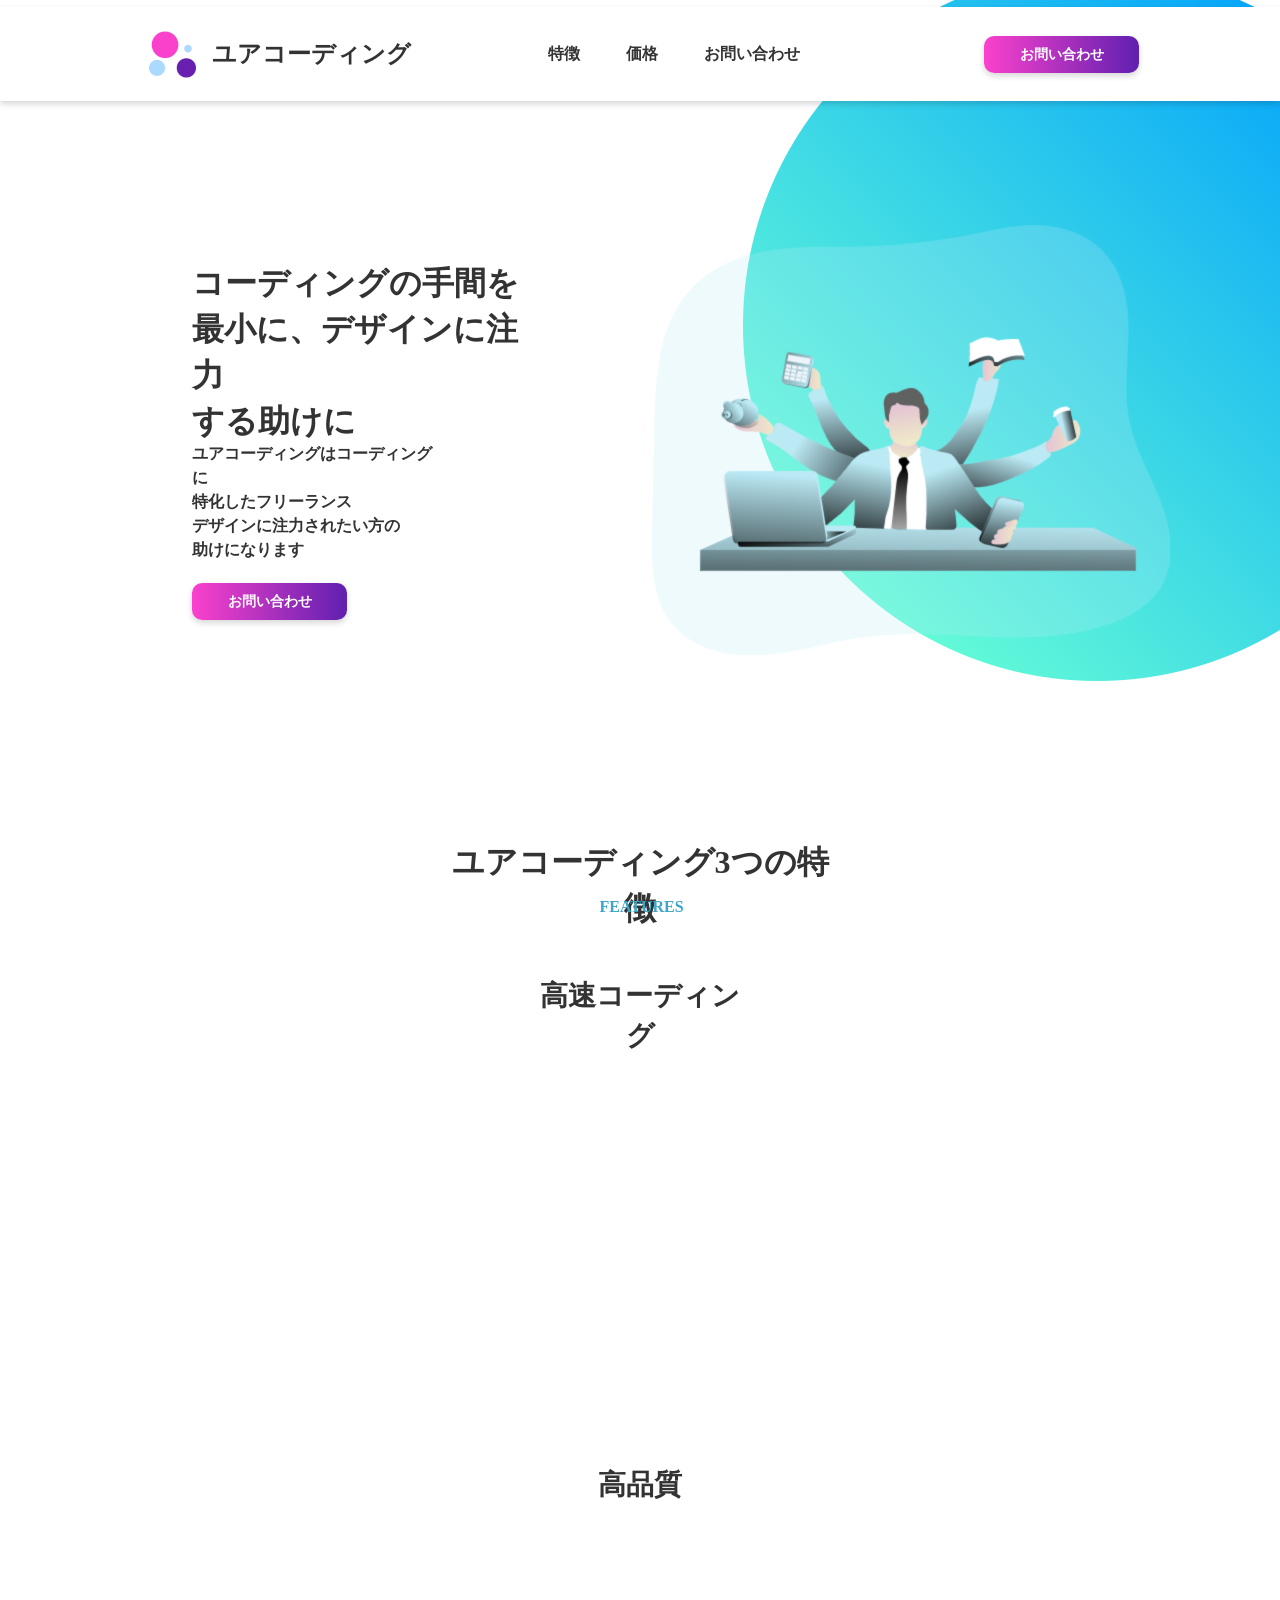
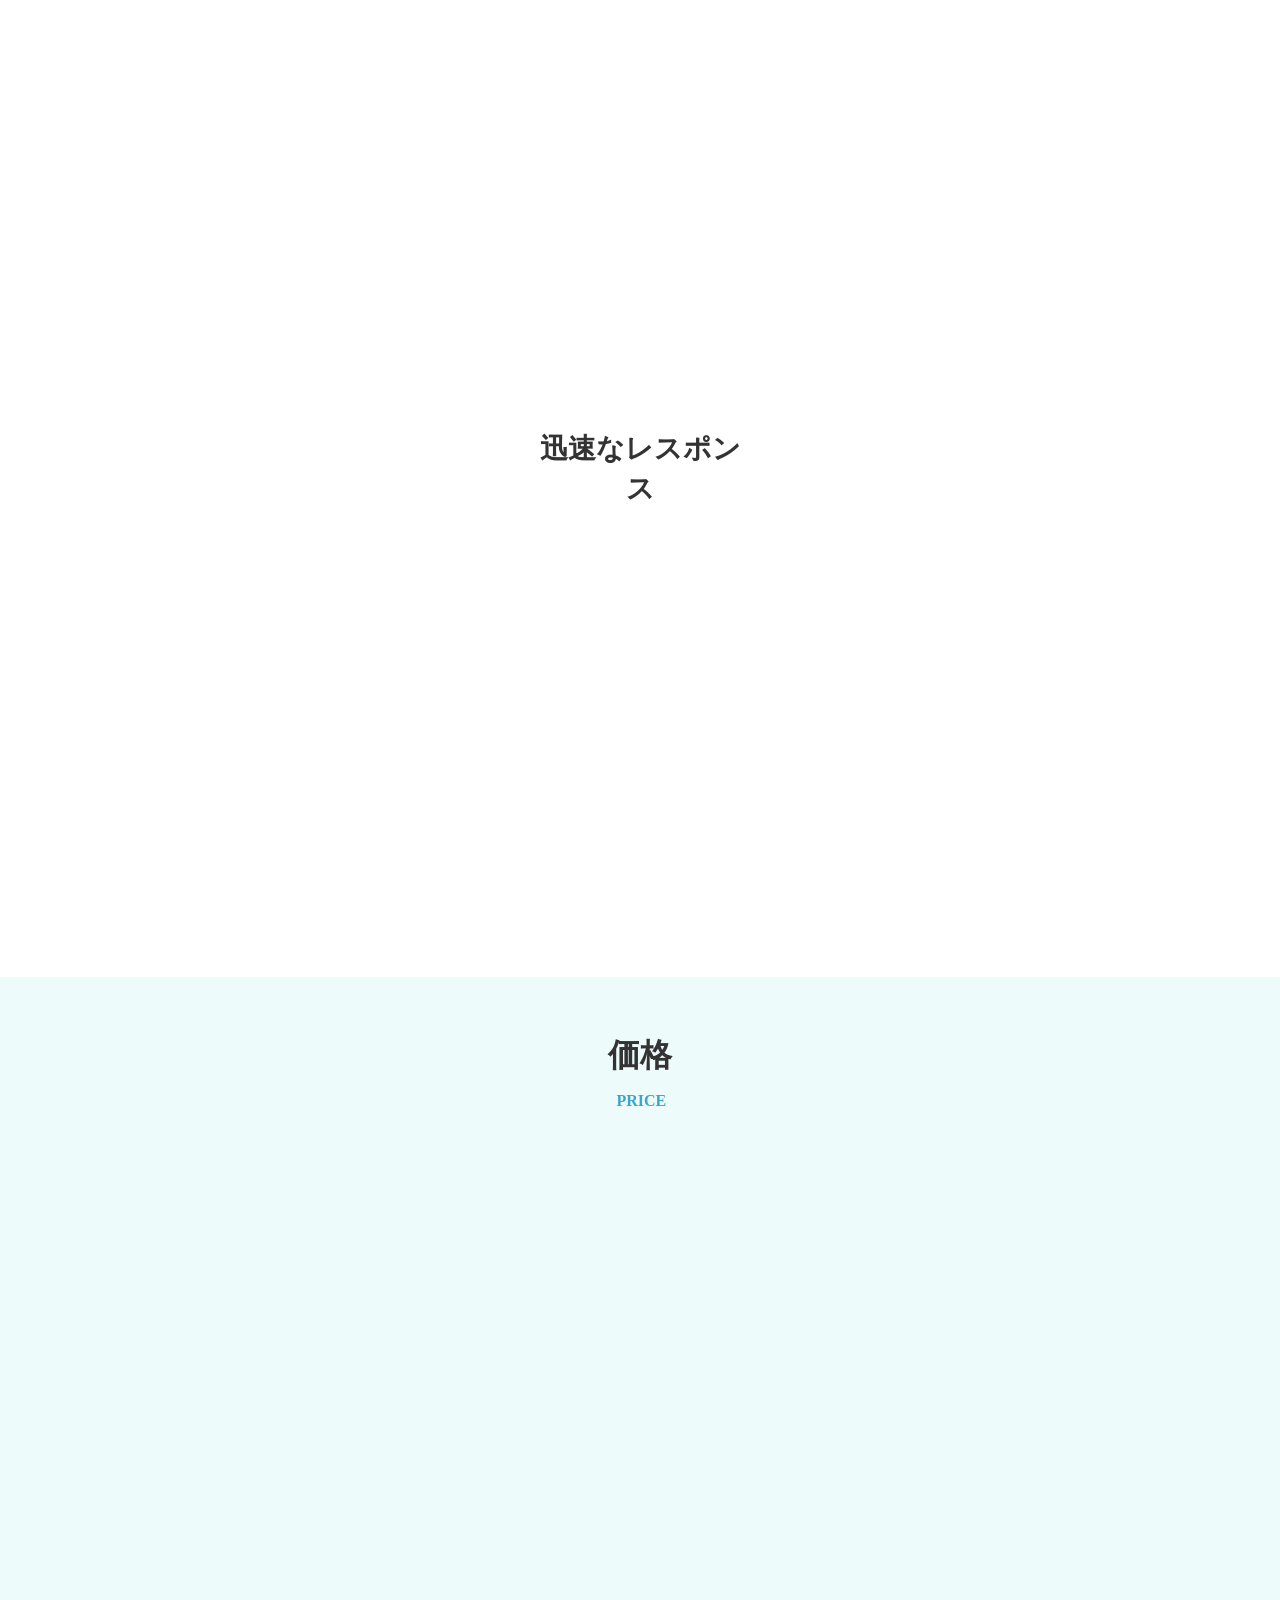
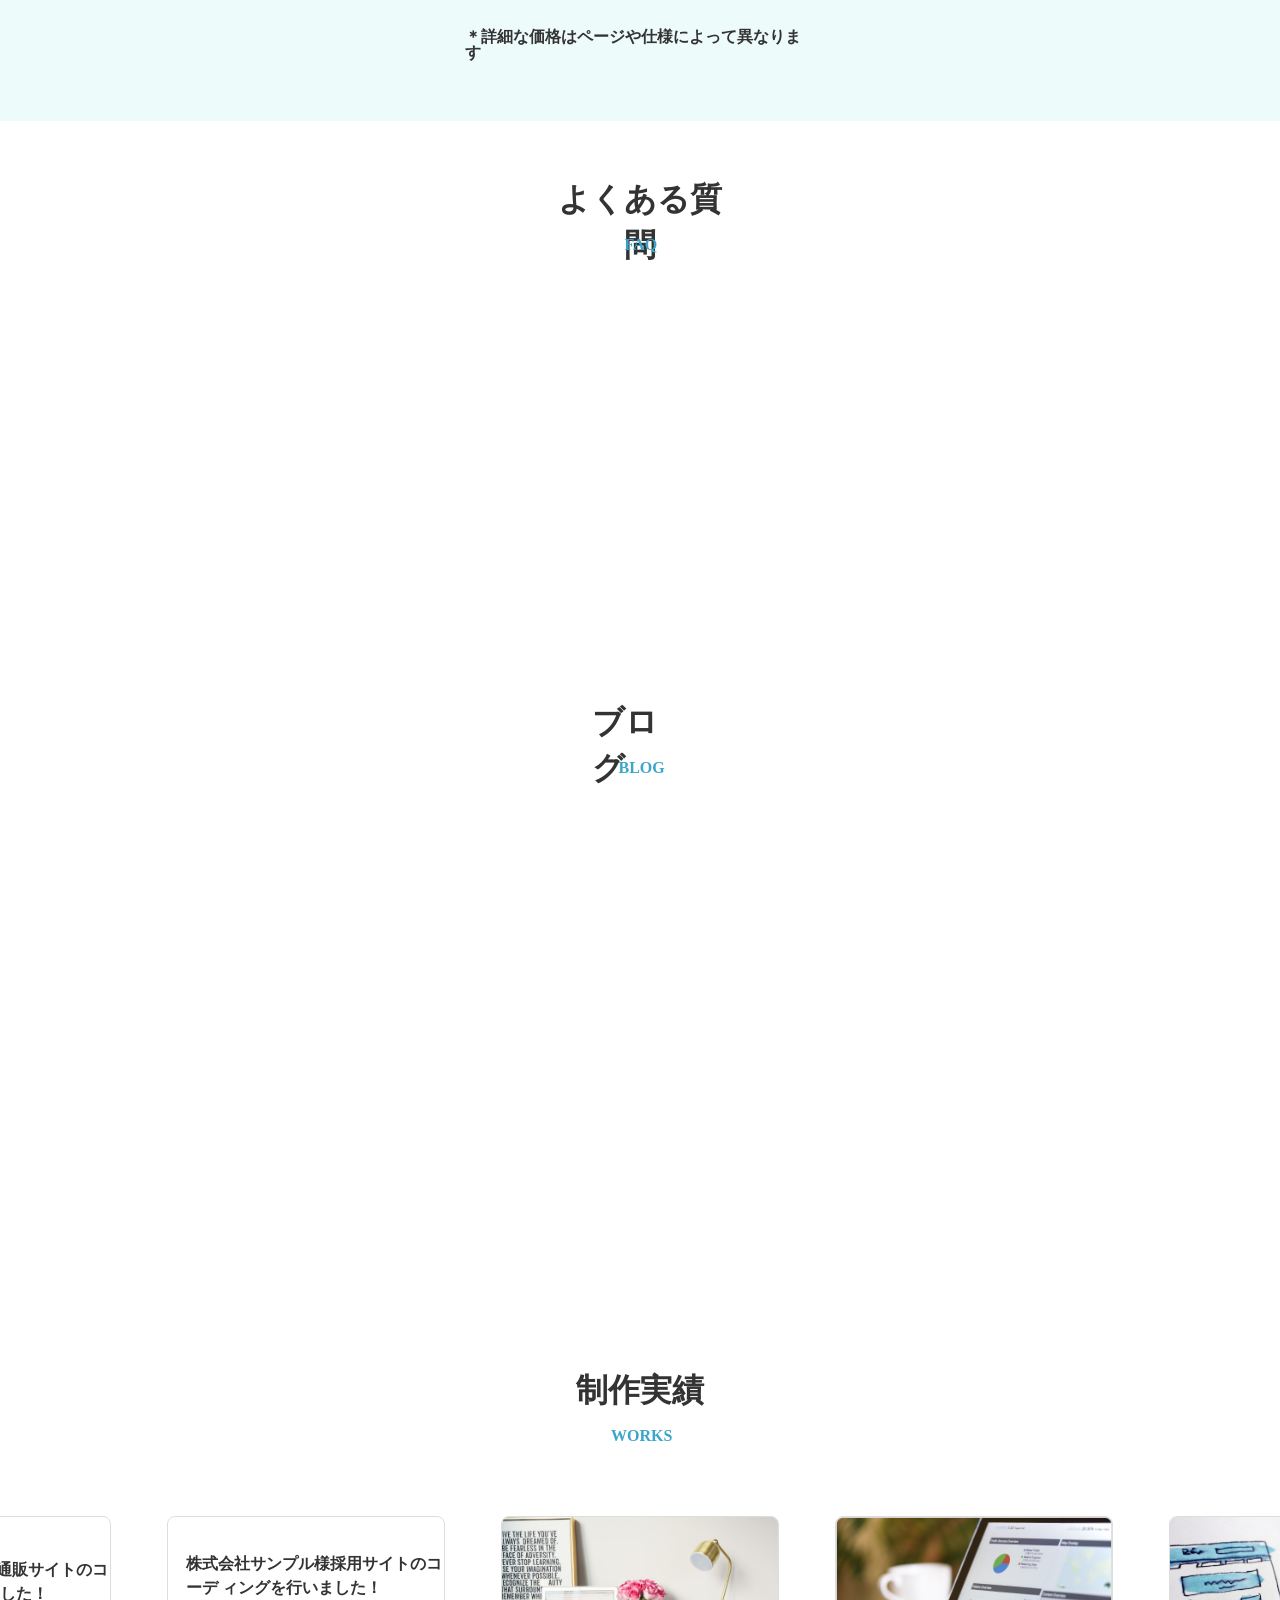
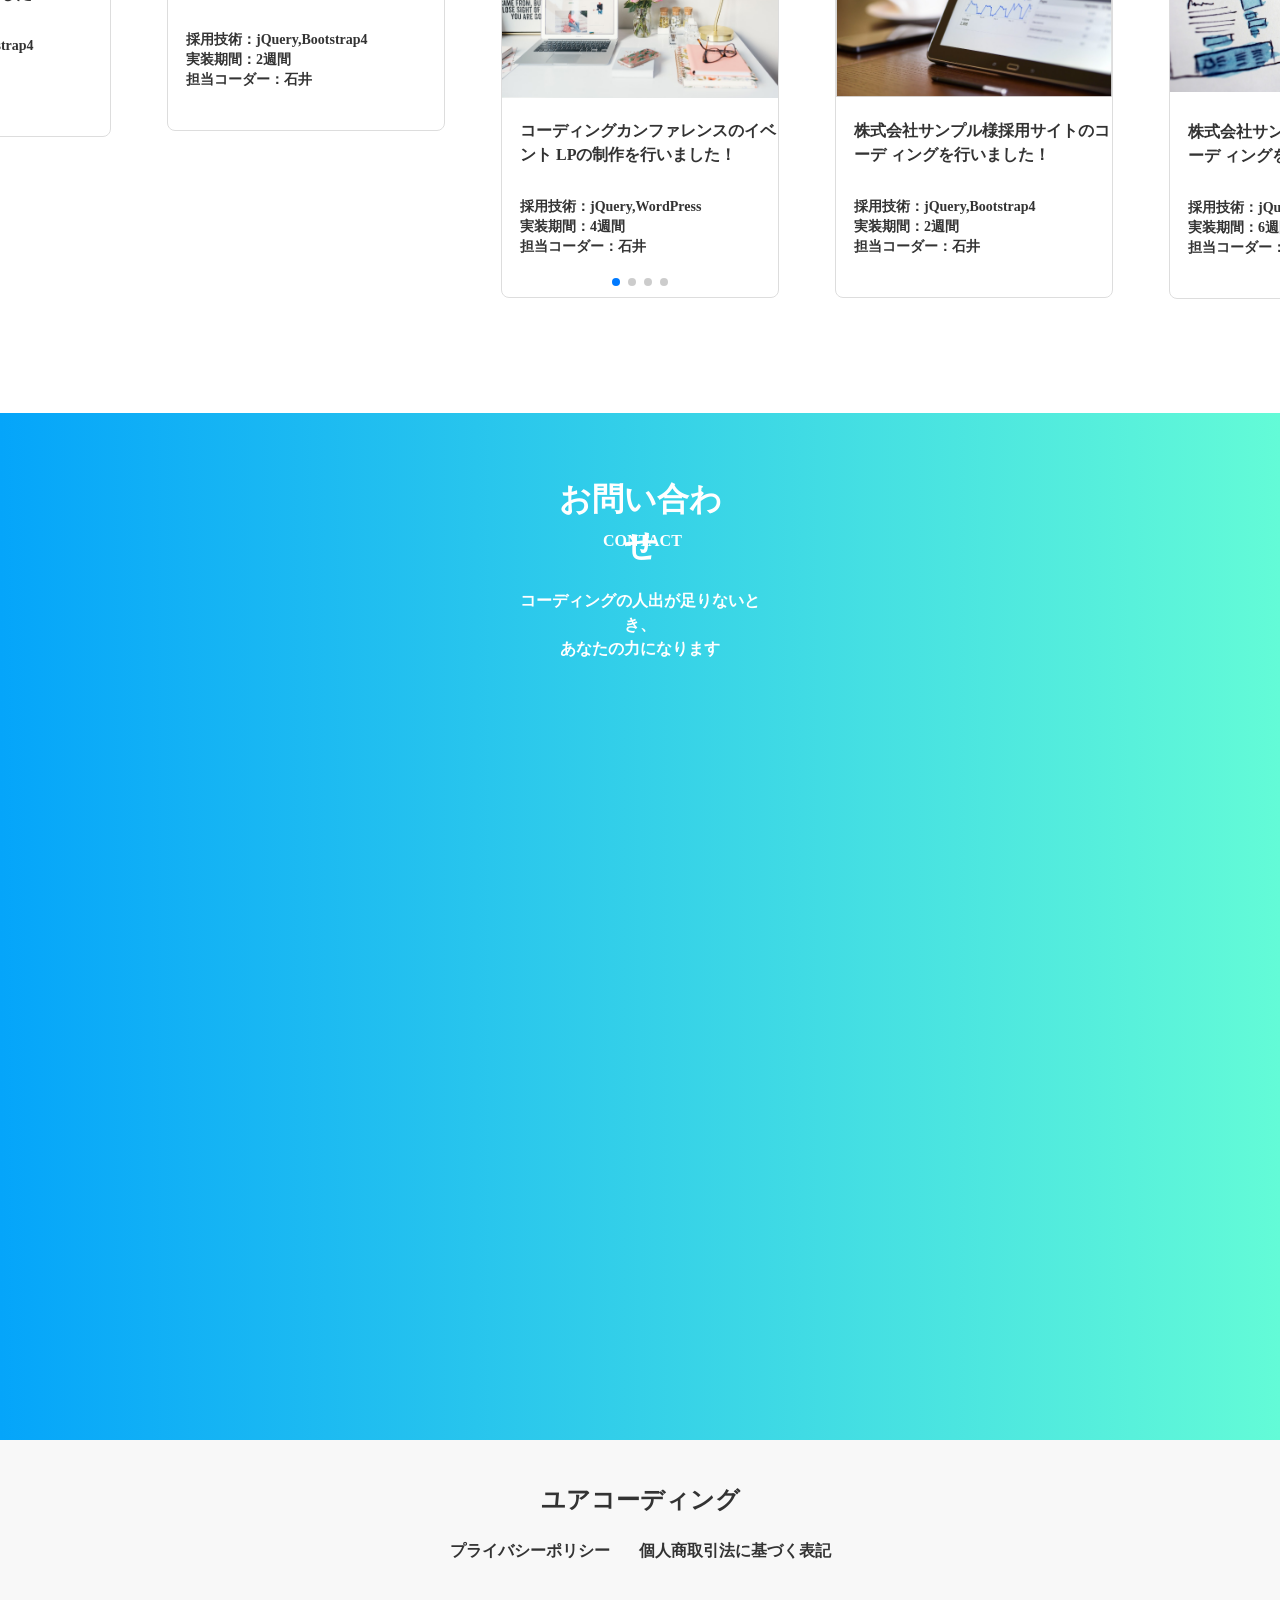
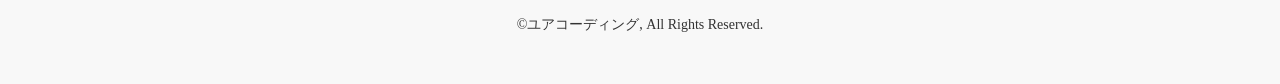
<file: index.html>
<!DOCTYPE html>
<html lang="ja">
<head>
    <meta charset="UTF-8">
    <meta name="viewport" content="width=device-width, initial-scale=1.0">
    <meta name="robots" content="noindex">
    <title>ユアコーディング</title>
    <link rel="stylesheet" href="css/reset.css">
    <link rel="stylesheet" href="css/sass/style.css">
    <link rel="stylesheet" href="css/swiper.min.css">
    <link rel="stylesheet" href="css/sass/responsive.css">
    <link rel="stylesheet" href="https://use.fontawesome.com/releases/v5.1.0/css/all.css" integrity="sha384-lKuwvrZot6UHsBSfcMvOkWwlCMgc0TaWr+30HWe3a4ltaBwTZhyTEggF5tJv8tbt" crossorigin="anonymous">
    <link href="https://unpkg.com/aos@2.3.1/dist/aos.css" rel="stylesheet">
    <script src="https://ajax.googleapis.com/ajax/libs/jquery/2.1.4/jquery.min.js"></script>
</head>
<body>
    <header>
        <div class="header-in">
            <div class="logo-wrap">
                <figure class="header-logo">
                    <img src="img/Pink and Purple Events & party Entertainment Logo@2x.png">
                </figure>
                <a href="#mv">
                    <h1 class="heading">ユアコーディング</h1>
                </a>
            </div>
            <nav class="header-nav">
                <a class="header-nav-item01" href="#feature-scroll">
                    特徴
                </a>
                <a class="header-nav-item02" href="#price-scroll">
                    価格
                </a>
                <a class="header-nav-item03" href="#contact-scroll">
                    お問い合わせ
                </a>
            </nav>
            <i class="fas fa-bars hamburger"></i>
            <nav class="contact-nav">
                <a href="#contact-scroll" class="contact-nav-link">
                    お問い合わせ
                </a>
            </nav>
        </div>
        <div class="hamburger-menu">
            <div class="hamburger-wrapper">
                <a class="hamburger-wrapper-item01" href="#feature-scroll">特徴</a>
                <a class="hamburger-wrapper-item02" href="#price-scroll">価格</a>
                <a class="hamburger-wrapper-item03" href="#contact-scroll">お問い合わせ</a>
            </div>
        </div>
    </header>
    <div class="mv" id="mv">
        <div class="mv-in">
            <div class="bgCircle">
                <img src="img/circle1.png">
            </div>
            <div class="mv-contents">
                <h2 class="section-ttl" data-aos="fade-zoom-in" data-aos-delay="200">
                    コーディングの手間を
                    <br class="br-tb01">最小に、デザインに注力 
                    <br class="br-tb02">する助けに
                </h2>
                <p class="section-txt" data-aos="fade-zoom-in" data-aos-delay="250">
                    ユアコーディングはコーディングに 
                    <br class="br-tb03">特化したフリーランス 
                    <br class="br-pc01">デザインに注力されたい方の 
                    <br class="br-pc02">助けになります
                </p>
                <nav class="contact-nav" data-aos="fade-zoom-in" data-aos-delay="300">
                    <a href="#contact-scroll" class="contact-nav-link">
                        お問い合わせ
                    </a>
                </nav>
            </div>
            <figure class="mv-img" data-aos="fade-zoom-in" data-aos-delay="400">
                <img class="manager" src="img/manager@2x.png">
            </figure>
        </div>
    </div> 
    <section class="feature" id="feature-scroll">
        <div class="feature-in">
            <h2 class="section-ttl">
                ユアコーディング3つの特徴
            </h2>
            <p class="eng-ttl">
                FEATURES
            </p>
            <div class="feature-contents">
                <div class="feature-contents-01">
                    <h3 class="feature-contents-01-ttl">
                        高速コーディング
                    </h3>
                    <article class="feature-item">
                        <figure class="feature-item-img" data-aos="fade-zoom-in" data-aos-delay="200">
                            <img src="img/cto@2x.png">
                        </figure>
                        <div class="feature-explanation">
                            <h4 class="explanation-ttl" data-aos="fade-zoom-in" data-aos-delay="250">
                                コーディングに特化した<br class="br-lptp01">フリーランスのため、 
                                <br class="br-tb04">スピード感を持った開発が可能。
                            </h4>
                            <p class="explanation-txt" data-aos="fade-zoom-in" data-aos-delay="300">
                                開発は常にスピードとの勝負です。 
                                <br class="br-pc03">ユアコーディングはコーディングに特化しているため、 
                                <br class="br-pc04">素早く納品することで、クライアントがデザインに注力 
                                <br class="br-pc05">する助けとなります。
                            </p>
                        </div>
                    </article>
                </div>
                <div class="feature-contents-02">
                    <h3 class="feature-contents-02-ttl">
                        高品質
                    </h3>
                    <article class="feature-item">
                        <div class="feature-explanation">
                            <h4 class="explanation-ttl" data-aos="fade-zoom-in" data-aos-delay="200">
                                正しいマークアップで、 
                                <br class="br-pc06">内部SEOに強いコーディングを 
                                <br class="br-pc07">デフォルトで行います。
                            </h4>
                            <p class="explanation-txt" data-aos="fade-zoom-in" data-aos-delay="250">
                                ユアコーディングでは、「予測しやすい」「再利用しやすい」 
                                <br class="br-pc08">「保守しやすい」「拡張しやすい」と言った設計をもとに 
                                <br class="br-pc09">きちんとコーディングを行うため、納品後も安心です。
                            </p>
                        </div>
                        <figure class="feature-item-img" data-aos="fade-zoom-in" data-aos-delay="300">
                            <img src="img/building_website@2x.png">
                        </figure>
                    </article>
                </div>
                <div class="feature-contents-03">
                    <h3 class="feature-contents-03-ttl">
                        迅速なレスポンス
                    </h3>
                    <article class="feature-item">
                        <figure class="feature-item-img" data-aos="fade-zoom-in" data-aos-delay="200">
                            <img src="img/new_message@2x.png">
                        </figure>
                        <div class="feature-explanation">
                            <h4 class="explanation-ttl" data-aos="fade-zoom-in" data-aos-delay="250">
                                原則いただいたメッセージは、 
                                <br class="br-pc11">業務時間内であれば6時間以内に 
                                <br class="br-pc12">お返しいたします。
                            </h4>
                            <p class="explanation-txt" data-aos="fade-zoom-in" data-aos-delay="300">
                                連絡を返さないフリーランスが多い中、 
                                <br class="br-pc13">ユアコーディングでは定期的な進捗報告など、 
                                <br class="br-pc14">社会人としての基本を踏まえて仕事を行なって 
                                <br class="br-pc15">おります。
                            </p>
                        </div>
                    </article>
                </div>
            </div>
        </div>
    </section>
    <section class="price" id="price-scroll">
        <div class="price-in">
            <h2 class="section-ttl">
                価格
            </h2>
            <p class="eng-ttl">
                PRICE
            </p>
            <table data-aos="fade-zoom-in" data-aos-delay="200">
                <tr class="tr01">
                    <td class="td-ttl">HTMLコーディング<br class="br-lptp02">トップページ</td>
                    <td class="td-price">30.000円〜</td>
                </tr>
                <tr class="tr02">
                    <td class="td-ttl">HTMLコーディング<br class="br-lptp02">下層1ページ</td>
                    <td class="td-price">10.000円〜</td>
                </tr>
                <tr class="tr03">
                    <td class="td-ttl">HTML+WordPress<br class="br-lptp02">トップページ</td>
                    <td class="td-price">55.000円〜</td>
                </tr>
                <tr class="tr04">
                    <td class="td-ttl">HTML+WordPress<br class="br-lptp02">下層1ページ</td>
                    <td class="td-price">15.000円〜</td>
                </tr>
            </table>
            <p class="comment">
                ＊詳細な価格はページや仕様によって異なります
            </p>
        </div>
    </section>
    <section class="faq">
        <div class="faq-in">
            <h2 class="section-ttl">
                よくある質問
            </h2>
            <p class="eng-ttl">
                FAQ
            </p>
            <div class="faq-contents" data-aos="fade-zoom-in" data-aos-delay="200">
                <div class="faq-contents-item01">
                    <div class="question">
                        デザインから一貫してお願いすることは可能でしょうか
                    </div>
                    <div class="answer open">
                        ユアコーディングはコーディングに特化したサービスですので、デザインからお受けすることは基本的にありません。 
                        <br class="br-pc16">ただデザインを行う際は提携しているデザイナーと連携して対応させていただきますので、別途ご連絡ください。
                    </div>
                </div>
                <div class="faq-contents-item02">
                    <div class="question">
                        WordPressのカスタマイズをお願い<br class="br-sp01">することも可能でしょうか？
                    </div>
                    <div class="answer">
                        可能です。ただECサイトなどの場合は構築難易度や工数の関係で綿密にヒアリングさせていただきたく思います。
                    </div>
                </div>
                <div class="faq-contents-item03">
                    <div class="question">
                        コーディングのスピード感が知りたい
                    </div>
                    <div class="answer">
                        HTMLレスポンシブ込み5ページで1週間、10ページで2週間、WordPressサイト5ページで2週間、10ページで3週間が目安に 
                        <br class="br-pc17">なります。
                    </div>
                </div>
            </div>
        </div>
    </section>
    <section class="blog">
        <div class="blog-in">
            <h2 class="section-ttl">
                ブログ
            </h2>
            <p class="eng-ttl">
                BLOG
            </p>
            <div class="blog-contents">
                <article class="blog-contents-item01" data-aos="fade-zoom-in" data-aos-delay="200">
                    <figure class="blog-image">
                        <img src="img/austin-distel-wawEfYdpkag-unsplash@2x.png">
                    </figure>
                    <h3 class="blog-ttl">
                        サイトをリニューアルオープンしました。
                    </h3>
                    <time class="date">
                        2020.01.23
                    </time>
                </article>
                <article class="blog-contents-item02" data-aos="fade-zoom-in" data-aos-delay="250">
                    <figure class="blog-image">
                        <img src="img/dylan-gillis-KdeqA3aTnBY-unsplash@2x.png">
                    </figure>
                    <h3 class="blog-ttl">
                        WebサイトでSEO内部施策に適したコー 
                        <br class="br-pc18">ディングでどれぐらいサイトが早くなるの 
                        <br class="br-pc19">か検証してみました
                    </h3>
                    <time class="date">
                        2020.01.24
                    </time>
                </article>
                <article class="blog-contents-item03" data-aos="fade-zoom-in" data-aos-delay="300">
                    <figure class="blog-image">
                        <img src="img/brooke-cagle-g1Kr4Ozfoac-unsplash@2x.png">
                    </figure>
                    <h3 class="blog-ttl">
                        ユアコーディングではデザイナーの方を 
                        <br class="pc-20">広く募集しています。
                    </h3>
                    <time class="date">
                        2020.01.25
                    </time>
                </article>
            </div>
        </div>
    </section>
    <section class="works">
        <div class="works-in">
            <h2 class="section-ttl">
                制作実績
            </h2>
            <p class="eng-ttl">
                WORKS
            </p>
            <div class="swiper-container"> 
                <div class="swiper-wrapper"> 
                    <div class="swiper-slide">
                        <figure class="work-image01">
                            <img src="img/arnel-hasanovic-MNd-Rka1o0Q-unsplash@2x.png">
                        </figure>
                        <h3 class="work-ttl01">
                            コーディングカンファレンスのイベント LPの制作を行いました！
                        </h3>
                        <p class="work-txt01">
                            採用技術：jQuery,WordPress 
                            <br>実装期間：4週間 
                            <br>担当コーダー：石井
                        </p>
                    </div>
                    <div class="swiper-slide">
                        <figure class="work-image02">
                            <img src="img/digital-marketing-1433427_1280@2x.png">
                        </figure>
                        <h3 class="work-ttl02">
                            株式会社サンプル様採用サイトのコーデ ィングを行いました！
                        </h3>
                        <p class="work-txt02">
                            採用技術：jQuery,Bootstrap4 
                            <br>実装期間：2週間 
                            <br>担当コーダー：石井
                        </p>
                    </div>
                    <div class="swiper-slide">
                        <figure class="work-image03">
                            <img src="img/hal-gatewood-tZc3vjPCk-Q-unsplash@2x.png">
                        </figure>
                        <h3 class="work-ttl03">
                            株式会社サンプル様通販サイトのコーデ ィングを行いました！
                        </h3>
                        <p class="work-txt03">
                            採用技術：jQuery,Bootstrap4 
                            <br>実装期間：6週間 
                            <br>担当コーダー：石井
                        </p>
                    </div>
                    <div class="swiper-slide">
                        <figure class="work-image04">
                            <img src="img/digital-marketing-1433427_1280@2x.png">
                        </figure>
                        <h3 class="work-ttl04">
                            株式会社サンプル様採用サイトのコーデ ィングを行いました！
                        </h3>
                        <p class="work-txt04">
                            採用技術：jQuery,Bootstrap4 
                            <br>実装期間：2週間 
                            <br>担当コーダー：石井
                        </p>
                    </div>
                </div>
                <div class="swiper-pagination"></div>
            </div>
        </div>
    </section>
    <section class="contact" id="contact-scroll">
        <div class="contact-in">
            <h2 class="section-ttl">
                お問い合わせ
            </h2>
            <p class="eng-ttl">
                CONTACT
            </p>
            <p class="sub-ttl">
                コーディングの人出が足りないとき、 
                <br>あなたの力になります
            </p>
            <article class="contact-form" id="form" data-aos="fade-zoom-in" data-aos-delay="200">
                <div class="name-wrap">
                    <label for="name" class="name">お名前</label>
                    <p class="must">必須</p>
                </div>
                <input type="text" class="your-name" id="name">
                <div class="address-wrap">
                    <label for="mail" class="address">メールアドレス</label>
                    <p class="must">必須</p>
                </div>
                <input type="email" class="your-email" id="mail">
                <div class="contents-wrap">
                    <p class="contact-contents">お問い合わせ内容</p>
                    <p class="must">必須</p>
                </div>
                <textarea class="contents-item"></textarea>
                <div class="privacy-wrap">
                    <input type="checkbox" class="checkbox" id="privacyCheck">
                    <label for="privacyCheck" class="privacy">プライバシーポリシーに同意する</label>
                </div>
                <div class="send-wrap">
                    <input type="submit" class="send" id="js-submit" value="送信する" disabled="disabled">
                </div>
            </article>
        </div>
    </section>
    <footer>
        <div class="footer-in">
            <a href="#mv" class="top-page">ユアコーディング</a>
            <div class="instructions">
                <a href="#" class="instructions-item01">プライバシーポリシー</a>
                <a href="#" class="instructions-item02">個人商取引法に基づく表記</a>
            </div>
            <p class="all-right">©ユアコーディング, All Rights Reserved.</p>
        </div>
    </footer>
    <script src="js/swiper.min.js"></script>
    <script src="js/swiper.js"></script>
    <script src="js/script.js"></script>
    <script src="https://ajax.googleapis.com/ajax/libs/jquery/3.1.1/jquery.min.js"></script> 
  <script src="https://unpkg.com/aos@2.3.1/dist/aos.js"></script>
  <script>
    AOS.init();
  </script>
</body>
</html>
</file>
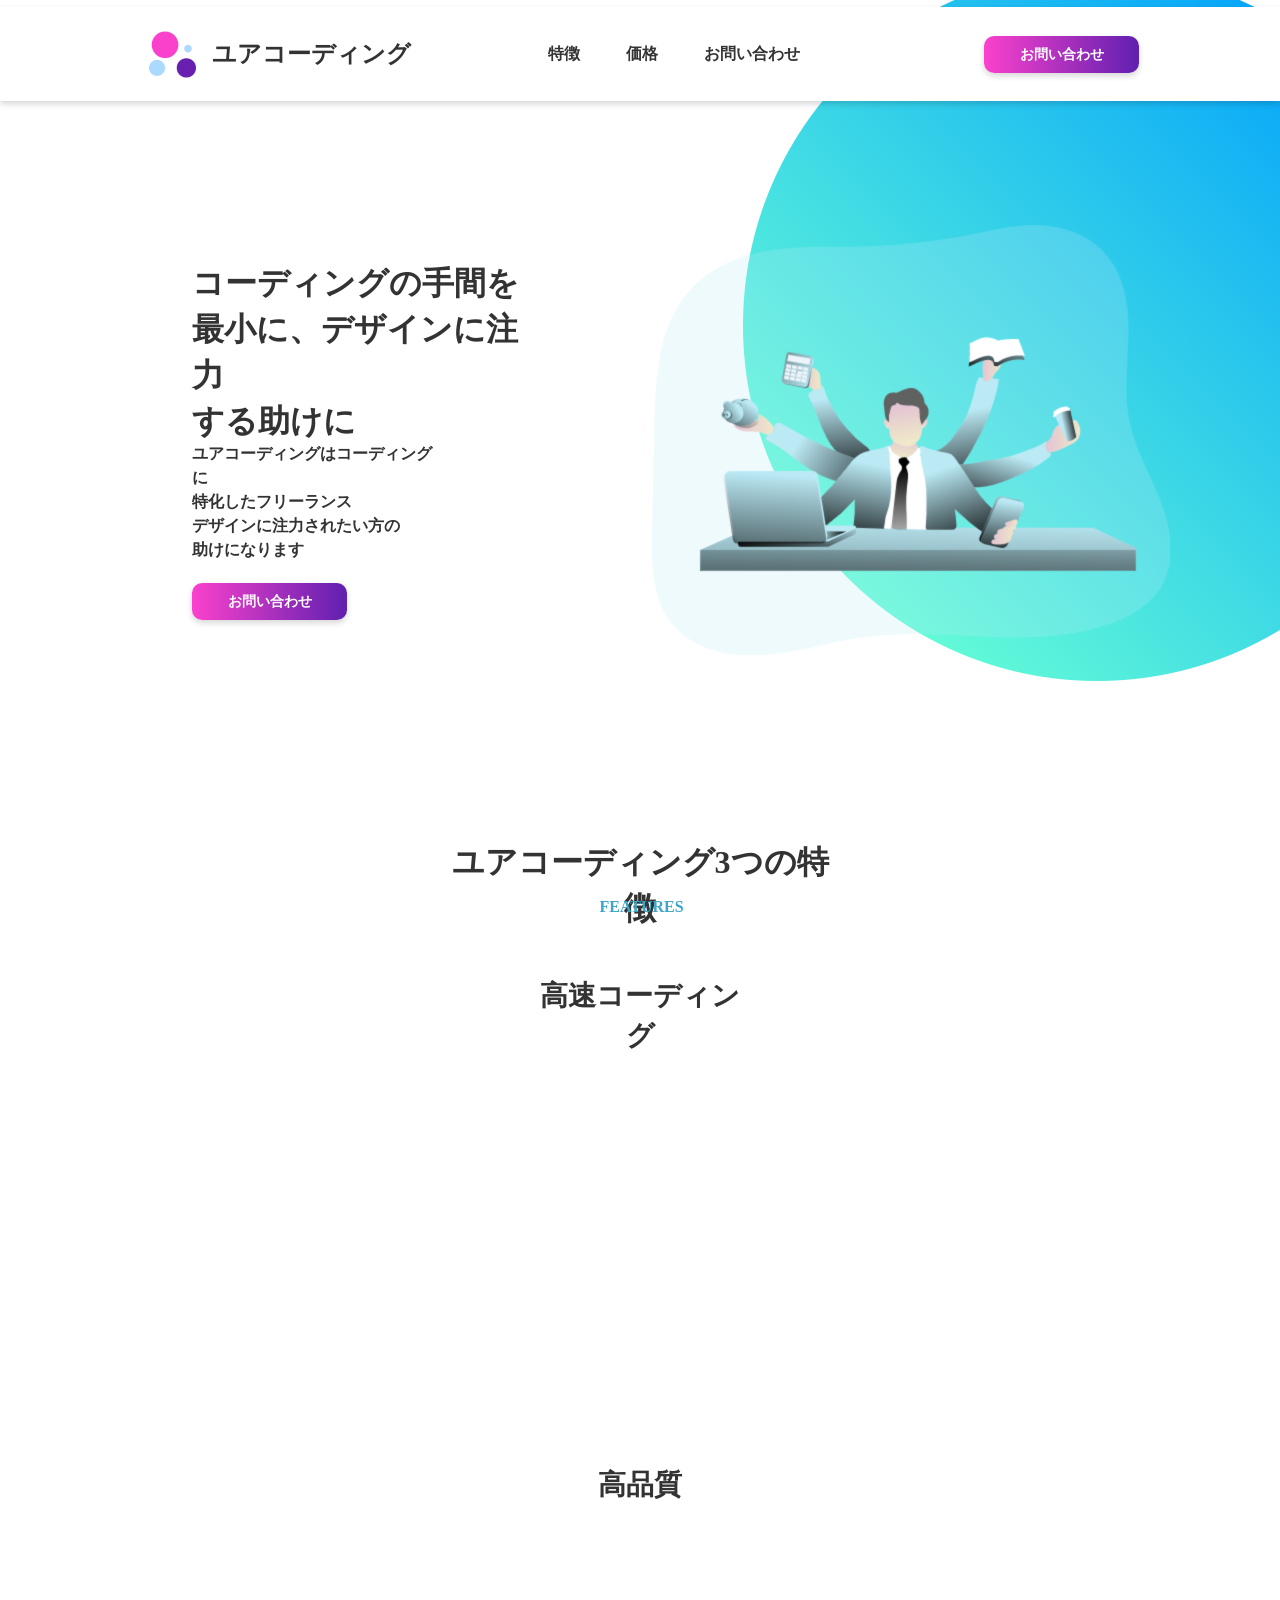
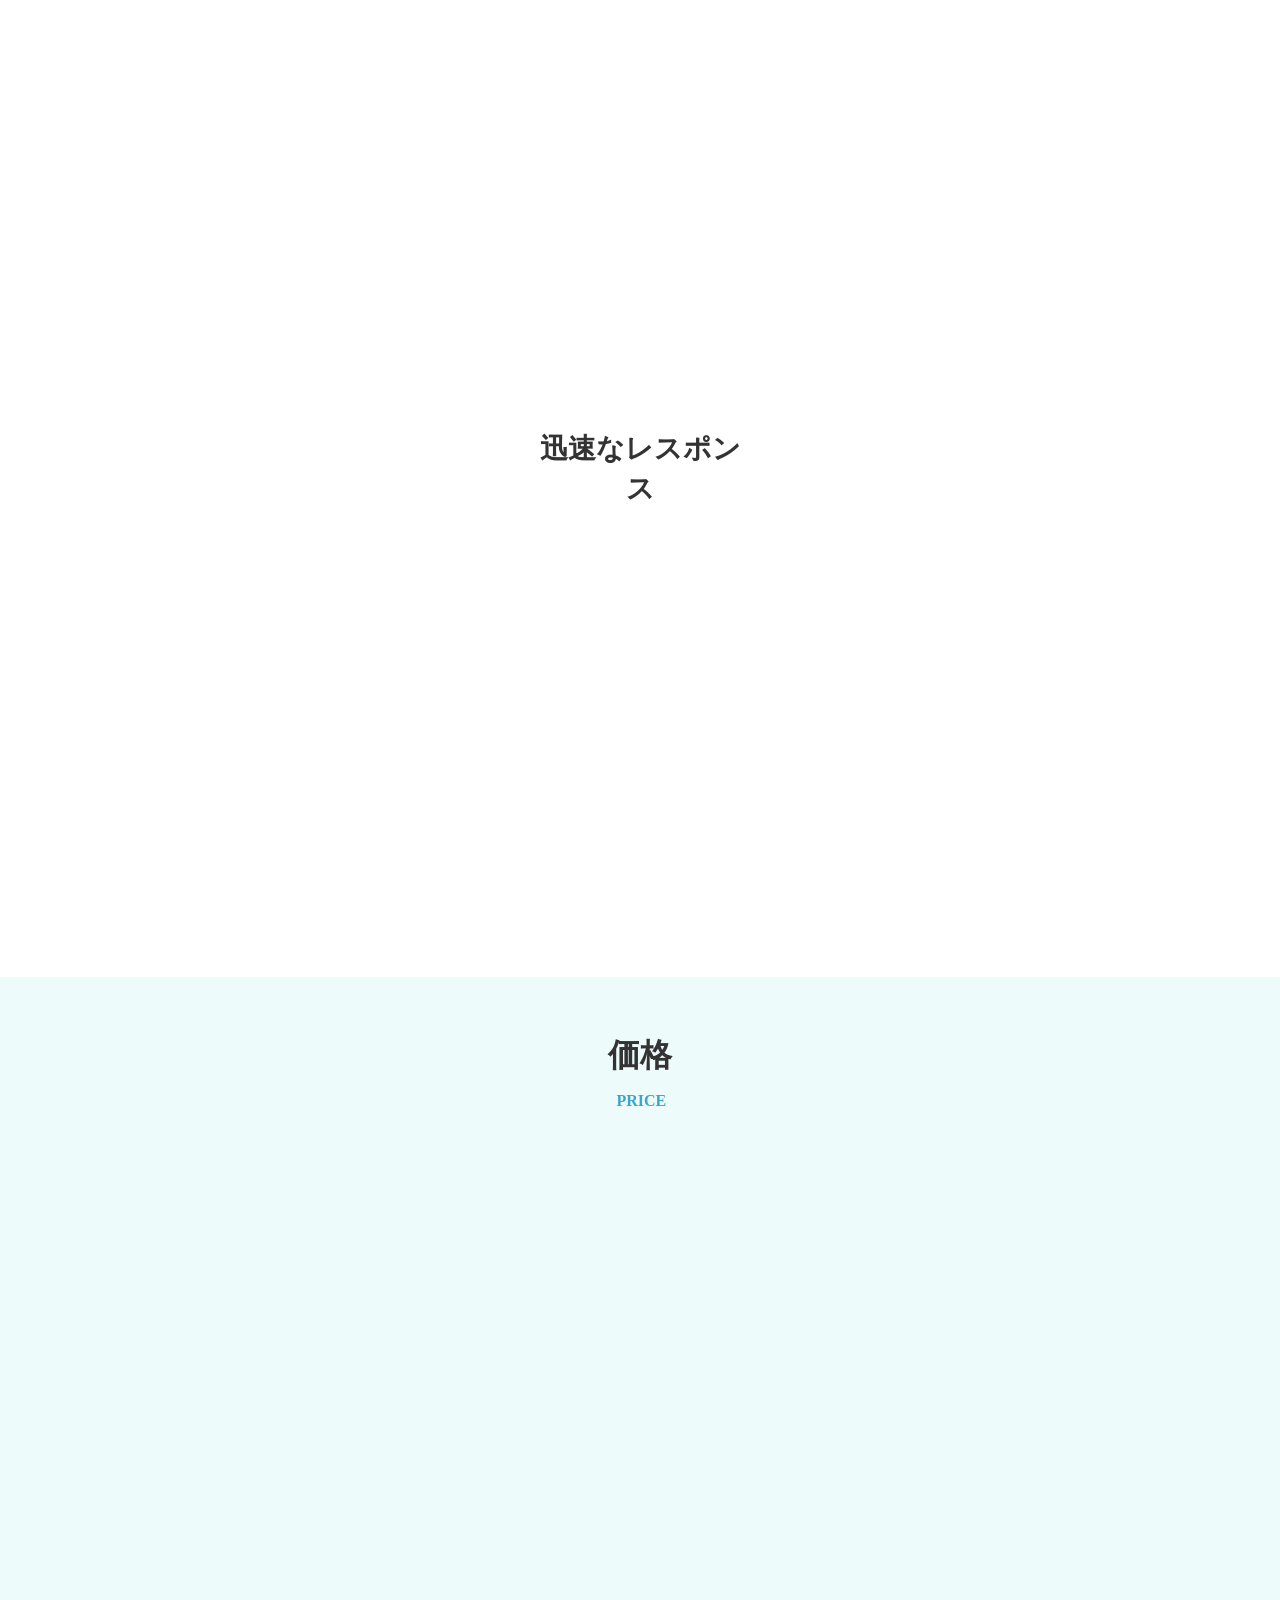
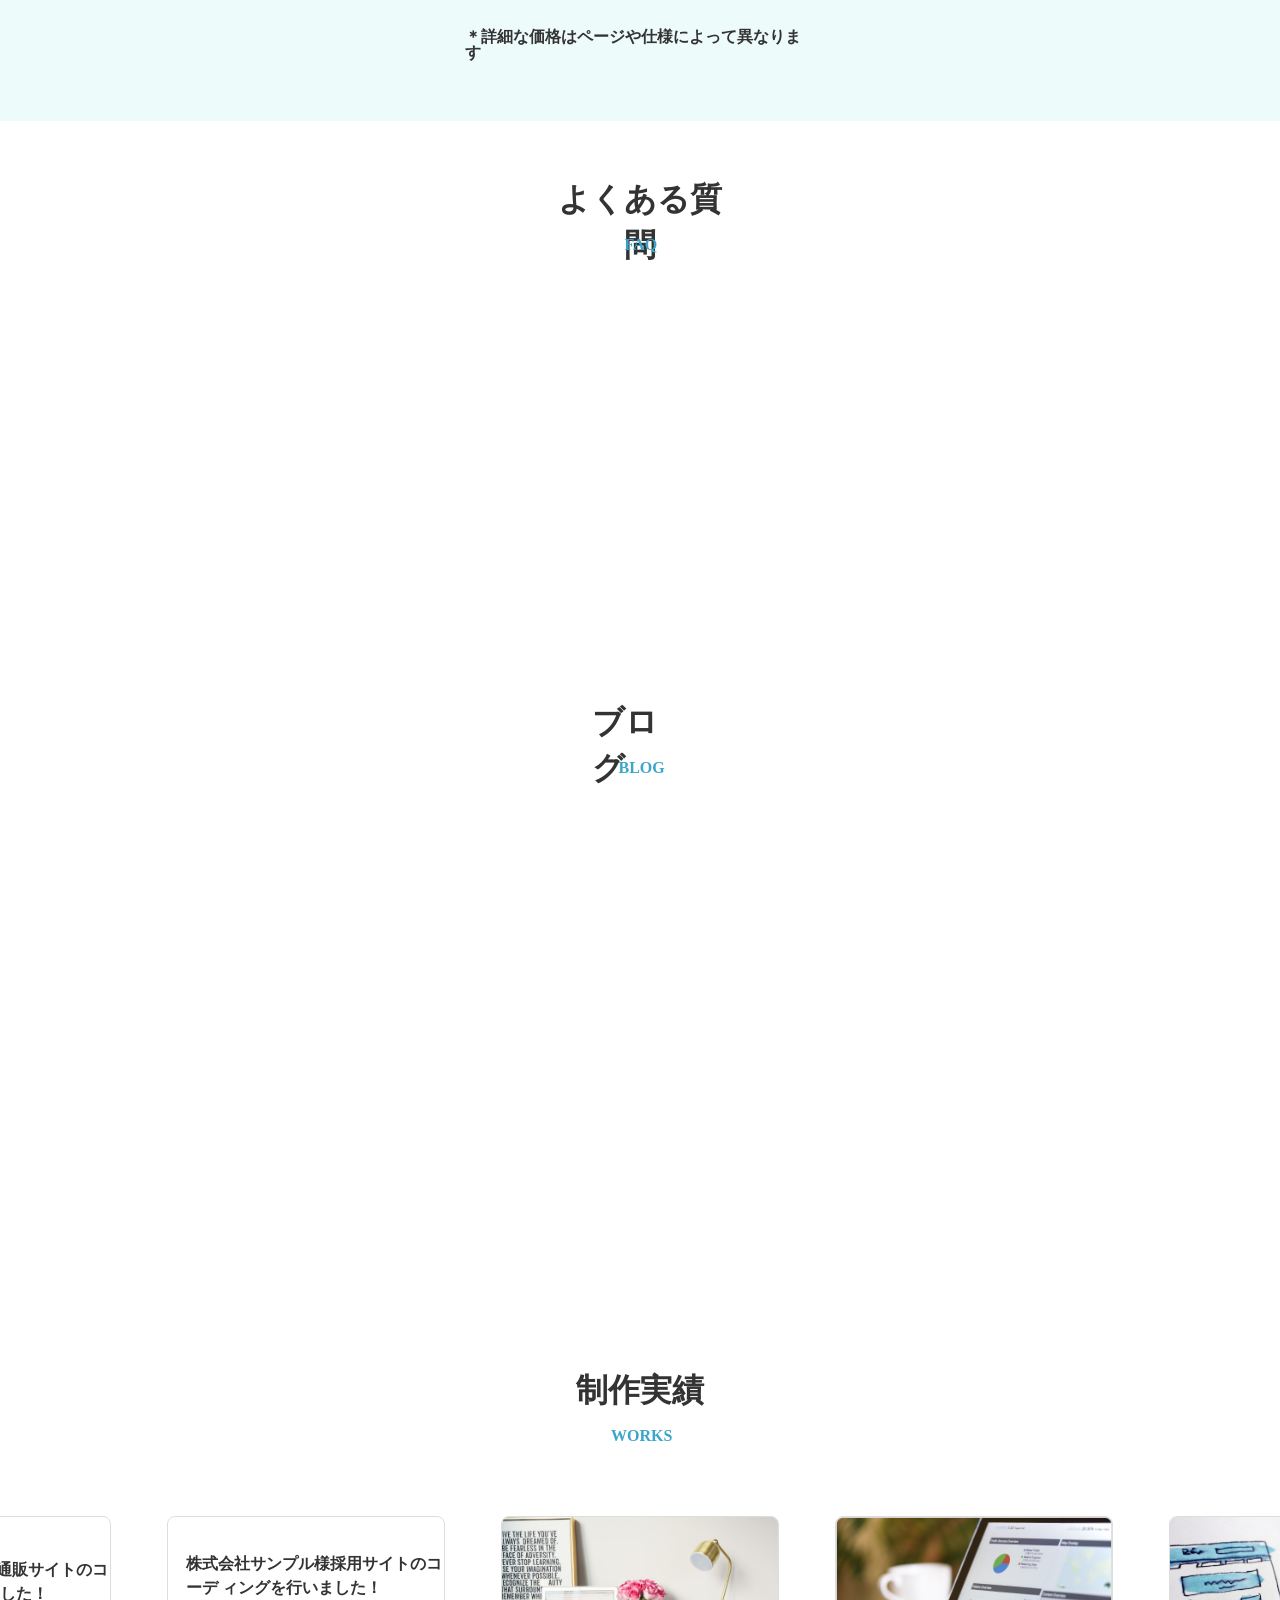
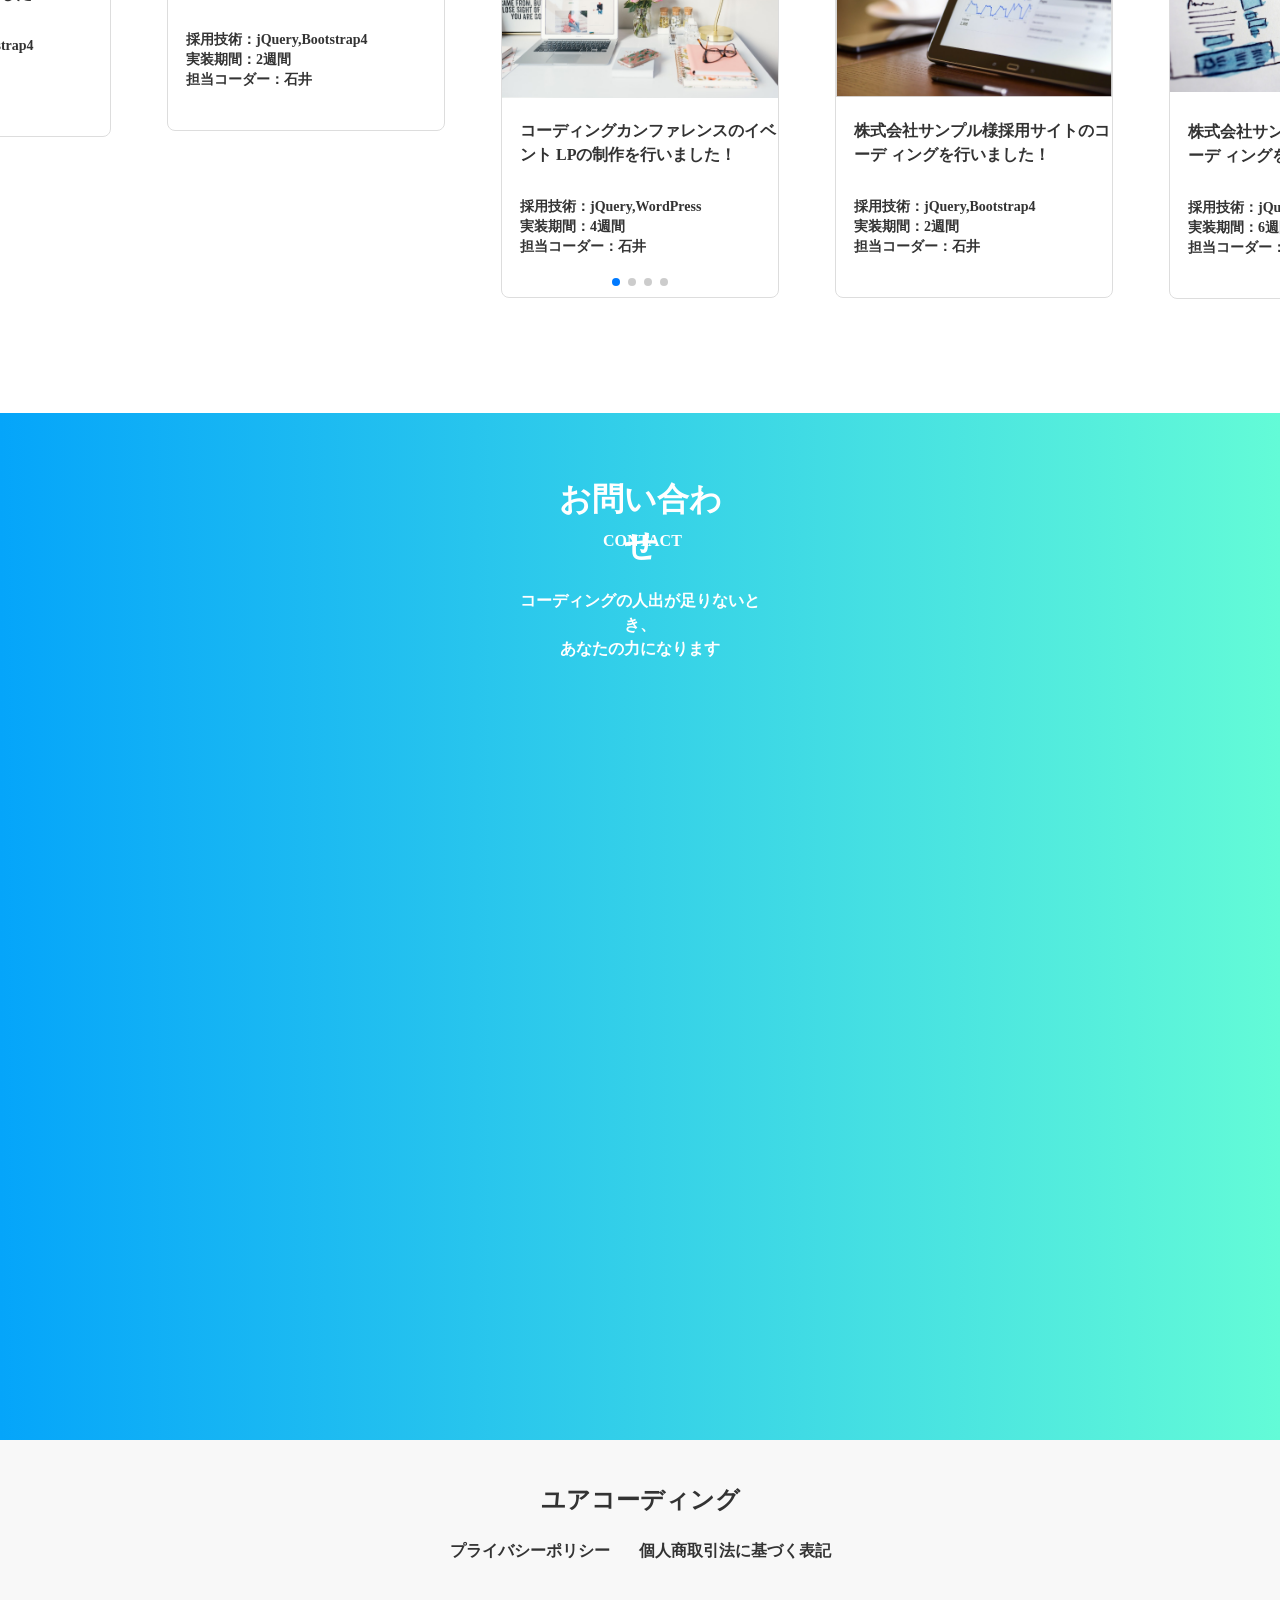
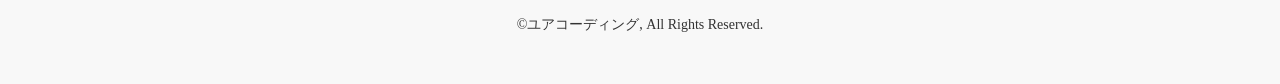
<file: 中級(11:17~) 2/index.html>
<!DOCTYPE html>
<html lang="ja">
<head>
    <meta charset="UTF-8">
    <meta name="viewport" content="width=device-width, initial-scale=1.0">
    <meta name="robots" content="noindex">
    <title>ユアコーディング</title>
    <link rel="stylesheet" href="css/reset.css">
    <link rel="stylesheet" href="css/sass/style.css">
    <link rel="stylesheet" href="css/swiper.min.css">
    <link rel="stylesheet" href="css/sass/responsive.css">
    <link rel="stylesheet" href="https://use.fontawesome.com/releases/v5.1.0/css/all.css" integrity="sha384-lKuwvrZot6UHsBSfcMvOkWwlCMgc0TaWr+30HWe3a4ltaBwTZhyTEggF5tJv8tbt" crossorigin="anonymous">
    <link href="https://unpkg.com/aos@2.3.1/dist/aos.css" rel="stylesheet">
    <script src="https://ajax.googleapis.com/ajax/libs/jquery/2.1.4/jquery.min.js"></script>
</head>
<body>
    <header>
        <div class="header-in">
            <div class="logo-wrap">
                <figure class="header-logo">
                    <img src="img/Pink and Purple Events & party Entertainment Logo@2x.png">
                </figure>
                <a href="#mv">
                    <h1 class="heading">ユアコーディング</h1>
                </a>
            </div>
            <nav class="header-nav">
                <a class="header-nav-item01" href="#feature-scroll">
                    特徴
                </a>
                <a class="header-nav-item02" href="#price-scroll">
                    価格
                </a>
                <a class="header-nav-item03" href="#contact-scroll">
                    お問い合わせ
                </a>
            </nav>
            <i class="fas fa-bars hamburger"></i>
            <nav class="contact-nav">
                <a href="#contact-scroll" class="contact-nav-link">
                    お問い合わせ
                </a>
            </nav>
        </div>
        <div class="hamburger-menu">
            <div class="hamburger-wrapper">
                <a class="hamburger-wrapper-item01" href="#feature-scroll">特徴</a>
                <a class="hamburger-wrapper-item02" href="#price-scroll">価格</a>
                <a class="hamburger-wrapper-item03" href="#contact-scroll">お問い合わせ</a>
            </div>
        </div>
    </header>
    <div class="mv" id="mv">
        <div class="mv-in">
            <div class="bgCircle">
                <img src="img/circle1.png">
            </div>
            <div class="mv-contents">
                <h2 class="section-ttl" data-aos="fade-zoom-in" data-aos-delay="200">
                    コーディングの手間を
                    <br class="br-tb01">最小に、デザインに注力 
                    <br class="br-tb02">する助けに
                </h2>
                <p class="section-txt" data-aos="fade-zoom-in" data-aos-delay="250">
                    ユアコーディングはコーディングに 
                    <br class="br-tb03">特化したフリーランス 
                    <br class="br-pc01">デザインに注力されたい方の 
                    <br class="br-pc02">助けになります
                </p>
                <nav class="contact-nav" data-aos="fade-zoom-in" data-aos-delay="300">
                    <a href="#contact-scroll" class="contact-nav-link">
                        お問い合わせ
                    </a>
                </nav>
            </div>
            <figure class="mv-img" data-aos="fade-zoom-in" data-aos-delay="400">
                <img class="manager" src="/img/manager@2x.png">
            </figure>
        </div>
    </div> 
    <section class="feature" id="feature-scroll">
        <div class="feature-in">
            <h2 class="section-ttl">
                ユアコーディング3つの特徴
            </h2>
            <p class="eng-ttl">
                FEATURES
            </p>
            <div class="feature-contents">
                <div class="feature-contents-01">
                    <h3 class="feature-contents-01-ttl">
                        高速コーディング
                    </h3>
                    <article class="feature-item">
                        <figure class="feature-item-img" data-aos="fade-zoom-in" data-aos-delay="200">
                            <img src="/img/cto@2x.png">
                        </figure>
                        <div class="feature-explanation">
                            <h4 class="explanation-ttl" data-aos="fade-zoom-in" data-aos-delay="250">
                                コーディングに特化した<br class="br-lptp01">フリーランスのため、 
                                <br class="br-tb04">スピード感を持った開発が可能。
                            </h4>
                            <p class="explanation-txt" data-aos="fade-zoom-in" data-aos-delay="300">
                                開発は常にスピードとの勝負です。 
                                <br class="br-pc03">ユアコーディングはコーディングに特化しているため、 
                                <br class="br-pc04">素早く納品することで、クライアントがデザインに注力 
                                <br class="br-pc05">する助けとなります。
                            </p>
                        </div>
                    </article>
                </div>
                <div class="feature-contents-02">
                    <h3 class="feature-contents-02-ttl">
                        高品質
                    </h3>
                    <article class="feature-item">
                        <div class="feature-explanation">
                            <h4 class="explanation-ttl" data-aos="fade-zoom-in" data-aos-delay="200">
                                正しいマークアップで、 
                                <br class="br-pc06">内部SEOに強いコーディングを 
                                <br class="br-pc07">デフォルトで行います。
                            </h4>
                            <p class="explanation-txt" data-aos="fade-zoom-in" data-aos-delay="250">
                                ユアコーディングでは、「予測しやすい」「再利用しやすい」 
                                <br class="br-pc08">「保守しやすい」「拡張しやすい」と言った設計をもとに 
                                <br class="br-pc09">きちんとコーディングを行うため、納品後も安心です。
                            </p>
                        </div>
                        <figure class="feature-item-img" data-aos="fade-zoom-in" data-aos-delay="300">
                            <img src="img/building_website@2x.png">
                        </figure>
                    </article>
                </div>
                <div class="feature-contents-03">
                    <h3 class="feature-contents-03-ttl">
                        迅速なレスポンス
                    </h3>
                    <article class="feature-item">
                        <figure class="feature-item-img" data-aos="fade-zoom-in" data-aos-delay="200">
                            <img src="/img/new_message@2x.png">
                        </figure>
                        <div class="feature-explanation">
                            <h4 class="explanation-ttl" data-aos="fade-zoom-in" data-aos-delay="250">
                                原則いただいたメッセージは、 
                                <br class="br-pc11">業務時間内であれば6時間以内に 
                                <br class="br-pc12">お返しいたします。
                            </h4>
                            <p class="explanation-txt" data-aos="fade-zoom-in" data-aos-delay="300">
                                連絡を返さないフリーランスが多い中、 
                                <br class="br-pc13">ユアコーディングでは定期的な進捗報告など、 
                                <br class="br-pc14">社会人としての基本を踏まえて仕事を行なって 
                                <br class="br-pc15">おります。
                            </p>
                        </div>
                    </article>
                </div>
            </div>
        </div>
    </section>
    <section class="price" id="price-scroll">
        <div class="price-in">
            <h2 class="section-ttl">
                価格
            </h2>
            <p class="eng-ttl">
                PRICE
            </p>
            <table data-aos="fade-zoom-in" data-aos-delay="200">
                <tr class="tr01">
                    <td class="td-ttl">HTMLコーディング<br class="br-lptp02">トップページ</td>
                    <td class="td-price">30.000円〜</td>
                </tr>
                <tr class="tr02">
                    <td class="td-ttl">HTMLコーディング<br class="br-lptp02">下層1ページ</td>
                    <td class="td-price">10.000円〜</td>
                </tr>
                <tr class="tr03">
                    <td class="td-ttl">HTML+WordPress<br class="br-lptp02">トップページ</td>
                    <td class="td-price">55.000円〜</td>
                </tr>
                <tr class="tr04">
                    <td class="td-ttl">HTML+WordPress<br class="br-lptp02">下層1ページ</td>
                    <td class="td-price">15.000円〜</td>
                </tr>
            </table>
            <p class="comment">
                ＊詳細な価格はページや仕様によって異なります
            </p>
        </div>
    </section>
    <section class="faq">
        <div class="faq-in">
            <h2 class="section-ttl">
                よくある質問
            </h2>
            <p class="eng-ttl">
                FAQ
            </p>
            <div class="faq-contents" data-aos="fade-zoom-in" data-aos-delay="200">
                <div class="faq-contents-item01">
                    <div class="question">
                        デザインから一貫してお願いすることは可能でしょうか
                    </div>
                    <div class="answer open">
                        ユアコーディングはコーディングに特化したサービスですので、デザインからお受けすることは基本的にありません。 
                        <br class="br-pc16">ただデザインを行う際は提携しているデザイナーと連携して対応させていただきますので、別途ご連絡ください。
                    </div>
                </div>
                <div class="faq-contents-item02">
                    <div class="question">
                        WordPressのカスタマイズをお願い<br class="br-sp01">することも可能でしょうか？
                    </div>
                    <div class="answer">
                        可能です。ただECサイトなどの場合は構築難易度や工数の関係で綿密にヒアリングさせていただきたく思います。
                    </div>
                </div>
                <div class="faq-contents-item03">
                    <div class="question">
                        コーディングのスピード感が知りたい
                    </div>
                    <div class="answer">
                        HTMLレスポンシブ込み5ページで1週間、10ページで2週間、WordPressサイト5ページで2週間、10ページで3週間が目安に 
                        <br class="br-pc17">なります。
                    </div>
                </div>
            </div>
        </div>
    </section>
    <section class="blog">
        <div class="blog-in">
            <h2 class="section-ttl">
                ブログ
            </h2>
            <p class="eng-ttl">
                BLOG
            </p>
            <div class="blog-contents">
                <article class="blog-contents-item01" data-aos="fade-zoom-in" data-aos-delay="200">
                    <figure class="blog-image">
                        <img src="img/austin-distel-wawEfYdpkag-unsplash@2x.png">
                    </figure>
                    <h3 class="blog-ttl">
                        サイトをリニューアルオープンしました。
                    </h3>
                    <time class="date">
                        2020.01.23
                    </time>
                </article>
                <article class="blog-contents-item02" data-aos="fade-zoom-in" data-aos-delay="250">
                    <figure class="blog-image">
                        <img src="/img/dylan-gillis-KdeqA3aTnBY-unsplash@2x.png">
                    </figure>
                    <h3 class="blog-ttl">
                        WebサイトでSEO内部施策に適したコー 
                        <br class="br-pc18">ディングでどれぐらいサイトが早くなるの 
                        <br class="br-pc19">か検証してみました
                    </h3>
                    <time class="date">
                        2020.01.24
                    </time>
                </article>
                <article class="blog-contents-item03" data-aos="fade-zoom-in" data-aos-delay="300">
                    <figure class="blog-image">
                        <img src="/img/brooke-cagle-g1Kr4Ozfoac-unsplash@2x.png">
                    </figure>
                    <h3 class="blog-ttl">
                        ユアコーディングではデザイナーの方を 
                        <br class="pc-20">広く募集しています。
                    </h3>
                    <time class="date">
                        2020.01.25
                    </time>
                </article>
            </div>
        </div>
    </section>
    <section class="works">
        <div class="works-in">
            <h2 class="section-ttl">
                制作実績
            </h2>
            <p class="eng-ttl">
                WORKS
            </p>
            <div class="swiper-container"> 
                <div class="swiper-wrapper"> 
                    <div class="swiper-slide">
                        <figure class="work-image01">
                            <img src="/img/arnel-hasanovic-MNd-Rka1o0Q-unsplash@2x.png">
                        </figure>
                        <h3 class="work-ttl01">
                            コーディングカンファレンスのイベント LPの制作を行いました！
                        </h3>
                        <p class="work-txt01">
                            採用技術：jQuery,WordPress 
                            <br>実装期間：4週間 
                            <br>担当コーダー：石井
                        </p>
                    </div>
                    <div class="swiper-slide">
                        <figure class="work-image02">
                            <img src="img/digital-marketing-1433427_1280@2x.png">
                        </figure>
                        <h3 class="work-ttl02">
                            株式会社サンプル様採用サイトのコーデ ィングを行いました！
                        </h3>
                        <p class="work-txt02">
                            採用技術：jQuery,Bootstrap4 
                            <br>実装期間：2週間 
                            <br>担当コーダー：石井
                        </p>
                    </div>
                    <div class="swiper-slide">
                        <figure class="work-image03">
                            <img src="img/hal-gatewood-tZc3vjPCk-Q-unsplash@2x.png">
                        </figure>
                        <h3 class="work-ttl03">
                            株式会社サンプル様通販サイトのコーデ ィングを行いました！
                        </h3>
                        <p class="work-txt03">
                            採用技術：jQuery,Bootstrap4 
                            <br>実装期間：6週間 
                            <br>担当コーダー：石井
                        </p>
                    </div>
                    <div class="swiper-slide">
                        <figure class="work-image04">
                            <img src="img/digital-marketing-1433427_1280@2x.png">
                        </figure>
                        <h3 class="work-ttl04">
                            株式会社サンプル様採用サイトのコーデ ィングを行いました！
                        </h3>
                        <p class="work-txt04">
                            採用技術：jQuery,Bootstrap4 
                            <br>実装期間：2週間 
                            <br>担当コーダー：石井
                        </p>
                    </div>
                </div>
                <div class="swiper-pagination"></div>
            </div>
        </div>
    </section>
    <section class="contact" id="contact-scroll">
        <div class="contact-in">
            <h2 class="section-ttl">
                お問い合わせ
            </h2>
            <p class="eng-ttl">
                CONTACT
            </p>
            <p class="sub-ttl">
                コーディングの人出が足りないとき、 
                <br>あなたの力になります
            </p>
            <article class="contact-form" id="form" data-aos="fade-zoom-in" data-aos-delay="200">
                <div class="name-wrap">
                    <label for="name" class="name">お名前</label>
                    <p class="must">必須</p>
                </div>
                <input type="text" class="your-name" id="name">
                <div class="address-wrap">
                    <label for="mail" class="address">メールアドレス</label>
                    <p class="must">必須</p>
                </div>
                <input type="email" class="your-email" id="mail">
                <div class="contents-wrap">
                    <p class="contact-contents">お問い合わせ内容</p>
                    <p class="must">必須</p>
                </div>
                <textarea class="contents-item"></textarea>
                <div class="privacy-wrap">
                    <input type="checkbox" class="checkbox" id="privacyCheck">
                    <label for="privacyCheck" class="privacy">プライバシーポリシーに同意する</label>
                </div>
                <div class="send-wrap">
                    <input type="submit" class="send" id="js-submit" value="送信する" disabled="disabled">
                </div>
            </article>
        </div>
    </section>
    <footer>
        <div class="footer-in">
            <a href="#mv" class="top-page">ユアコーディング</a>
            <div class="instructions">
                <a href="#" class="instructions-item01">プライバシーポリシー</a>
                <a href="#" class="instructions-item02">個人商取引法に基づく表記</a>
            </div>
            <p class="all-right">©ユアコーディング, All Rights Reserved.</p>
        </div>
    </footer>
    <script src="js/swiper.min.js"></script>
    <script src="js/swiper.js"></script>
    <script src="js/script.js"></script>
    <script src="https://ajax.googleapis.com/ajax/libs/jquery/3.1.1/jquery.min.js"></script> 
  <script src="https://unpkg.com/aos@2.3.1/dist/aos.js"></script>
  <script>
    AOS.init();
  </script>
</body>
</html>
</file>
<file: css/sass/style.css>
* {
  -webkit-box-sizing: border-box;
          box-sizing: border-box;
  font-family: "Noto Sans JP";
  color: #333;
}

img {
  width: 100%;
}

a {
  text-decoration: none;
}

header {
  margin: 0 auto;
  width: 100%;
  max-width: 100%;
  height: 94px;
  -webkit-box-shadow: 0 3px 6px #00000029;
          box-shadow: 0 3px 6px #00000029;
  background-color: #fff;
  position: fixed;
  top: 6%;
  left: 50%;
  z-index: 100;
  -webkit-transform: translate(-50%, -50%);
          transform: translate(-50%, -50%);
}

header .header-in {
  margin: 0 auto;
  width: 1022px;
  max-width: 100%;
  height: 100%;
  display: -webkit-box;
  display: -ms-flexbox;
  display: flex;
  -webkit-box-align: center;
      -ms-flex-align: center;
          align-items: center;
}

header .header-in .logo-wrap {
  max-width: 100%;
  display: -webkit-box;
  display: -ms-flexbox;
  display: flex;
  -webkit-box-align: center;
      -ms-flex-align: center;
          align-items: center;
  margin-left: 20px;
}

header .header-in .logo-wrap .header-logo {
  width: 47px;
  height: 47px;
}

header .header-in .logo-wrap .heading {
  font-size: 24px;
  max-width: 100%;
  font-weight: bold;
  margin-left: 16px;
  -webkit-transition: .3s;
  transition: .3s;
  cursor: pointer;
}

header .header-in .logo-wrap .heading:hover {
  -webkit-transform: translateY(-2px);
          transform: translateY(-2px);
}

header .header-in .header-nav {
  display: -webkit-box;
  display: -ms-flexbox;
  display: flex;
  margin-left: 137px;
}

header .header-in .header-nav-item01, header .header-in .header-nav-item02, header .header-in .header-nav-item03 {
  font-weight: bold;
  -webkit-transition: .3s;
  transition: .3s;
  cursor: pointer;
}

header .header-in .header-nav-item01:hover, header .header-in .header-nav-item02:hover, header .header-in .header-nav-item03:hover {
  -webkit-transform: translateY(-2px);
          transform: translateY(-2px);
}

header .header-in .header-nav-item02, header .header-in .header-nav-item03 {
  margin-left: 46px;
}

header .header-in .hamburger {
  display: none;
  position: absolute;
  right: 26vw;
  font-size: 26px;
  letter-spacing: 2px;
  cursor: pointer;
  padding: 6px;
  border-radius: 10px;
  -webkit-box-shadow: 0 0 3px 0 rgba(0, 0, 0, 0.12), 0 2px 3px 0 rgba(0, 0, 0, 0.22);
          box-shadow: 0 0 3px 0 rgba(0, 0, 0, 0.12), 0 2px 3px 0 rgba(0, 0, 0, 0.22);
  -webkit-transition: .3s;
  transition: .3s;
}

header .header-in .hamburger:hover {
  -webkit-box-shadow: 0 15px 30px -5px rgba(0, 0, 0, 0.15), 0 0 5px rgba(0, 0, 0, 0.1);
          box-shadow: 0 15px 30px -5px rgba(0, 0, 0, 0.15), 0 0 5px rgba(0, 0, 0, 0.1);
  -webkit-transform: translateY(-4px);
          transform: translateY(-4px);
}

header .header-in .contact-nav {
  margin-left: 184px;
}

header .header-in .contact-nav-link {
  font-size: 14px;
  font-weight: bold;
  color: #fff;
  display: inline-block;
  width: 155px;
  height: 37px;
  text-align: center;
  line-height: 37px;
  border-radius: 10px;
  background: -webkit-gradient(linear, left top, right top, from(#FA41CC), to(#6020B0));
  background: linear-gradient(90deg, #FA41CC, #6020B0);
  -webkit-box-shadow: 0 3px 6px #00000029;
          box-shadow: 0 3px 6px #00000029;
  -webkit-transition: .3s;
  transition: .3s;
}

header .header-in .contact-nav-link:hover {
  -webkit-box-shadow: 0 15px 30px -5px rgba(0, 0, 0, 0.15), 0 0 5px rgba(0, 0, 0, 0.1);
          box-shadow: 0 15px 30px -5px rgba(0, 0, 0, 0.15), 0 0 5px rgba(0, 0, 0, 0.1);
  -webkit-transform: translateY(-2px);
          transform: translateY(-2px);
}

header .hamburger-menu {
  display: none;
}

header .hamburger-menu .hamburger-wrapper {
  display: -webkit-box;
  display: -ms-flexbox;
  display: flex;
  -webkit-box-pack: center;
      -ms-flex-pack: center;
          justify-content: center;
  -webkit-box-align: center;
      -ms-flex-align: center;
          align-items: center;
  height: 140px;
  background-color: #EEFBFB;
  -webkit-box-shadow: 0 3px 6px #00000029;
          box-shadow: 0 3px 6px #00000029;
  font-size: 20px;
}

header .hamburger-menu .hamburger-wrapper-item01, header .hamburger-menu .hamburger-wrapper-item02, header .hamburger-menu .hamburger-wrapper-item03 {
  font-weight: bold;
  padding: 26px;
  cursor: pointer;
  -webkit-transition: .3s;
  transition: .3s;
}

header .hamburger-menu .hamburger-wrapper-item01:hover, header .hamburger-menu .hamburger-wrapper-item02:hover, header .hamburger-menu .hamburger-wrapper-item03:hover {
  -webkit-transform: translateY(-3px);
          transform: translateY(-3px);
}

header .hamburger-menu .hamburger-wrapper-item02 {
  margin: 0 60px;
}

header .hamburger-menu .open {
  display: block;
}

.mv {
  margin: 0 auto;
}

.mv-in {
  width: 1366px;
  max-width: 100%;
  height: 768px;
  margin: 0 auto;
  padding-top: 225px;
  padding-bottom: 113px;
  position: relative;
  display: -webkit-box;
  display: -ms-flexbox;
  display: flex;
  overflow: hidden;
}

.mv-in .bgCircle {
  max-width: 100%;
  width: 623px;
  height: 681px;
  position: absolute;
  z-index: -1;
  left: 743px;
  top: 0;
  overflow: hidden;
}

.mv-in .bgCircle img {
  margin-top: -30px;
  width: 708px;
  height: 711px;
}

.mv-in .mv-contents {
  display: -webkit-box;
  display: -ms-flexbox;
  display: flex;
  -webkit-box-orient: vertical;
  -webkit-box-direction: normal;
      -ms-flex-direction: column;
          flex-direction: column;
  -webkit-box-pack: center;
      -ms-flex-pack: center;
          justify-content: center;
  width: 356px;
  max-width: 100%;
  height: 430px;
  margin-left: 192px;
}

.mv-in .mv-contents .section-ttl {
  width: 356px;
  height: 138px;
  font-size: 32px;
  font-weight: bold;
  line-height: 46px;
}

.mv-in .mv-contents .section-txt {
  width: 254px;
  height: 96px;
  line-height: 24px;
  margin-top: 44px;
  font-weight: bold;
}

.mv-in .mv-contents .contact-nav {
  margin-top: 45px;
}

.mv-in .mv-contents .contact-nav-link {
  font-size: 14px;
  font-weight: bold;
  color: #fff;
  display: inline-block;
  width: 155px;
  height: 37px;
  text-align: center;
  line-height: 37px;
  border-radius: 10px;
  background: -webkit-gradient(linear, left top, right top, from(#FA41CC), to(#6020B0));
  background: linear-gradient(90deg, #FA41CC, #6020B0);
  -webkit-box-shadow: 0 3px 6px #00000029;
          box-shadow: 0 3px 6px #00000029;
  -webkit-transition: .3s;
  transition: .3s;
}

.mv-in .mv-contents .contact-nav-link:hover {
  -webkit-box-shadow: 0 15px 30px -5px rgba(0, 0, 0, 0.15), 0 0 5px rgba(0, 0, 0, 0.1);
          box-shadow: 0 15px 30px -5px rgba(0, 0, 0, 0.15), 0 0 5px rgba(0, 0, 0, 0.1);
  -webkit-transform: translateY(-2px);
          transform: translateY(-2px);
}

.mv-in .mv-img {
  width: 518px;
  height: 430px;
  max-width: 100%;
  margin-left: 8.1vw;
}

.mv-in .mv-img .manager {
  width: 100%;
  height: auto;
}

.feature-in {
  width: 1366px;
  max-width: 100%;
  height: 1809px;
  margin: 0 auto;
  padding-top: 71px;
  text-align: center;
}

.feature-in .section-ttl {
  margin: 0 auto;
  height: 46px;
  line-height: 46px;
  font-size: 32px;
  font-weight: bold;
  width: 401px;
}

.feature-in .eng-ttl {
  margin: 0 auto;
  height: 24px;
  line-height: 24px;
  color: #3BA6C9;
  font-weight: bold;
  margin-top: 11px;
  width: 81px;
  margin-top: 10px;
}

.feature-in .feature-contents {
  width: 100%;
}

.feature-in .feature-contents-01-ttl {
  margin: 0 auto;
  width: 226px;
  height: 40px;
  line-height: 40px;
  font-size: 28px;
  font-weight: bold;
  margin-top: 57px;
}

.feature-in .feature-contents-01 .feature-item {
  display: -webkit-box;
  display: -ms-flexbox;
  display: flex;
  margin-top: 49px;
}

.feature-in .feature-contents-01 .feature-item-img {
  margin-left: 192px;
  width: 380px;
  height: 314px;
}

.feature-in .feature-contents-01 .feature-item .feature-explanation {
  width: 502px;
  text-align: left;
  margin-top: 47px;
  margin-left: 157px;
}

.feature-in .feature-contents-01 .feature-item .feature-explanation .explanation-ttl {
  line-height: 48px;
  font-size: clamp(18px, 1.6vw, 24px);
  font-weight: bold;
  height: 83px;
}

.feature-in .feature-contents-01 .feature-item .feature-explanation .explanation-ttl .br-lptp01 {
  display: none;
}

.feature-in .feature-contents-01 .feature-item .feature-explanation .explanation-txt {
  width: 399px;
  height: 102px;
  font-weight: bold;
  margin-top: 45px;
  line-height: 26px;
  font-size: clamp(14px, 1vw, 16px);
}

.feature-in .feature-contents-02-ttl {
  margin: 0 auto;
  width: 226px;
  height: 40px;
  line-height: 40px;
  font-size: 28px;
  font-weight: bold;
  margin-top: 57px;
  width: 84px;
  margin-top: 86px;
}

.feature-in .feature-contents-02 .feature-item {
  display: -webkit-box;
  display: -ms-flexbox;
  display: flex;
  margin-top: 59px;
}

.feature-in .feature-contents-02 .feature-item .feature-explanation {
  width: 447px;
  margin-top: 2px;
  margin-left: 221px;
  text-align: left;
}

.feature-in .feature-contents-02 .feature-item .feature-explanation .explanation-ttl {
  line-height: 48px;
  font-size: clamp(18px, 1.6vw, 24px);
  font-weight: bold;
  width: 335px;
  height: 131px;
}

.feature-in .feature-contents-02 .feature-item .feature-explanation .explanation-txt {
  width: 447px;
  font-weight: bold;
  line-height: 26px;
  margin-top: 40px;
  font-size: clamp(14px, 15px, 16px);
}

.feature-in .feature-contents-02 .feature-item-img {
  -ms-flex-item-align: end;
      align-self: flex-end;
  width: 479px;
  height: 329px;
  margin-left: 6.15vw;
}

.feature-in .feature-contents-03-ttl {
  margin: 0 auto;
  width: 226px;
  height: 40px;
  line-height: 40px;
  font-size: 28px;
  font-weight: bold;
  margin-top: 57px;
  width: 224px;
  margin-top: 136px;
}

.feature-in .feature-contents-03 .feature-item {
  display: -webkit-box;
  display: -ms-flexbox;
  display: flex;
  margin-top: 62px;
}

.feature-in .feature-contents-03 .feature-item-img {
  -ms-flex-item-align: end;
      align-self: flex-end;
  margin-left: 221px;
  width: 400px;
  height: 290px;
}

.feature-in .feature-contents-03 .feature-item .feature-explanation {
  margin-top: 20px;
  margin-left: 173px;
  text-align: left;
}

.feature-in .feature-contents-03 .feature-item .feature-explanation .explanation-ttl {
  line-height: 48px;
  font-size: clamp(18px, 1.6vw, 24px);
  font-weight: bold;
  width: 350px;
  height: 131px;
}

.feature-in .feature-contents-03 .feature-item .feature-explanation .explanation-txt {
  width: 335px;
  height: 108px;
  line-height: 28px;
  margin-top: 33px;
  margin-left: 6px;
  font-weight: bold;
}

.price-in {
  width: 1366px;
  max-width: 100%;
  height: 744px;
  background-color: #EEFBFB;
  margin: 0 auto;
  padding-top: 55px;
}

.price-in .section-ttl {
  margin: 0 auto;
  height: 46px;
  line-height: 46px;
  font-size: 32px;
  font-weight: bold;
  width: 64px;
}

.price-in .eng-ttl {
  margin: 0 auto;
  height: 24px;
  line-height: 24px;
  color: #3BA6C9;
  font-weight: bold;
  margin-top: 11px;
  width: 47px;
}

.price-in table {
  width: 926px;
  height: 410px;
  margin: 0 auto;
  margin-top: 70px;
  -webkit-box-shadow: 0 3px 6px #00000029;
          box-shadow: 0 3px 6px #00000029;
  border-spacing: 0;
  border: 1px solid #E5E5E5;
}

.price-in table tr .td-ttl {
  width: 33.333%;
  border-bottom: 1px solid #E5E5E5;
  border-right: 1px solid #E5E5E5;
  vertical-align: middle;
  text-align: center;
  font-weight: bold;
}

.price-in table tr .td-ttl .br-lptp02 {
  display: none;
}

.price-in table tr .td-price {
  width: 66.664%;
  border-bottom: 1px solid #E5E5E5;
  vertical-align: middle;
  padding-left: 30.5px;
  font-weight: bold;
}

.price-in .comment {
  margin: 0 auto;
  width: 351px;
  height: 24px;
  font-weight: bold;
  margin-top: 36px;
}

.faq-in {
  margin: 0 auto;
  width: 1366px;
  max-width: 100%;
  height: auto;
  text-align: center;
  padding-top: 55px;
  padding-bottom: 86px;
}

.faq-in .section-ttl {
  margin: 0 auto;
  height: 46px;
  line-height: 46px;
  font-size: 32px;
  font-weight: bold;
  width: 192px;
}

.faq-in .eng-ttl {
  margin: 0 auto;
  height: 24px;
  line-height: 24px;
  color: #3BA6C9;
  font-weight: bold;
  margin-top: 11px;
  width: 31px;
}

.faq-in .faq-contents {
  width: 907px;
  margin: 0 auto;
  border: 1px solid #E5E5E5;
  margin-top: 32px;
}

.faq-in .faq-contents-item01 .question {
  height: 58px;
  line-height: 58px;
  font-size: 14px;
  font-weight: bold;
  cursor: pointer;
  border-bottom: 1px solid #E5E5E5;
}

.faq-in .faq-contents-item01 .answer {
  line-height: 26px;
  font-size: 14px;
  font-weight: bold;
  text-align: left;
  background-color: #F2F2F2;
  border-top: 1px solid #E5E5E5;
  border-bottom: 1px solid #E5E5E5;
  display: none;
  height: 93px;
  padding-top: 17px;
  padding-left: 37px;
}

.faq-in .faq-contents-item01 .open {
  display: block;
}

.faq-in .faq-contents-item02 .question {
  height: 58px;
  line-height: 58px;
  font-size: 14px;
  font-weight: bold;
  cursor: pointer;
  border-bottom: 1px solid #E5E5E5;
}

.faq-in .faq-contents-item02 .question .br-sp01 {
  display: none;
}

.faq-in .faq-contents-item02 .answer {
  line-height: 26px;
  font-size: 14px;
  font-weight: bold;
  text-align: left;
  background-color: #F2F2F2;
  border-top: 1px solid #E5E5E5;
  border-bottom: 1px solid #E5E5E5;
  display: none;
  height: 70px;
  padding-top: 23px;
  padding-left: 37px;
}

.faq-in .faq-contents-item02 .open {
  display: block;
}

.faq-in .faq-contents-item03 .question {
  height: 58px;
  line-height: 58px;
  font-size: 14px;
  font-weight: bold;
  cursor: pointer;
  border-bottom: 1px solid #E5E5E5;
}

.faq-in .faq-contents-item03 .answer {
  line-height: 26px;
  font-size: 14px;
  font-weight: bold;
  text-align: left;
  background-color: #F2F2F2;
  border-top: 1px solid #E5E5E5;
  border-bottom: 1px solid #E5E5E5;
  display: none;
  height: 96px;
  padding-top: 24px;
  padding-left: 37px;
}

.faq-in .faq-contents-item03 .open {
  display: block;
}

.blog-in {
  width: 1366px;
  max-width: 100%;
  height: 668px;
  margin: 0 auto;
  padding-top: 55px;
}

.blog-in .section-ttl {
  margin: 0 auto;
  height: 46px;
  line-height: 46px;
  font-size: 32px;
  font-weight: bold;
  width: 96px;
}

.blog-in .eng-ttl {
  margin: 0 auto;
  height: 24px;
  line-height: 24px;
  color: #3BA6C9;
  font-weight: bold;
  margin-top: 11px;
  width: 43px;
}

.blog-in .blog-contents {
  display: -webkit-box;
  display: -ms-flexbox;
  display: flex;
  -webkit-box-pack: center;
      -ms-flex-pack: center;
          justify-content: center;
  margin-top: 54px;
}

.blog-in .blog-contents-item01 {
  max-width: 389px;
  min-width: 300px;
  height: 387px;
  -webkit-box-shadow: 0 3px 6px #00000029;
          box-shadow: 0 3px 6px #00000029;
  position: relative;
  cursor: pointer;
  -webkit-box-shadow: 0 0 3px 0 rgba(0, 0, 0, 0.12), 0 2px 3px 0 rgba(0, 0, 0, 0.22);
          box-shadow: 0 0 3px 0 rgba(0, 0, 0, 0.12), 0 2px 3px 0 rgba(0, 0, 0, 0.22);
  -webkit-transition: .3s;
  transition: .3s;
}

.blog-in .blog-contents-item01:hover {
  -webkit-box-shadow: 0 15px 30px -5px rgba(0, 0, 0, 0.15), 0 0 5px rgba(0, 0, 0, 0.1);
          box-shadow: 0 15px 30px -5px rgba(0, 0, 0, 0.15), 0 0 5px rgba(0, 0, 0, 0.1);
  -webkit-transform: translateY(-4px);
          transform: translateY(-4px);
}

.blog-in .blog-contents-item01 .blog-image {
  width: 100%;
  height: 260px;
}

.blog-in .blog-contents-item01 .blog-ttl {
  margin-top: 14px;
  margin-left: 18px;
  font-size: clamp(0.5vw, 18px, 1.4vw);
  font-weight: bold;
  line-height: 26px;
  max-width: 341px;
  height: 26px;
}

.blog-in .blog-contents-item01 .date {
  width: 86px;
  height: 24px;
  position: absolute;
  bottom: 10px;
  right: 32px;
}

.blog-in .blog-contents-item02 {
  margin: 0 30px;
  max-width: 389px;
  min-width: 300px;
  height: 387px;
  -webkit-box-shadow: 0 3px 6px #00000029;
          box-shadow: 0 3px 6px #00000029;
  position: relative;
  cursor: pointer;
  -webkit-box-shadow: 0 0 3px 0 rgba(0, 0, 0, 0.12), 0 2px 3px 0 rgba(0, 0, 0, 0.22);
          box-shadow: 0 0 3px 0 rgba(0, 0, 0, 0.12), 0 2px 3px 0 rgba(0, 0, 0, 0.22);
  -webkit-transition: .3s;
  transition: .3s;
}

.blog-in .blog-contents-item02:hover {
  -webkit-box-shadow: 0 15px 30px -5px rgba(0, 0, 0, 0.15), 0 0 5px rgba(0, 0, 0, 0.1);
          box-shadow: 0 15px 30px -5px rgba(0, 0, 0, 0.15), 0 0 5px rgba(0, 0, 0, 0.1);
  -webkit-transform: translateY(-4px);
          transform: translateY(-4px);
}

.blog-in .blog-contents-item02 .blog-image {
  width: 100%;
  height: 260px;
}

.blog-in .blog-contents-item02 .blog-ttl {
  margin-top: 14px;
  margin-left: 18px;
  font-size: clamp(0.5vw, 18px, 1.4vw);
  font-weight: bold;
  line-height: 26px;
  max-width: 341px;
  height: 78px;
}

.blog-in .blog-contents-item02 .date {
  width: 86px;
  height: 24px;
  position: absolute;
  bottom: 10px;
  right: 32px;
}

.blog-in .blog-contents-item03 {
  max-width: 389px;
  min-width: 300px;
  height: 387px;
  -webkit-box-shadow: 0 3px 6px #00000029;
          box-shadow: 0 3px 6px #00000029;
  position: relative;
  cursor: pointer;
  -webkit-box-shadow: 0 0 3px 0 rgba(0, 0, 0, 0.12), 0 2px 3px 0 rgba(0, 0, 0, 0.22);
          box-shadow: 0 0 3px 0 rgba(0, 0, 0, 0.12), 0 2px 3px 0 rgba(0, 0, 0, 0.22);
  -webkit-transition: .3s;
  transition: .3s;
}

.blog-in .blog-contents-item03:hover {
  -webkit-box-shadow: 0 15px 30px -5px rgba(0, 0, 0, 0.15), 0 0 5px rgba(0, 0, 0, 0.1);
          box-shadow: 0 15px 30px -5px rgba(0, 0, 0, 0.15), 0 0 5px rgba(0, 0, 0, 0.1);
  -webkit-transform: translateY(-4px);
          transform: translateY(-4px);
}

.blog-in .blog-contents-item03 .blog-image {
  width: 100%;
  height: 260px;
}

.blog-in .blog-contents-item03 .blog-ttl {
  margin-top: 14px;
  margin-left: 18px;
  font-size: clamp(0.5vw, 18px, 1.4vw);
  font-weight: bold;
  line-height: 26px;
  max-width: 323px;
  height: 52px;
}

.blog-in .blog-contents-item03 .date {
  width: 86px;
  height: 24px;
  position: absolute;
  bottom: 10px;
  right: 32px;
}

.works-in {
  width: 1366px;
  max-width: 100%;
  height: 701px;
  padding-top: 55px;
  margin: 0 auto;
}

.works-in .section-ttl {
  margin: 0 auto;
  height: 46px;
  line-height: 46px;
  font-size: 32px;
  font-weight: bold;
  width: 128px;
}

.works-in .eng-ttl {
  margin: 0 auto;
  height: 24px;
  line-height: 24px;
  color: #3BA6C9;
  font-weight: bold;
  margin-top: 11px;
  width: 58px;
}

.works-in .swiper-container {
  margin-top: 68px;
}

.works-in .swiper-container .swiper-wrapper {
  -webkit-transform-: translateZ(0px);
}

.works-in .swiper-container .swiper-wrapper .swiper-slide {
  max-width: 322px;
  max-height: 407px;
  border-radius: 8px;
  border: 1px solid #DDDDDD;
  cursor: pointer;
  padding-bottom: 40px;
}

.works-in .swiper-container .swiper-wrapper .swiper-slide .work-image01 {
  max-height: 211px;
}

.works-in .swiper-container .swiper-wrapper .swiper-slide .work-ttl01 {
  margin-top: 18px;
  margin-left: 18px;
  height: 48px;
  line-height: 24px;
  font-weight: bold;
}

.works-in .swiper-container .swiper-wrapper .swiper-slide .work-txt01 {
  margin-top: 30px;
  margin-left: 18px;
  width: 194px;
  height: 60px;
  line-height: 20px;
  font-size: 14px;
  font-weight: bold;
}

.works-in .swiper-container .swiper-wrapper .swiper-slide .work-image02 {
  max-height: 210px;
}

.works-in .swiper-container .swiper-wrapper .swiper-slide .work-ttl02 {
  margin-top: 18px;
  margin-left: 18px;
  height: 48px;
  line-height: 24px;
  font-weight: bold;
  margin-top: 19px;
}

.works-in .swiper-container .swiper-wrapper .swiper-slide .work-txt02 {
  margin-top: 30px;
  margin-left: 18px;
  width: 194px;
  height: 60px;
  line-height: 20px;
  font-size: 14px;
  font-weight: bold;
  width: 197px;
}

.works-in .swiper-container .swiper-wrapper .swiper-slide .work-image03 {
  max-height: 204px;
}

.works-in .swiper-container .swiper-wrapper .swiper-slide .work-ttl03 {
  margin-top: 18px;
  margin-left: 18px;
  height: 48px;
  line-height: 24px;
  font-weight: bold;
  margin-top: 25px;
}

.works-in .swiper-container .swiper-wrapper .swiper-slide .work-txt03 {
  margin-top: 30px;
  margin-left: 18px;
  width: 194px;
  height: 60px;
  line-height: 20px;
  font-size: 14px;
  font-weight: bold;
  width: 197px;
}

.works-in .swiper-container .swiper-wrapper .swiper-slide .work-image04 {
  max-height: 210px;
}

.works-in .swiper-container .swiper-wrapper .swiper-slide .work-ttl04 {
  margin-top: 18px;
  margin-left: 18px;
  height: 48px;
  line-height: 24px;
  font-weight: bold;
  margin-top: 19px;
}

.works-in .swiper-container .swiper-wrapper .swiper-slide .work-txt04 {
  margin-top: 30px;
  margin-left: 18px;
  width: 194px;
  height: 60px;
  line-height: 20px;
  font-size: 14px;
  font-weight: bold;
  width: 197px;
}

.contact-in {
  margin: 0 auto;
  width: 1366px;
  max-width: 100%;
  height: 1027px;
  text-align: center;
  padding-top: 63px;
  background: -webkit-gradient(linear, left top, right top, from(#05A5FA), to(#63FBD7));
  background: linear-gradient(90deg, #05A5FA, #63FBD7);
}

.contact-in .section-ttl {
  margin: 0 auto;
  height: 46px;
  line-height: 46px;
  font-size: 32px;
  font-weight: bold;
  width: 192px;
  color: #fff;
}

.contact-in .eng-ttl {
  margin: 0 auto;
  height: 24px;
  line-height: 24px;
  color: #3BA6C9;
  font-weight: bold;
  margin-top: 11px;
  width: 74px;
  margin-top: 7px;
  color: #fff;
}

.contact-in .sub-ttl {
  width: 270px;
  height: 48px;
  line-height: 24px;
  font-weight: bold;
  margin: 0 auto;
  margin-top: 36px;
  color: #fff;
}

.contact-in .contact-form {
  width: 908px;
  height: 689px;
  margin: 0 auto;
  margin-top: 44px;
  text-align: left;
  padding: 31px 62px 35px 62px;
  background-color: #fff;
  -webkit-box-shadow: 0 3px 6px #00000029;
          box-shadow: 0 3px 6px #00000029;
}

.contact-in .contact-form .name-wrap {
  display: -webkit-box;
  display: -ms-flexbox;
  display: flex;
  height: 30px;
}

.contact-in .contact-form .name-wrap .name {
  width: 48px;
  height: 24px;
  line-height: 26px;
  font-weight: bold;
  margin-left: 1px;
}

.contact-in .contact-form .name-wrap .must {
  width: 60px;
  height: 30px;
  line-height: 26px;
  font-size: 14px;
  font-weight: bold;
  color: #fff;
  background-color: #0C449B;
  border-radius: 10px;
  text-align: center;
  margin-left: 23px;
}

.contact-in .contact-form .your-name {
  width: 499px;
  height: 43px;
  background-color: #EEFBFB;
  border-radius: 3px;
  border: none;
  margin-top: 36px;
  border: 1px solid #DDDDDD;
}

.contact-in .contact-form .address-wrap {
  display: -webkit-box;
  display: -ms-flexbox;
  display: flex;
  height: 30px;
  margin-top: 25px;
}

.contact-in .contact-form .address-wrap .address {
  width: 48px;
  height: 24px;
  line-height: 26px;
  font-weight: bold;
  margin-left: 1px;
  width: 112px;
}

.contact-in .contact-form .address-wrap .must {
  width: 60px;
  height: 30px;
  line-height: 26px;
  font-size: 14px;
  font-weight: bold;
  color: #fff;
  background-color: #0C449B;
  border-radius: 10px;
  text-align: center;
  margin-left: 23px;
  margin-left: 20px;
}

.contact-in .contact-form .your-email {
  width: 499px;
  height: 43px;
  background-color: #EEFBFB;
  border-radius: 3px;
  border: none;
  margin-top: 36px;
  border: 1px solid #DDDDDD;
  margin-top: 35px;
}

.contact-in .contact-form .contents-wrap {
  display: -webkit-box;
  display: -ms-flexbox;
  display: flex;
  height: 30px;
  margin-top: 19px;
}

.contact-in .contact-form .contents-wrap .contact-contents {
  width: 48px;
  height: 24px;
  line-height: 26px;
  font-weight: bold;
  margin-left: 1px;
  width: 128px;
}

.contact-in .contact-form .contents-wrap .must {
  width: 60px;
  height: 30px;
  line-height: 26px;
  font-size: 14px;
  font-weight: bold;
  color: #fff;
  background-color: #0C449B;
  border-radius: 10px;
  text-align: center;
  margin-left: 23px;
}

.contact-in .contact-form .contents-item {
  width: 499px;
  height: 43px;
  background-color: #EEFBFB;
  border-radius: 3px;
  border: none;
  margin-top: 36px;
  border: 1px solid #DDDDDD;
  width: 783px;
  height: 179px;
  margin-top: 35px;
}

.contact-in .contact-form .privacy-wrap {
  margin: 0 auto;
  display: -webkit-box;
  display: -ms-flexbox;
  display: flex;
  width: 277px;
  height: 24px;
  margin-top: 27px;
}

.contact-in .contact-form .privacy-wrap .checkbox {
  width: 20px;
  height: 20px;
  border: 1px solid #707070;
  cursor: pointer;
}

.contact-in .contact-form .privacy-wrap .privacy {
  width: 240px;
  height: 24px;
  line-height: 24px;
  font-weight: bold;
  margin-left: 10px;
  cursor: pointer;
}

.contact-in .contact-form .send-wrap {
  width: 155px;
  height: 37px;
  margin: 0 auto;
  margin-top: 30px;
}

.contact-in .contact-form .send-wrap .send {
  font-size: 14px;
  font-weight: bold;
  color: #fff;
  display: inline-block;
  width: 155px;
  height: 37px;
  text-align: center;
  line-height: 37px;
  border-radius: 10px;
  background: -webkit-gradient(linear, left top, right top, from(#FA41CC), to(#6020B0));
  background: linear-gradient(90deg, #FA41CC, #6020B0);
  -webkit-box-shadow: 0 3px 6px #00000029;
          box-shadow: 0 3px 6px #00000029;
  -webkit-transition: .3s;
  transition: .3s;
  border: none;
  cursor: pointer;
}

.contact-in .contact-form .send-wrap .send:hover {
  -webkit-box-shadow: 0 15px 30px -5px rgba(0, 0, 0, 0.15), 0 0 5px rgba(0, 0, 0, 0.1);
          box-shadow: 0 15px 30px -5px rgba(0, 0, 0, 0.15), 0 0 5px rgba(0, 0, 0, 0.1);
  -webkit-transform: translateY(-2px);
          transform: translateY(-2px);
}

.contact-in .contact-form .send-wrap .send:disabled {
  background: #DCDCDC;
  cursor: not-allowed;
}

footer .footer-in {
  width: 1366px;
  max-width: 100%;
  height: 244px;
  margin: 0 auto;
  text-align: center;
  padding-top: 43px;
  background-color: #F8F8F8;
}

footer .footer-in .top-page {
  width: 190px;
  height: 35px;
  line-height: 35px;
  font-size: 24px;
  font-weight: bold;
}

footer .footer-in .instructions {
  width: 381px;
  height: 24px;
  display: -webkit-box;
  display: -ms-flexbox;
  display: flex;
  margin: 0 auto;
  margin-top: 21px;
}

footer .footer-in .instructions-item01 {
  height: 24px;
  line-height: 24px;
  font-weight: bold;
  width: 160px;
}

footer .footer-in .instructions-item02 {
  height: 24px;
  line-height: 24px;
  font-weight: bold;
  width: 192px;
  margin-left: 29px;
}

footer .footer-in .all-right {
  width: 258px;
  height: 20px;
  line-height: 20px;
  margin: 0 auto;
  margin-top: 52px;
  font-size: 14px;
}
/*# sourceMappingURL=style.css.map */
</file>
<file: css/sass/responsive.css>
@media (max-width: 1024px) {
  header {
    height: 80px;
    top: 5%;
  }
}

@media (max-width: 375px) {
  header {
    max-width: 375px;
    left: 49%;
    top: 7%;
  }
}

@media (max-width: 1024px) {
  header .header-in {
    height: 80px;
    -webkit-box-pack: justify;
        -ms-flex-pack: justify;
            justify-content: space-between;
    padding: 0 1vw;
  }
}

@media (max-width: 375px) {
  header .header-in {
    padding-top: 10px;
  }
}

@media (max-width: 1024px) {
  header .header-in .logo-wrap {
    width: 210px;
  }
}

@media (max-width: 375px) {
  header .header-in .logo-wrap {
    margin-left: 10px;
    width: 160px;
  }
}

@media (max-width: 1024px) {
  header .header-in .logo-wrap .header-logo {
    width: 40px;
    height: 40px;
  }
}

@media (max-width: 375px) {
  header .header-in .logo-wrap .header-logo {
    width: 30px;
    height: 30px;
  }
}

@media (max-width: 1024px) {
  header .header-in .logo-wrap a {
    margin-left: 5%;
    width: 160px;
  }
}

@media (max-width: 375px) {
  header .header-in .logo-wrap a {
    width: 120px;
  }
}

@media (max-width: 1024px) {
  header .header-in .logo-wrap a .heading {
    margin-left: 0;
    font-size: 20px;
    width: 160px;
  }
}

@media (max-width: 375px) {
  header .header-in .logo-wrap a .heading {
    width: 120px;
    font-size: 15px;
  }
}

@media (max-width: 1024px) {
  header .header-in .header-nav {
    width: 26vw;
    -webkit-box-pack: justify;
        -ms-flex-pack: justify;
            justify-content: space-between;
    margin-left: 0;
  }
}

@media (max-width: 768px) {
  header .header-in .header-nav {
    display: none;
  }
}

@media (max-width: 1024px) {
  header .header-in .header-nav-item02, header .header-in .header-nav-item03 {
    margin-left: 0;
  }
}

@media (max-width: 768px) {
  header .header-in .hamburger {
    display: block;
    right: 40px;
  }
}

@media (max-width: 375px) {
  header .header-in .hamburger {
    font-size: 20px;
    right: 20px;
  }
}

@media (max-width: 1024px) {
  header .header-in .contact-nav {
    margin-left: 0;
  }
}

@media (max-width: 768px) {
  header .header-in .contact-nav {
    display: none;
  }
}

@media (max-width: 375px) {
  header .hamburger-menu .hamburger-wrapper {
    height: 120px;
  }
}

@media (max-width: 375px) {
  header .hamburger-menu .hamburger-wrapper-item01, header .hamburger-menu .hamburger-wrapper-item02, header .hamburger-menu .hamburger-wrapper-item03 {
    padding: 10px;
  }
}

header .hamburger-menu .hamburger-wrapper-item02 {
  margin: 0 30px;
}

@media (max-width: 1024px) {
  .mv-in {
    width: 100vw;
    height: 700px;
    padding-top: 160px;
  }
}

@media (max-width: 768px) {
  .mv-in {
    -webkit-box-orient: vertical;
    -webkit-box-direction: normal;
        -ms-flex-direction: column;
            flex-direction: column;
  }
}

@media (max-width: 1024px) {
  .mv-in .bgCircle {
    width: 50vw;
    left: 50vw;
    top: -80px;
  }
}

@media (max-width: 768px) {
  .mv-in .bgCircle {
    left: 30vw;
    width: 70vw;
    top: 0;
  }
}

@media (max-width: 1024px) {
  .mv-in .mv-contents {
    margin-left: 9vw;
    width: 40vw;
  }
}

@media (max-width: 768px) {
  .mv-in .mv-contents {
    width: 100%;
    margin-left: 3vw;
    text-align: center;
  }
}

@media (max-width: 1024px) {
  .mv-in .mv-contents .section-ttl {
    width: 100%;
    font-size: 1.6em;
  }
}

@media (max-width: 768px) {
  .mv-in .mv-contents .section-ttl {
    width: 94%;
    height: 100px;
    font-size: 1.5em;
  }
}

@media (max-width: 768px) {
  .mv-in .mv-contents .section-ttl .br-tb01, .mv-in .mv-contents .section-ttl .br-tb02 {
    display: none;
  }
}

@media (max-width: 1024px) {
  .mv-in .mv-contents .section-txt {
    margin-top: 4vh;
    font-size: 0.8em;
  }
}

@media (max-width: 768px) {
  .mv-in .mv-contents .section-txt {
    width: 94%;
    height: 70px;
    margin-top: 0;
    font-size: 16px;
  }
}

@media (max-width: 375px) {
  .mv-in .mv-contents .section-txt {
    margin-top: 24px;
  }
}

@media (max-width: 768px) {
  .mv-in .mv-contents .section-txt .br-tb03, .mv-in .mv-contents .section-txt .br-pc02 {
    display: none;
  }
}

@media (max-width: 375px) {
  .mv-in .mv-contents .section-txt .br-pc01 {
    display: none;
  }
}

@media (max-width: 1024px) {
  .mv-in .mv-contents .contact-nav {
    margin-top: 4vh;
  }
}

@media (max-width: 768px) {
  .mv-in .mv-contents .contact-nav {
    margin-top: 2vh;
    height: auto;
    width: 94%;
  }
}

@media (max-width: 375px) {
  .mv-in .mv-contents .contact-nav {
    margin-top: 6vh;
  }
}

@media (max-width: 1024px) {
  .mv-in .mv-img {
    -ms-flex-item-align: center;
        -ms-grid-row-align: center;
        align-self: center;
    margin-left: 2vw;
    width: 40vw;
    min-width: 400px;
    height: 330px;
  }
}

@media (max-width: 768px) {
  .mv-in .mv-img {
    min-width: 330px;
    height: auto;
  }
}

@media (max-width: 375px) {
  .mv-in .mv-img {
    margin-top: 6vh;
  }
}

@media (max-width: 1024px) {
  .mv-in .mv-img .manager {
    min-width: 400px;
    height: 330px;
  }
}

@media (max-width: 768px) {
  .mv-in .mv-img .manager {
    min-width: 330px;
    height: auto;
  }
}

@media (max-width: 1024px) {
  .feature-in {
    padding-top: 51px;
    padding-bottom: 101px;
    height: auto;
  }
}

@media (max-width: 768px) {
  .feature-in {
    padding-top: 36px;
    padding-bottom: 40px;
  }
}

@media (max-width: 1024px) {
  .feature-in .section-ttl {
    font-size: 26px;
  }
}

@media (max-width: 768px) {
  .feature-in .section-ttl {
    font-size: 22px;
  }
}

@media (max-width: 375px) {
  .feature-in .section-ttl {
    width: 100%;
  }
}

@media (max-width: 1024px) {
  .feature-in .eng-ttl {
    font-size: 14px;
  }
}

@media (max-width: 768px) {
  .feature-in .eng-ttl {
    font-size: 13px;
  }
}

@media (max-width: 1024px) {
  .feature-in .feature-contents-01-ttl {
    font-size: 24px;
    margin-top: 41px;
  }
}

@media (max-width: 768px) {
  .feature-in .feature-contents-01-ttl {
    font-size: 20px;
    margin-top: 34px;
  }
}

@media (max-width: 1024px) {
  .feature-in .feature-contents-01 .feature-item {
    margin-top: 40px;
    -webkit-box-align: center;
        -ms-flex-align: center;
            align-items: center;
    -ms-flex-pack: distribute;
        justify-content: space-around;
    padding-left: 30px;
  }
}

@media (max-width: 768px) {
  .feature-in .feature-contents-01 .feature-item {
    -webkit-box-orient: vertical;
    -webkit-box-direction: normal;
        -ms-flex-direction: column;
            flex-direction: column;
    -webkit-box-pack: center;
        -ms-flex-pack: center;
            justify-content: center;
    margin-top: 28px;
    padding: 0;
  }
}

@media (max-width: 1024px) {
  .feature-in .feature-contents-01 .feature-item-img {
    width: 300px;
    height: auto;
    margin-left: 0;
  }
}

@media (max-width: 768px) {
  .feature-in .feature-contents-01 .feature-item-img {
    -webkit-box-ordinal-group: 2;
        -ms-flex-order: 1;
            order: 1;
    width: 200px;
    margin-top: 30px;
  }
}

@media (max-width: 1024px) {
  .feature-in .feature-contents-01 .feature-item .feature-explanation {
    margin-left: 0;
    width: 46vw;
    margin-top: 30px;
  }
}

@media (max-width: 768px) {
  .feature-in .feature-contents-01 .feature-item .feature-explanation {
    display: -webkit-box;
    display: -ms-flexbox;
    display: flex;
    -webkit-box-pack: center;
        -ms-flex-pack: center;
            justify-content: center;
    width: 96%;
    margin-top: 10px;
  }
}

@media (max-width: 1024px) {
  .feature-in .feature-contents-01 .feature-item .feature-explanation .explanation-ttl {
    height: auto;
    line-height: 1.8;
  }
}

@media (max-width: 768px) {
  .feature-in .feature-contents-01 .feature-item .feature-explanation .explanation-ttl {
    -ms-flex-item-align: center;
        -ms-grid-row-align: center;
        align-self: center;
    width: 50%;
    font-size: 18px;
  }
}

@media (max-width: 375px) {
  .feature-in .feature-contents-01 .feature-item .feature-explanation .explanation-ttl {
    font-size: 16px;
  }
}

@media (max-width: 1024px) {
  .feature-in .feature-contents-01 .feature-item .feature-explanation .explanation-ttl .br-lptp01 {
    display: block;
  }
}

@media (max-width: 768px) {
  .feature-in .feature-contents-01 .feature-item .feature-explanation .explanation-ttl .br-lptp01 {
    display: none;
  }
}

@media (max-width: 768px) {
  .feature-in .feature-contents-01 .feature-item .feature-explanation .explanation-ttl .br-tb04 {
    display: none;
  }
}

@media (max-width: 1024px) {
  .feature-in .feature-contents-01 .feature-item .feature-explanation .explanation-txt {
    margin-top: 24px;
    width: 100%;
  }
}

@media (max-width: 768px) {
  .feature-in .feature-contents-01 .feature-item .feature-explanation .explanation-txt {
    width: 50%;
    margin-top: 0;
    margin-left: 24px;
    font-size: 13px;
  }
}

@media (max-width: 375px) {
  .feature-in .feature-contents-01 .feature-item .feature-explanation .explanation-txt {
    height: auto;
    font-size: 12px;
    line-height: 1.8;
  }
}

@media (max-width: 768px) {
  .feature-in .feature-contents-01 .feature-item .feature-explanation .explanation-txt .br-pc03, .feature-in .feature-contents-01 .feature-item .feature-explanation .explanation-txt .br-pc04, .feature-in .feature-contents-01 .feature-item .feature-explanation .explanation-txt .br-pc05 {
    display: none;
  }
}

@media (max-width: 1024px) {
  .feature-in .feature-contents-02-ttl {
    font-size: 24px;
    margin-top: 100px;
  }
}

@media (max-width: 768px) {
  .feature-in .feature-contents-02-ttl {
    font-size: 20px;
    margin-top: 60px;
  }
}

@media (max-width: 1024px) {
  .feature-in .feature-contents-02 .feature-item {
    margin-top: 40px;
    -webkit-box-align: center;
        -ms-flex-align: center;
            align-items: center;
    -ms-flex-pack: distribute;
        justify-content: space-around;
  }
}

@media (max-width: 768px) {
  .feature-in .feature-contents-02 .feature-item {
    -webkit-box-orient: vertical;
    -webkit-box-direction: normal;
        -ms-flex-direction: column;
            flex-direction: column;
  }
}

@media (max-width: 1024px) {
  .feature-in .feature-contents-02 .feature-item .feature-explanation {
    margin-left: 0;
    width: 46vw;
    margin-top: 0;
  }
}

@media (max-width: 768px) {
  .feature-in .feature-contents-02 .feature-item .feature-explanation {
    display: -webkit-box;
    display: -ms-flexbox;
    display: flex;
    width: 96vw;
  }
}

@media (max-width: 1024px) {
  .feature-in .feature-contents-02 .feature-item .feature-explanation .explanation-ttl {
    height: auto;
    line-height: 1.8;
  }
}

@media (max-width: 768px) {
  .feature-in .feature-contents-02 .feature-item .feature-explanation .explanation-ttl {
    width: 100%;
    font-size: 18px;
    -ms-flex-item-align: center;
        -ms-grid-row-align: center;
        align-self: center;
  }
}

@media (max-width: 375px) {
  .feature-in .feature-contents-02 .feature-item .feature-explanation .explanation-ttl {
    font-size: 16px;
    margin-top: 16px;
  }
}

@media (max-width: 768px) {
  .feature-in .feature-contents-02 .feature-item .feature-explanation .explanation-ttl .br-pc06, .feature-in .feature-contents-02 .feature-item .feature-explanation .explanation-ttl .br-pc07 {
    display: none;
  }
}

@media (max-width: 768px) {
  .feature-in .feature-contents-02 .feature-item .feature-explanation .explanation-txt {
    font-size: 13px;
    width: 100%;
    margin-top: 0;
    margin-left: 10px;
  }
}

@media (max-width: 375px) {
  .feature-in .feature-contents-02 .feature-item .feature-explanation .explanation-txt {
    font-size: 12px;
    line-height: 1.8;
  }
}

@media (max-width: 768px) {
  .feature-in .feature-contents-02 .feature-item .feature-explanation .explanation-txt .br-pc08, .feature-in .feature-contents-02 .feature-item .feature-explanation .explanation-txt .br-pc09 {
    display: none;
  }
}

@media (max-width: 1024px) {
  .feature-in .feature-contents-02 .feature-item-img {
    width: 300px;
    height: auto;
    margin-left: 0;
  }
}

@media (max-width: 768px) {
  .feature-in .feature-contents-02 .feature-item-img {
    width: 260px;
    margin-top: 20px;
    -ms-flex-item-align: center;
        -ms-grid-row-align: center;
        align-self: center;
  }
}

@media (max-width: 1024px) {
  .feature-in .feature-contents-03-ttl {
    font-size: 24px;
    margin-top: 100px;
  }
}

@media (max-width: 768px) {
  .feature-in .feature-contents-03-ttl {
    font-size: 20px;
    margin-top: 60px;
  }
}

@media (max-width: 1024px) {
  .feature-in .feature-contents-03 .feature-item {
    padding-left: 30px;
    margin-top: 40px;
    -webkit-box-align: center;
        -ms-flex-align: center;
            align-items: center;
    -ms-flex-pack: distribute;
        justify-content: space-around;
  }
}

@media (max-width: 768px) {
  .feature-in .feature-contents-03 .feature-item {
    -webkit-box-orient: vertical;
    -webkit-box-direction: normal;
        -ms-flex-direction: column;
            flex-direction: column;
    -webkit-box-pack: center;
        -ms-flex-pack: center;
            justify-content: center;
    margin-top: 28px;
    padding: 0;
  }
}

@media (max-width: 1024px) {
  .feature-in .feature-contents-03 .feature-item-img {
    width: 300px;
    height: auto;
    margin-left: 0;
  }
}

@media (max-width: 768px) {
  .feature-in .feature-contents-03 .feature-item-img {
    -webkit-box-ordinal-group: 2;
        -ms-flex-order: 1;
            order: 1;
    width: 200px;
    margin-top: 20px;
    -ms-flex-item-align: center;
        -ms-grid-row-align: center;
        align-self: center;
  }
}

@media (max-width: 1024px) {
  .feature-in .feature-contents-03 .feature-item .feature-explanation {
    margin-left: 0;
    width: 46vw;
    margin-top: 30px;
  }
}

@media (max-width: 768px) {
  .feature-in .feature-contents-03 .feature-item .feature-explanation {
    display: -webkit-box;
    display: -ms-flexbox;
    display: flex;
    -webkit-box-pack: center;
        -ms-flex-pack: center;
            justify-content: center;
    width: 96%;
    margin-top: 10px;
  }
}

@media (max-width: 1024px) {
  .feature-in .feature-contents-03 .feature-item .feature-explanation .explanation-ttl {
    height: auto;
    line-height: 1.8;
  }
}

@media (max-width: 768px) {
  .feature-in .feature-contents-03 .feature-item .feature-explanation .explanation-ttl {
    -ms-flex-item-align: center;
        -ms-grid-row-align: center;
        align-self: center;
    width: 50%;
    font-size: 18px;
  }
}

@media (max-width: 375px) {
  .feature-in .feature-contents-03 .feature-item .feature-explanation .explanation-ttl {
    font-size: 16px;
  }
}

@media (max-width: 768px) {
  .feature-in .feature-contents-03 .feature-item .feature-explanation .explanation-ttl .br-pc11, .feature-in .feature-contents-03 .feature-item .feature-explanation .explanation-ttl .br-pc12 {
    display: none;
  }
}

@media (max-width: 1024px) {
  .feature-in .feature-contents-03 .feature-item .feature-explanation .explanation-txt {
    margin-top: 24px;
    width: 100%;
  }
}

@media (max-width: 768px) {
  .feature-in .feature-contents-03 .feature-item .feature-explanation .explanation-txt {
    width: 50%;
    margin-top: 0;
    margin-left: 24px;
    font-size: 13px;
  }
}

@media (max-width: 375px) {
  .feature-in .feature-contents-03 .feature-item .feature-explanation .explanation-txt {
    line-height: 1.8;
    height: auto;
  }
}

@media (max-width: 768px) {
  .feature-in .feature-contents-03 .feature-item .feature-explanation .explanation-txt .br-pc13, .feature-in .feature-contents-03 .feature-item .feature-explanation .explanation-txt .br-pc14, .feature-in .feature-contents-03 .feature-item .feature-explanation .explanation-txt .br-pc15 {
    display: none;
  }
}

@media (max-width: 1024px) {
  .price-in {
    padding-top: 51px;
    padding-bottom: 81px;
    height: auto;
  }
}

@media (max-width: 768px) {
  .price-in {
    padding-top: 36px;
    padding-bottom: 50px;
  }
}

@media (max-width: 375px) {
  .price-in {
    padding-top: 26px;
    padding-bottom: 40px;
  }
}

@media (max-width: 1024px) {
  .price-in .section-ttl {
    font-size: 26px;
  }
}

@media (max-width: 768px) {
  .price-in .section-ttl {
    font-size: 22px;
    text-align: center;
  }
}

@media (max-width: 1024px) {
  .price-in .eng-ttl {
    font-size: 14px;
  }
}

@media (max-width: 768px) {
  .price-in .eng-ttl {
    text-align: center;
    font-size: 13px;
  }
}

@media (max-width: 1024px) {
  .price-in table {
    width: 80%;
    height: 340px;
  }
}

@media (max-width: 768px) {
  .price-in table {
    width: 90%;
    margin-top: 50px;
  }
}

@media (max-width: 375px) {
  .price-in table {
    margin-top: 30px;
  }
}

@media (max-width: 1024px) {
  .price-in table tr .td-ttl {
    line-height: 1.3;
  }
}

@media (max-width: 768px) {
  .price-in table tr .td-ttl {
    width: 35%;
    font-size: 13px;
  }
}

@media (max-width: 1024px) {
  .price-in table tr .td-ttl .br-lptp02 {
    display: block;
  }
}

@media (max-width: 768px) {
  .price-in table tr .td-price {
    width: 65%;
  }
}

@media (max-width: 1024px) {
  .price-in .comment {
    font-size: 14px;
    text-align: center;
  }
}

@media (max-width: 1024px) {
  .faq-in {
    padding-top: 51px;
    padding-bottom: 61px;
    height: auto;
  }
}

@media (max-width: 768px) {
  .faq-in {
    padding-top: 36px;
    padding-bottom: 50px;
  }
}

@media (max-width: 375px) {
  .faq-in {
    padding-top: 26px;
    padding-bottom: 34px;
  }
}

@media (max-width: 1024px) {
  .faq-in .section-ttl {
    font-size: 26px;
  }
}

@media (max-width: 768px) {
  .faq-in .section-ttl {
    font-size: 22px;
    text-align: center;
  }
}

@media (max-width: 1024px) {
  .faq-in .eng-ttl {
    font-size: 14px;
  }
}

@media (max-width: 768px) {
  .faq-in .eng-ttl {
    font-size: 13px;
  }
}

@media (max-width: 1024px) {
  .faq-in .faq-contents {
    margin-top: 60px;
    width: 80%;
  }
}

@media (max-width: 768px) {
  .faq-in .faq-contents {
    margin-top: 40px;
    width: 90%;
  }
}

@media (max-width: 375px) {
  .faq-in .faq-contents {
    margin-top: 24px;
  }
}

@media (max-width: 375px) {
  .faq-in .faq-contents-item01 .question {
    font-size: 13px;
  }
}

@media (max-width: 1024px) {
  .faq-in .faq-contents-item01 .answer {
    height: auto;
    padding-bottom: 10px;
  }
}

@media (max-width: 375px) {
  .faq-in .faq-contents-item01 .answer {
    padding-left: 10px;
    padding-right: 10px;
  }
}

@media (max-width: 375px) {
  .faq-in .faq-contents-item02 .question {
    font-size: 13px;
    line-height: 1.8;
    padding-top: 6px;
  }
}

@media (max-width: 375px) {
  .faq-in .faq-contents-item02 .question .br-sp01 {
    display: block;
  }
}

@media (max-width: 1024px) {
  .faq-in .faq-contents-item02 .answer {
    height: auto;
    padding-bottom: 10px;
  }
}

@media (max-width: 375px) {
  .faq-in .faq-contents-item02 .answer {
    padding-left: 10px;
    padding-right: 10px;
  }
}

@media (max-width: 1024px) {
  .faq-in .faq-contents-item03 .answer {
    height: auto;
    padding-bottom: 10px;
  }
}

@media (max-width: 375px) {
  .faq-in .faq-contents-item03 .answer {
    padding-left: 10px;
    padding-right: 10px;
  }
}

@media (max-width: 1024px) {
  .faq-in .faq-contents-item03 .answer .br-pc17 {
    display: none;
  }
}

@media (max-width: 1024px) {
  .blog-in {
    padding-top: 51px;
    padding-bottom: 61px;
    height: auto;
  }
}

@media (max-width: 768px) {
  .blog-in {
    padding-top: 36px;
    padding-bottom: 50px;
  }
}

@media (max-width: 375px) {
  .blog-in {
    padding-top: 26px;
    padding-bottom: 34px;
  }
}

@media (max-width: 1024px) {
  .blog-in .section-ttl {
    font-size: 26px;
  }
}

@media (max-width: 768px) {
  .blog-in .section-ttl {
    font-size: 22px;
    text-align: center;
  }
}

@media (max-width: 1024px) {
  .blog-in .eng-ttl {
    font-size: 14px;
  }
}

@media (max-width: 768px) {
  .blog-in .eng-ttl {
    font-size: 13px;
    text-align: center;
  }
}

@media (max-width: 1024px) {
  .blog-in .blog-contents {
    margin: 0 auto;
    margin-top: 60px;
    width: 90%;
    -webkit-box-orient: vertical;
    -webkit-box-direction: normal;
        -ms-flex-direction: column;
            flex-direction: column;
  }
}

@media (max-width: 768px) {
  .blog-in .blog-contents {
    width: 358px;
    height: auto;
    margin-top: 30px;
  }
}

@media (max-width: 1024px) {
  .blog-in .blog-contents-item01 {
    display: -webkit-box;
    display: -ms-flexbox;
    display: flex;
    max-width: 100%;
    height: 240px;
  }
}

@media (max-width: 768px) {
  .blog-in .blog-contents-item01 {
    -webkit-box-orient: vertical;
    -webkit-box-direction: normal;
        -ms-flex-direction: column;
            flex-direction: column;
    height: 360px;
    max-width: 358px;
  }
}

@media (max-width: 1024px) {
  .blog-in .blog-contents-item01 .blog-image {
    max-width: 358px;
    height: 240px;
  }
}

@media (max-width: 768px) {
  .blog-in .blog-contents-item01 .blog-image {
    width: 358px;
    margin: 0 auto;
  }
}

@media (max-width: 1024px) {
  .blog-in .blog-contents-item01 .blog-ttl {
    font-size: 20px;
    max-width: 400px;
    margin-top: 80px;
  }
}

@media (max-width: 768px) {
  .blog-in .blog-contents-item01 .blog-ttl {
    width: 90%;
    height: auto;
    margin-top: 20px;
  }
}

@media (max-width: 1024px) {
  .blog-in .blog-contents-item01 .date {
    bottom: 40px;
  }
}

@media (max-width: 768px) {
  .blog-in .blog-contents-item01 .date {
    bottom: 15px;
  }
}

@media (max-width: 1024px) {
  .blog-in .blog-contents-item02 {
    margin: 30px 0;
    display: -webkit-box;
    display: -ms-flexbox;
    display: flex;
    max-width: 100%;
    height: 240px;
  }
}

@media (max-width: 768px) {
  .blog-in .blog-contents-item02 {
    -webkit-box-orient: vertical;
    -webkit-box-direction: normal;
        -ms-flex-direction: column;
            flex-direction: column;
    height: 380px;
    max-width: 358px;
  }
}

@media (max-width: 1024px) {
  .blog-in .blog-contents-item02 .blog-image {
    max-width: 358px;
    height: 240px;
  }
}

@media (max-width: 768px) {
  .blog-in .blog-contents-item02 .blog-image {
    width: 358px;
    margin: 0 auto;
  }
}

@media (max-width: 1024px) {
  .blog-in .blog-contents-item02 .blog-ttl {
    font-size: clamp(18px, 1.6vw, 24px);
    max-width: 100%;
    margin-top: 40px;
    height: 120px;
  }
}

@media (max-width: 768px) {
  .blog-in .blog-contents-item02 .blog-ttl {
    width: 90%;
    height: auto;
    margin-top: 20px;
  }
}

@media (max-width: 1024px) {
  .blog-in .blog-contents-item02 .blog-ttl .br-pc18, .blog-in .blog-contents-item02 .blog-ttl .br-pc19 {
    display: none;
  }
}

@media (max-width: 1024px) {
  .blog-in .blog-contents-item02 .date {
    bottom: 40px;
  }
}

@media (max-width: 768px) {
  .blog-in .blog-contents-item02 .date {
    bottom: 15px;
  }
}

@media (max-width: 1024px) {
  .blog-in .blog-contents-item03 {
    display: -webkit-box;
    display: -ms-flexbox;
    display: flex;
    max-width: 100%;
    height: 240px;
  }
}

@media (max-width: 768px) {
  .blog-in .blog-contents-item03 {
    -webkit-box-orient: vertical;
    -webkit-box-direction: normal;
        -ms-flex-direction: column;
            flex-direction: column;
    height: 360px;
    max-width: 358px;
  }
}

@media (max-width: 1024px) {
  .blog-in .blog-contents-item03 .blog-image {
    max-width: 358px;
    height: 200px;
  }
}

@media (max-width: 768px) {
  .blog-in .blog-contents-item03 .blog-image {
    width: 358px;
    margin: 0 auto;
  }
}

@media (max-width: 1024px) {
  .blog-in .blog-contents-item03 .blog-ttl {
    font-size: 20px;
    max-width: 400px;
    margin-top: 80px;
    font-size: clamp(17px, 1.8vw, 24px);
  }
}

@media (max-width: 768px) {
  .blog-in .blog-contents-item03 .blog-ttl {
    width: 90%;
    height: auto;
    margin-top: 60px;
  }
}

@media (max-width: 1024px) {
  .blog-in .blog-contents-item03 .date {
    bottom: 40px;
  }
}

@media (max-width: 768px) {
  .blog-in .blog-contents-item03 .date {
    bottom: 15px;
  }
}

@media (max-width: 1024px) {
  .works-in {
    padding-top: 51px;
    padding-bottom: 61px;
    height: auto;
  }
}

@media (max-width: 768px) {
  .works-in {
    padding-top: 36px;
    padding-bottom: 50px;
  }
}

@media (max-width: 1024px) {
  .works-in .section-ttl {
    font-size: 26px;
  }
}

@media (max-width: 768px) {
  .works-in .section-ttl {
    font-size: 22px;
    text-align: center;
  }
}

@media (max-width: 1024px) {
  .works-in .eng-ttl {
    font-size: 14px;
  }
}

@media (max-width: 768px) {
  .works-in .eng-ttl {
    font-size: 13px;
  }
}

@media (max-width: 1024px) {
  .works-in .swiper-container {
    margin-top: 61px;
  }
}

@media (max-width: 768px) {
  .works-in .swiper-container {
    margin-top: 40px;
  }
}

@media (max-width: 375px) {
  .works-in .swiper-container {
    margin-top: 24px;
  }
}

@media (max-width: 1024px) {
  .works-in .swiper-container .swiper-wrapper .swiper-slide .work-txt01 {
    margin-top: 40px;
  }
}

@media (max-width: 375px) {
  .works-in .swiper-container .swiper-wrapper .swiper-slide .work-txt01 {
    width: 100%;
  }
}

@media (max-width: 1024px) {
  .works-in .swiper-container .swiper-wrapper .swiper-slide .work-txt02 {
    margin-top: 40px;
  }
}

@media (max-width: 1024px) {
  .works-in .swiper-container .swiper-wrapper .swiper-slide .work-txt03 {
    margin-top: 40px;
  }
}

@media (max-width: 1024px) {
  .works-in .swiper-container .swiper-wrapper .swiper-slide .work-txt04 {
    margin-top: 40px;
  }
}

@media (max-width: 1024px) {
  .contact-in {
    padding-top: 51px;
    padding-bottom: 61px;
    height: auto;
  }
}

@media (max-width: 768px) {
  .contact-in {
    padding-top: 36px;
    padding-bottom: 61px;
  }
}

@media (max-width: 1024px) {
  .contact-in .section-ttl {
    font-size: 26px;
  }
}

@media (max-width: 768px) {
  .contact-in .section-ttl {
    font-size: 22px;
    text-align: center;
  }
}

@media (max-width: 1024px) {
  .contact-in .eng-ttl {
    font-size: 14px;
  }
}

@media (max-width: 768px) {
  .contact-in .eng-ttl {
    font-size: 13px;
  }
}

@media (max-width: 1024px) {
  .contact-in .sub-ttl {
    font-size: 14px;
  }
}

@media (max-width: 768px) {
  .contact-in .sub-ttl {
    font-size: 13px;
    margin-top: 30px;
  }
}

@media (max-width: 1024px) {
  .contact-in .contact-form {
    width: 80%;
    height: auto;
  }
}

@media (max-width: 768px) {
  .contact-in .contact-form {
    margin-top: 30px;
    width: 90%;
  }
}

@media (max-width: 375px) {
  .contact-in .contact-form {
    padding: 20px;
  }
}

@media (max-width: 1024px) {
  .contact-in .contact-form .your-name {
    margin-top: 26px;
    width: 80%;
  }
}

@media (max-width: 768px) {
  .contact-in .contact-form .your-name {
    margin-top: 18px;
  }
}

@media (max-width: 375px) {
  .contact-in .contact-form .your-name {
    width: 100%;
  }
}

@media (max-width: 1024px) {
  .contact-in .contact-form .your-email {
    margin-top: 26px;
    width: 80%;
  }
}

@media (max-width: 768px) {
  .contact-in .contact-form .your-email {
    margin-top: 18px;
  }
}

@media (max-width: 375px) {
  .contact-in .contact-form .your-email {
    width: 100%;
  }
}

@media (max-width: 1024px) {
  .contact-in .contact-form .contents-item {
    margin-top: 26px;
    width: 100%;
  }
}

@media (max-width: 768px) {
  .contact-in .contact-form .contents-item {
    margin-top: 18px;
  }
}

@media (max-width: 1024px) {
  footer .footer-in {
    padding-top: 30px;
    padding-bottom: 30px;
    height: auto;
  }
}

@media (max-width: 768px) {
  footer .footer-in {
    padding-top: 20px;
    padding-bottom: 20px;
  }
}

@media (max-width: 375px) {
  footer .footer-in {
    padding-top: 10px;
    padding-bottom: 10px;
  }
}

@media (max-width: 1024px) {
  footer .footer-in .top-page {
    font-size: 20px;
  }
}

@media (max-width: 375px) {
  footer .footer-in .top-page {
    font-size: 16px;
  }
}

@media (max-width: 768px) {
  footer .footer-in .instructions {
    margin-top: 14px;
  }
}

@media (max-width: 375px) {
  footer .footer-in .instructions {
    margin-top: 8px;
  }
}

@media (max-width: 1024px) {
  footer .footer-in .instructions-item01, footer .footer-in .instructions-item02 {
    font-size: 14px;
  }
}

@media (max-width: 375px) {
  footer .footer-in .instructions-item01, footer .footer-in .instructions-item02 {
    font-size: 12px;
  }
}

@media (max-width: 1024px) {
  footer .footer-in .all-right {
    font-size: 13px;
    margin-top: 30px;
  }
}

@media (max-width: 768px) {
  footer .footer-in .all-right {
    margin-top: 20px;
  }
}

@media (max-width: 375px) {
  footer .footer-in .all-right {
    margin-top: 8px;
  }
}
/*# sourceMappingURL=responsive.css.map */
</file>
<file: 中級(11:17~) 2/css/sass/style.css>
* {
  -webkit-box-sizing: border-box;
          box-sizing: border-box;
  font-family: "Noto Sans JP";
  color: #333;
}

img {
  width: 100%;
}

a {
  text-decoration: none;
}

header {
  margin: 0 auto;
  width: 100%;
  max-width: 100%;
  height: 94px;
  -webkit-box-shadow: 0 3px 6px #00000029;
          box-shadow: 0 3px 6px #00000029;
  background-color: #fff;
  position: fixed;
  top: 6%;
  left: 50%;
  z-index: 100;
  -webkit-transform: translate(-50%, -50%);
          transform: translate(-50%, -50%);
}

header .header-in {
  margin: 0 auto;
  width: 1022px;
  max-width: 100%;
  height: 100%;
  display: -webkit-box;
  display: -ms-flexbox;
  display: flex;
  -webkit-box-align: center;
      -ms-flex-align: center;
          align-items: center;
}

header .header-in .logo-wrap {
  max-width: 100%;
  display: -webkit-box;
  display: -ms-flexbox;
  display: flex;
  -webkit-box-align: center;
      -ms-flex-align: center;
          align-items: center;
  margin-left: 20px;
}

header .header-in .logo-wrap .header-logo {
  width: 47px;
  height: 47px;
}

header .header-in .logo-wrap .heading {
  font-size: 24px;
  max-width: 100%;
  font-weight: bold;
  margin-left: 16px;
  -webkit-transition: .3s;
  transition: .3s;
  cursor: pointer;
}

header .header-in .logo-wrap .heading:hover {
  -webkit-transform: translateY(-2px);
          transform: translateY(-2px);
}

header .header-in .header-nav {
  display: -webkit-box;
  display: -ms-flexbox;
  display: flex;
  margin-left: 137px;
}

header .header-in .header-nav-item01, header .header-in .header-nav-item02, header .header-in .header-nav-item03 {
  font-weight: bold;
  -webkit-transition: .3s;
  transition: .3s;
  cursor: pointer;
}

header .header-in .header-nav-item01:hover, header .header-in .header-nav-item02:hover, header .header-in .header-nav-item03:hover {
  -webkit-transform: translateY(-2px);
          transform: translateY(-2px);
}

header .header-in .header-nav-item02, header .header-in .header-nav-item03 {
  margin-left: 46px;
}

header .header-in .hamburger {
  display: none;
  position: absolute;
  right: 26vw;
  font-size: 26px;
  letter-spacing: 2px;
  cursor: pointer;
  padding: 6px;
  border-radius: 10px;
  -webkit-box-shadow: 0 0 3px 0 rgba(0, 0, 0, 0.12), 0 2px 3px 0 rgba(0, 0, 0, 0.22);
          box-shadow: 0 0 3px 0 rgba(0, 0, 0, 0.12), 0 2px 3px 0 rgba(0, 0, 0, 0.22);
  -webkit-transition: .3s;
  transition: .3s;
}

header .header-in .hamburger:hover {
  -webkit-box-shadow: 0 15px 30px -5px rgba(0, 0, 0, 0.15), 0 0 5px rgba(0, 0, 0, 0.1);
          box-shadow: 0 15px 30px -5px rgba(0, 0, 0, 0.15), 0 0 5px rgba(0, 0, 0, 0.1);
  -webkit-transform: translateY(-4px);
          transform: translateY(-4px);
}

header .header-in .contact-nav {
  margin-left: 184px;
}

header .header-in .contact-nav-link {
  font-size: 14px;
  font-weight: bold;
  color: #fff;
  display: inline-block;
  width: 155px;
  height: 37px;
  text-align: center;
  line-height: 37px;
  border-radius: 10px;
  background: -webkit-gradient(linear, left top, right top, from(#FA41CC), to(#6020B0));
  background: linear-gradient(90deg, #FA41CC, #6020B0);
  -webkit-box-shadow: 0 3px 6px #00000029;
          box-shadow: 0 3px 6px #00000029;
  -webkit-transition: .3s;
  transition: .3s;
}

header .header-in .contact-nav-link:hover {
  -webkit-box-shadow: 0 15px 30px -5px rgba(0, 0, 0, 0.15), 0 0 5px rgba(0, 0, 0, 0.1);
          box-shadow: 0 15px 30px -5px rgba(0, 0, 0, 0.15), 0 0 5px rgba(0, 0, 0, 0.1);
  -webkit-transform: translateY(-2px);
          transform: translateY(-2px);
}

header .hamburger-menu {
  display: none;
}

header .hamburger-menu .hamburger-wrapper {
  display: -webkit-box;
  display: -ms-flexbox;
  display: flex;
  -webkit-box-pack: center;
      -ms-flex-pack: center;
          justify-content: center;
  -webkit-box-align: center;
      -ms-flex-align: center;
          align-items: center;
  height: 140px;
  background-color: #EEFBFB;
  -webkit-box-shadow: 0 3px 6px #00000029;
          box-shadow: 0 3px 6px #00000029;
  font-size: 20px;
}

header .hamburger-menu .hamburger-wrapper-item01, header .hamburger-menu .hamburger-wrapper-item02, header .hamburger-menu .hamburger-wrapper-item03 {
  font-weight: bold;
  padding: 26px;
  cursor: pointer;
  -webkit-transition: .3s;
  transition: .3s;
}

header .hamburger-menu .hamburger-wrapper-item01:hover, header .hamburger-menu .hamburger-wrapper-item02:hover, header .hamburger-menu .hamburger-wrapper-item03:hover {
  -webkit-transform: translateY(-3px);
          transform: translateY(-3px);
}

header .hamburger-menu .hamburger-wrapper-item02 {
  margin: 0 60px;
}

header .hamburger-menu .open {
  display: block;
}

.mv {
  margin: 0 auto;
}

.mv-in {
  width: 1366px;
  max-width: 100%;
  height: 768px;
  margin: 0 auto;
  padding-top: 225px;
  padding-bottom: 113px;
  position: relative;
  display: -webkit-box;
  display: -ms-flexbox;
  display: flex;
  overflow: hidden;
}

.mv-in .bgCircle {
  max-width: 100%;
  width: 623px;
  height: 681px;
  position: absolute;
  z-index: -1;
  left: 743px;
  top: 0;
  overflow: hidden;
}

.mv-in .bgCircle img {
  margin-top: -30px;
  width: 708px;
  height: 711px;
}

.mv-in .mv-contents {
  display: -webkit-box;
  display: -ms-flexbox;
  display: flex;
  -webkit-box-orient: vertical;
  -webkit-box-direction: normal;
      -ms-flex-direction: column;
          flex-direction: column;
  -webkit-box-pack: center;
      -ms-flex-pack: center;
          justify-content: center;
  width: 356px;
  max-width: 100%;
  height: 430px;
  margin-left: 192px;
}

.mv-in .mv-contents .section-ttl {
  width: 356px;
  height: 138px;
  font-size: 32px;
  font-weight: bold;
  line-height: 46px;
}

.mv-in .mv-contents .section-txt {
  width: 254px;
  height: 96px;
  line-height: 24px;
  margin-top: 44px;
  font-weight: bold;
}

.mv-in .mv-contents .contact-nav {
  margin-top: 45px;
}

.mv-in .mv-contents .contact-nav-link {
  font-size: 14px;
  font-weight: bold;
  color: #fff;
  display: inline-block;
  width: 155px;
  height: 37px;
  text-align: center;
  line-height: 37px;
  border-radius: 10px;
  background: -webkit-gradient(linear, left top, right top, from(#FA41CC), to(#6020B0));
  background: linear-gradient(90deg, #FA41CC, #6020B0);
  -webkit-box-shadow: 0 3px 6px #00000029;
          box-shadow: 0 3px 6px #00000029;
  -webkit-transition: .3s;
  transition: .3s;
}

.mv-in .mv-contents .contact-nav-link:hover {
  -webkit-box-shadow: 0 15px 30px -5px rgba(0, 0, 0, 0.15), 0 0 5px rgba(0, 0, 0, 0.1);
          box-shadow: 0 15px 30px -5px rgba(0, 0, 0, 0.15), 0 0 5px rgba(0, 0, 0, 0.1);
  -webkit-transform: translateY(-2px);
          transform: translateY(-2px);
}

.mv-in .mv-img {
  width: 518px;
  height: 430px;
  max-width: 100%;
  margin-left: 8.1vw;
}

.mv-in .mv-img .manager {
  width: 100%;
  height: auto;
}

.feature-in {
  width: 1366px;
  max-width: 100%;
  height: 1809px;
  margin: 0 auto;
  padding-top: 71px;
  text-align: center;
}

.feature-in .section-ttl {
  margin: 0 auto;
  height: 46px;
  line-height: 46px;
  font-size: 32px;
  font-weight: bold;
  width: 401px;
}

.feature-in .eng-ttl {
  margin: 0 auto;
  height: 24px;
  line-height: 24px;
  color: #3BA6C9;
  font-weight: bold;
  margin-top: 11px;
  width: 81px;
  margin-top: 10px;
}

.feature-in .feature-contents {
  width: 100%;
}

.feature-in .feature-contents-01-ttl {
  margin: 0 auto;
  width: 226px;
  height: 40px;
  line-height: 40px;
  font-size: 28px;
  font-weight: bold;
  margin-top: 57px;
}

.feature-in .feature-contents-01 .feature-item {
  display: -webkit-box;
  display: -ms-flexbox;
  display: flex;
  margin-top: 49px;
}

.feature-in .feature-contents-01 .feature-item-img {
  margin-left: 192px;
  width: 380px;
  height: 314px;
}

.feature-in .feature-contents-01 .feature-item .feature-explanation {
  width: 502px;
  text-align: left;
  margin-top: 47px;
  margin-left: 157px;
}

.feature-in .feature-contents-01 .feature-item .feature-explanation .explanation-ttl {
  line-height: 48px;
  font-size: clamp(18px, 1.6vw, 24px);
  font-weight: bold;
  height: 83px;
}

.feature-in .feature-contents-01 .feature-item .feature-explanation .explanation-ttl .br-lptp01 {
  display: none;
}

.feature-in .feature-contents-01 .feature-item .feature-explanation .explanation-txt {
  width: 399px;
  height: 102px;
  font-weight: bold;
  margin-top: 45px;
  line-height: 26px;
  font-size: clamp(14px, 1vw, 16px);
}

.feature-in .feature-contents-02-ttl {
  margin: 0 auto;
  width: 226px;
  height: 40px;
  line-height: 40px;
  font-size: 28px;
  font-weight: bold;
  margin-top: 57px;
  width: 84px;
  margin-top: 86px;
}

.feature-in .feature-contents-02 .feature-item {
  display: -webkit-box;
  display: -ms-flexbox;
  display: flex;
  margin-top: 59px;
}

.feature-in .feature-contents-02 .feature-item .feature-explanation {
  width: 447px;
  margin-top: 2px;
  margin-left: 221px;
  text-align: left;
}

.feature-in .feature-contents-02 .feature-item .feature-explanation .explanation-ttl {
  line-height: 48px;
  font-size: clamp(18px, 1.6vw, 24px);
  font-weight: bold;
  width: 335px;
  height: 131px;
}

.feature-in .feature-contents-02 .feature-item .feature-explanation .explanation-txt {
  width: 447px;
  font-weight: bold;
  line-height: 26px;
  margin-top: 40px;
  font-size: clamp(14px, 15px, 16px);
}

.feature-in .feature-contents-02 .feature-item-img {
  -ms-flex-item-align: end;
      align-self: flex-end;
  width: 479px;
  height: 329px;
  margin-left: 6.15vw;
}

.feature-in .feature-contents-03-ttl {
  margin: 0 auto;
  width: 226px;
  height: 40px;
  line-height: 40px;
  font-size: 28px;
  font-weight: bold;
  margin-top: 57px;
  width: 224px;
  margin-top: 136px;
}

.feature-in .feature-contents-03 .feature-item {
  display: -webkit-box;
  display: -ms-flexbox;
  display: flex;
  margin-top: 62px;
}

.feature-in .feature-contents-03 .feature-item-img {
  -ms-flex-item-align: end;
      align-self: flex-end;
  margin-left: 221px;
  width: 400px;
  height: 290px;
}

.feature-in .feature-contents-03 .feature-item .feature-explanation {
  margin-top: 20px;
  margin-left: 173px;
  text-align: left;
}

.feature-in .feature-contents-03 .feature-item .feature-explanation .explanation-ttl {
  line-height: 48px;
  font-size: clamp(18px, 1.6vw, 24px);
  font-weight: bold;
  width: 350px;
  height: 131px;
}

.feature-in .feature-contents-03 .feature-item .feature-explanation .explanation-txt {
  width: 335px;
  height: 108px;
  line-height: 28px;
  margin-top: 33px;
  margin-left: 6px;
  font-weight: bold;
}

.price-in {
  width: 1366px;
  max-width: 100%;
  height: 744px;
  background-color: #EEFBFB;
  margin: 0 auto;
  padding-top: 55px;
}

.price-in .section-ttl {
  margin: 0 auto;
  height: 46px;
  line-height: 46px;
  font-size: 32px;
  font-weight: bold;
  width: 64px;
}

.price-in .eng-ttl {
  margin: 0 auto;
  height: 24px;
  line-height: 24px;
  color: #3BA6C9;
  font-weight: bold;
  margin-top: 11px;
  width: 47px;
}

.price-in table {
  width: 926px;
  height: 410px;
  margin: 0 auto;
  margin-top: 70px;
  -webkit-box-shadow: 0 3px 6px #00000029;
          box-shadow: 0 3px 6px #00000029;
  border-spacing: 0;
  border: 1px solid #E5E5E5;
}

.price-in table tr .td-ttl {
  width: 33.333%;
  border-bottom: 1px solid #E5E5E5;
  border-right: 1px solid #E5E5E5;
  vertical-align: middle;
  text-align: center;
  font-weight: bold;
}

.price-in table tr .td-ttl .br-lptp02 {
  display: none;
}

.price-in table tr .td-price {
  width: 66.664%;
  border-bottom: 1px solid #E5E5E5;
  vertical-align: middle;
  padding-left: 30.5px;
  font-weight: bold;
}

.price-in .comment {
  margin: 0 auto;
  width: 351px;
  height: 24px;
  font-weight: bold;
  margin-top: 36px;
}

.faq-in {
  margin: 0 auto;
  width: 1366px;
  max-width: 100%;
  height: auto;
  text-align: center;
  padding-top: 55px;
  padding-bottom: 86px;
}

.faq-in .section-ttl {
  margin: 0 auto;
  height: 46px;
  line-height: 46px;
  font-size: 32px;
  font-weight: bold;
  width: 192px;
}

.faq-in .eng-ttl {
  margin: 0 auto;
  height: 24px;
  line-height: 24px;
  color: #3BA6C9;
  font-weight: bold;
  margin-top: 11px;
  width: 31px;
}

.faq-in .faq-contents {
  width: 907px;
  margin: 0 auto;
  border: 1px solid #E5E5E5;
  margin-top: 32px;
}

.faq-in .faq-contents-item01 .question {
  height: 58px;
  line-height: 58px;
  font-size: 14px;
  font-weight: bold;
  cursor: pointer;
  border-bottom: 1px solid #E5E5E5;
}

.faq-in .faq-contents-item01 .answer {
  line-height: 26px;
  font-size: 14px;
  font-weight: bold;
  text-align: left;
  background-color: #F2F2F2;
  border-top: 1px solid #E5E5E5;
  border-bottom: 1px solid #E5E5E5;
  display: none;
  height: 93px;
  padding-top: 17px;
  padding-left: 37px;
}

.faq-in .faq-contents-item01 .open {
  display: block;
}

.faq-in .faq-contents-item02 .question {
  height: 58px;
  line-height: 58px;
  font-size: 14px;
  font-weight: bold;
  cursor: pointer;
  border-bottom: 1px solid #E5E5E5;
}

.faq-in .faq-contents-item02 .question .br-sp01 {
  display: none;
}

.faq-in .faq-contents-item02 .answer {
  line-height: 26px;
  font-size: 14px;
  font-weight: bold;
  text-align: left;
  background-color: #F2F2F2;
  border-top: 1px solid #E5E5E5;
  border-bottom: 1px solid #E5E5E5;
  display: none;
  height: 70px;
  padding-top: 23px;
  padding-left: 37px;
}

.faq-in .faq-contents-item02 .open {
  display: block;
}

.faq-in .faq-contents-item03 .question {
  height: 58px;
  line-height: 58px;
  font-size: 14px;
  font-weight: bold;
  cursor: pointer;
  border-bottom: 1px solid #E5E5E5;
}

.faq-in .faq-contents-item03 .answer {
  line-height: 26px;
  font-size: 14px;
  font-weight: bold;
  text-align: left;
  background-color: #F2F2F2;
  border-top: 1px solid #E5E5E5;
  border-bottom: 1px solid #E5E5E5;
  display: none;
  height: 96px;
  padding-top: 24px;
  padding-left: 37px;
}

.faq-in .faq-contents-item03 .open {
  display: block;
}

.blog-in {
  width: 1366px;
  max-width: 100%;
  height: 668px;
  margin: 0 auto;
  padding-top: 55px;
}

.blog-in .section-ttl {
  margin: 0 auto;
  height: 46px;
  line-height: 46px;
  font-size: 32px;
  font-weight: bold;
  width: 96px;
}

.blog-in .eng-ttl {
  margin: 0 auto;
  height: 24px;
  line-height: 24px;
  color: #3BA6C9;
  font-weight: bold;
  margin-top: 11px;
  width: 43px;
}

.blog-in .blog-contents {
  display: -webkit-box;
  display: -ms-flexbox;
  display: flex;
  -webkit-box-pack: center;
      -ms-flex-pack: center;
          justify-content: center;
  margin-top: 54px;
}

.blog-in .blog-contents-item01 {
  max-width: 389px;
  min-width: 300px;
  height: 387px;
  -webkit-box-shadow: 0 3px 6px #00000029;
          box-shadow: 0 3px 6px #00000029;
  position: relative;
  cursor: pointer;
  -webkit-box-shadow: 0 0 3px 0 rgba(0, 0, 0, 0.12), 0 2px 3px 0 rgba(0, 0, 0, 0.22);
          box-shadow: 0 0 3px 0 rgba(0, 0, 0, 0.12), 0 2px 3px 0 rgba(0, 0, 0, 0.22);
  -webkit-transition: .3s;
  transition: .3s;
}

.blog-in .blog-contents-item01:hover {
  -webkit-box-shadow: 0 15px 30px -5px rgba(0, 0, 0, 0.15), 0 0 5px rgba(0, 0, 0, 0.1);
          box-shadow: 0 15px 30px -5px rgba(0, 0, 0, 0.15), 0 0 5px rgba(0, 0, 0, 0.1);
  -webkit-transform: translateY(-4px);
          transform: translateY(-4px);
}

.blog-in .blog-contents-item01 .blog-image {
  width: 100%;
  height: 260px;
}

.blog-in .blog-contents-item01 .blog-ttl {
  margin-top: 14px;
  margin-left: 18px;
  font-size: clamp(0.5vw, 18px, 1.4vw);
  font-weight: bold;
  line-height: 26px;
  max-width: 341px;
  height: 26px;
}

.blog-in .blog-contents-item01 .date {
  width: 86px;
  height: 24px;
  position: absolute;
  bottom: 10px;
  right: 32px;
}

.blog-in .blog-contents-item02 {
  margin: 0 30px;
  max-width: 389px;
  min-width: 300px;
  height: 387px;
  -webkit-box-shadow: 0 3px 6px #00000029;
          box-shadow: 0 3px 6px #00000029;
  position: relative;
  cursor: pointer;
  -webkit-box-shadow: 0 0 3px 0 rgba(0, 0, 0, 0.12), 0 2px 3px 0 rgba(0, 0, 0, 0.22);
          box-shadow: 0 0 3px 0 rgba(0, 0, 0, 0.12), 0 2px 3px 0 rgba(0, 0, 0, 0.22);
  -webkit-transition: .3s;
  transition: .3s;
}

.blog-in .blog-contents-item02:hover {
  -webkit-box-shadow: 0 15px 30px -5px rgba(0, 0, 0, 0.15), 0 0 5px rgba(0, 0, 0, 0.1);
          box-shadow: 0 15px 30px -5px rgba(0, 0, 0, 0.15), 0 0 5px rgba(0, 0, 0, 0.1);
  -webkit-transform: translateY(-4px);
          transform: translateY(-4px);
}

.blog-in .blog-contents-item02 .blog-image {
  width: 100%;
  height: 260px;
}

.blog-in .blog-contents-item02 .blog-ttl {
  margin-top: 14px;
  margin-left: 18px;
  font-size: clamp(0.5vw, 18px, 1.4vw);
  font-weight: bold;
  line-height: 26px;
  max-width: 341px;
  height: 78px;
}

.blog-in .blog-contents-item02 .date {
  width: 86px;
  height: 24px;
  position: absolute;
  bottom: 10px;
  right: 32px;
}

.blog-in .blog-contents-item03 {
  max-width: 389px;
  min-width: 300px;
  height: 387px;
  -webkit-box-shadow: 0 3px 6px #00000029;
          box-shadow: 0 3px 6px #00000029;
  position: relative;
  cursor: pointer;
  -webkit-box-shadow: 0 0 3px 0 rgba(0, 0, 0, 0.12), 0 2px 3px 0 rgba(0, 0, 0, 0.22);
          box-shadow: 0 0 3px 0 rgba(0, 0, 0, 0.12), 0 2px 3px 0 rgba(0, 0, 0, 0.22);
  -webkit-transition: .3s;
  transition: .3s;
}

.blog-in .blog-contents-item03:hover {
  -webkit-box-shadow: 0 15px 30px -5px rgba(0, 0, 0, 0.15), 0 0 5px rgba(0, 0, 0, 0.1);
          box-shadow: 0 15px 30px -5px rgba(0, 0, 0, 0.15), 0 0 5px rgba(0, 0, 0, 0.1);
  -webkit-transform: translateY(-4px);
          transform: translateY(-4px);
}

.blog-in .blog-contents-item03 .blog-image {
  width: 100%;
  height: 260px;
}

.blog-in .blog-contents-item03 .blog-ttl {
  margin-top: 14px;
  margin-left: 18px;
  font-size: clamp(0.5vw, 18px, 1.4vw);
  font-weight: bold;
  line-height: 26px;
  max-width: 323px;
  height: 52px;
}

.blog-in .blog-contents-item03 .date {
  width: 86px;
  height: 24px;
  position: absolute;
  bottom: 10px;
  right: 32px;
}

.works-in {
  width: 1366px;
  max-width: 100%;
  height: 701px;
  padding-top: 55px;
  margin: 0 auto;
}

.works-in .section-ttl {
  margin: 0 auto;
  height: 46px;
  line-height: 46px;
  font-size: 32px;
  font-weight: bold;
  width: 128px;
}

.works-in .eng-ttl {
  margin: 0 auto;
  height: 24px;
  line-height: 24px;
  color: #3BA6C9;
  font-weight: bold;
  margin-top: 11px;
  width: 58px;
}

.works-in .swiper-container {
  margin-top: 68px;
}

.works-in .swiper-container .swiper-wrapper {
  -webkit-transform-: translateZ(0px);
}

.works-in .swiper-container .swiper-wrapper .swiper-slide {
  max-width: 322px;
  max-height: 407px;
  border-radius: 8px;
  border: 1px solid #DDDDDD;
  cursor: pointer;
  padding-bottom: 40px;
}

.works-in .swiper-container .swiper-wrapper .swiper-slide .work-image01 {
  max-height: 211px;
}

.works-in .swiper-container .swiper-wrapper .swiper-slide .work-ttl01 {
  margin-top: 18px;
  margin-left: 18px;
  height: 48px;
  line-height: 24px;
  font-weight: bold;
}

.works-in .swiper-container .swiper-wrapper .swiper-slide .work-txt01 {
  margin-top: 30px;
  margin-left: 18px;
  width: 194px;
  height: 60px;
  line-height: 20px;
  font-size: 14px;
  font-weight: bold;
}

.works-in .swiper-container .swiper-wrapper .swiper-slide .work-image02 {
  max-height: 210px;
}

.works-in .swiper-container .swiper-wrapper .swiper-slide .work-ttl02 {
  margin-top: 18px;
  margin-left: 18px;
  height: 48px;
  line-height: 24px;
  font-weight: bold;
  margin-top: 19px;
}

.works-in .swiper-container .swiper-wrapper .swiper-slide .work-txt02 {
  margin-top: 30px;
  margin-left: 18px;
  width: 194px;
  height: 60px;
  line-height: 20px;
  font-size: 14px;
  font-weight: bold;
  width: 197px;
}

.works-in .swiper-container .swiper-wrapper .swiper-slide .work-image03 {
  max-height: 204px;
}

.works-in .swiper-container .swiper-wrapper .swiper-slide .work-ttl03 {
  margin-top: 18px;
  margin-left: 18px;
  height: 48px;
  line-height: 24px;
  font-weight: bold;
  margin-top: 25px;
}

.works-in .swiper-container .swiper-wrapper .swiper-slide .work-txt03 {
  margin-top: 30px;
  margin-left: 18px;
  width: 194px;
  height: 60px;
  line-height: 20px;
  font-size: 14px;
  font-weight: bold;
  width: 197px;
}

.works-in .swiper-container .swiper-wrapper .swiper-slide .work-image04 {
  max-height: 210px;
}

.works-in .swiper-container .swiper-wrapper .swiper-slide .work-ttl04 {
  margin-top: 18px;
  margin-left: 18px;
  height: 48px;
  line-height: 24px;
  font-weight: bold;
  margin-top: 19px;
}

.works-in .swiper-container .swiper-wrapper .swiper-slide .work-txt04 {
  margin-top: 30px;
  margin-left: 18px;
  width: 194px;
  height: 60px;
  line-height: 20px;
  font-size: 14px;
  font-weight: bold;
  width: 197px;
}

.contact-in {
  margin: 0 auto;
  width: 1366px;
  max-width: 100%;
  height: 1027px;
  text-align: center;
  padding-top: 63px;
  background: -webkit-gradient(linear, left top, right top, from(#05A5FA), to(#63FBD7));
  background: linear-gradient(90deg, #05A5FA, #63FBD7);
}

.contact-in .section-ttl {
  margin: 0 auto;
  height: 46px;
  line-height: 46px;
  font-size: 32px;
  font-weight: bold;
  width: 192px;
  color: #fff;
}

.contact-in .eng-ttl {
  margin: 0 auto;
  height: 24px;
  line-height: 24px;
  color: #3BA6C9;
  font-weight: bold;
  margin-top: 11px;
  width: 74px;
  margin-top: 7px;
  color: #fff;
}

.contact-in .sub-ttl {
  width: 270px;
  height: 48px;
  line-height: 24px;
  font-weight: bold;
  margin: 0 auto;
  margin-top: 36px;
  color: #fff;
}

.contact-in .contact-form {
  width: 908px;
  height: 689px;
  margin: 0 auto;
  margin-top: 44px;
  text-align: left;
  padding: 31px 62px 35px 62px;
  background-color: #fff;
  -webkit-box-shadow: 0 3px 6px #00000029;
          box-shadow: 0 3px 6px #00000029;
}

.contact-in .contact-form .name-wrap {
  display: -webkit-box;
  display: -ms-flexbox;
  display: flex;
  height: 30px;
}

.contact-in .contact-form .name-wrap .name {
  width: 48px;
  height: 24px;
  line-height: 26px;
  font-weight: bold;
  margin-left: 1px;
}

.contact-in .contact-form .name-wrap .must {
  width: 60px;
  height: 30px;
  line-height: 26px;
  font-size: 14px;
  font-weight: bold;
  color: #fff;
  background-color: #0C449B;
  border-radius: 10px;
  text-align: center;
  margin-left: 23px;
}

.contact-in .contact-form .your-name {
  width: 499px;
  height: 43px;
  background-color: #EEFBFB;
  border-radius: 3px;
  border: none;
  margin-top: 36px;
  border: 1px solid #DDDDDD;
}

.contact-in .contact-form .address-wrap {
  display: -webkit-box;
  display: -ms-flexbox;
  display: flex;
  height: 30px;
  margin-top: 25px;
}

.contact-in .contact-form .address-wrap .address {
  width: 48px;
  height: 24px;
  line-height: 26px;
  font-weight: bold;
  margin-left: 1px;
  width: 112px;
}

.contact-in .contact-form .address-wrap .must {
  width: 60px;
  height: 30px;
  line-height: 26px;
  font-size: 14px;
  font-weight: bold;
  color: #fff;
  background-color: #0C449B;
  border-radius: 10px;
  text-align: center;
  margin-left: 23px;
  margin-left: 20px;
}

.contact-in .contact-form .your-email {
  width: 499px;
  height: 43px;
  background-color: #EEFBFB;
  border-radius: 3px;
  border: none;
  margin-top: 36px;
  border: 1px solid #DDDDDD;
  margin-top: 35px;
}

.contact-in .contact-form .contents-wrap {
  display: -webkit-box;
  display: -ms-flexbox;
  display: flex;
  height: 30px;
  margin-top: 19px;
}

.contact-in .contact-form .contents-wrap .contact-contents {
  width: 48px;
  height: 24px;
  line-height: 26px;
  font-weight: bold;
  margin-left: 1px;
  width: 128px;
}

.contact-in .contact-form .contents-wrap .must {
  width: 60px;
  height: 30px;
  line-height: 26px;
  font-size: 14px;
  font-weight: bold;
  color: #fff;
  background-color: #0C449B;
  border-radius: 10px;
  text-align: center;
  margin-left: 23px;
}

.contact-in .contact-form .contents-item {
  width: 499px;
  height: 43px;
  background-color: #EEFBFB;
  border-radius: 3px;
  border: none;
  margin-top: 36px;
  border: 1px solid #DDDDDD;
  width: 783px;
  height: 179px;
  margin-top: 35px;
}

.contact-in .contact-form .privacy-wrap {
  margin: 0 auto;
  display: -webkit-box;
  display: -ms-flexbox;
  display: flex;
  width: 277px;
  height: 24px;
  margin-top: 27px;
}

.contact-in .contact-form .privacy-wrap .checkbox {
  width: 20px;
  height: 20px;
  border: 1px solid #707070;
  cursor: pointer;
}

.contact-in .contact-form .privacy-wrap .privacy {
  width: 240px;
  height: 24px;
  line-height: 24px;
  font-weight: bold;
  margin-left: 10px;
  cursor: pointer;
}

.contact-in .contact-form .send-wrap {
  width: 155px;
  height: 37px;
  margin: 0 auto;
  margin-top: 30px;
}

.contact-in .contact-form .send-wrap .send {
  font-size: 14px;
  font-weight: bold;
  color: #fff;
  display: inline-block;
  width: 155px;
  height: 37px;
  text-align: center;
  line-height: 37px;
  border-radius: 10px;
  background: -webkit-gradient(linear, left top, right top, from(#FA41CC), to(#6020B0));
  background: linear-gradient(90deg, #FA41CC, #6020B0);
  -webkit-box-shadow: 0 3px 6px #00000029;
          box-shadow: 0 3px 6px #00000029;
  -webkit-transition: .3s;
  transition: .3s;
  border: none;
  cursor: pointer;
}

.contact-in .contact-form .send-wrap .send:hover {
  -webkit-box-shadow: 0 15px 30px -5px rgba(0, 0, 0, 0.15), 0 0 5px rgba(0, 0, 0, 0.1);
          box-shadow: 0 15px 30px -5px rgba(0, 0, 0, 0.15), 0 0 5px rgba(0, 0, 0, 0.1);
  -webkit-transform: translateY(-2px);
          transform: translateY(-2px);
}

.contact-in .contact-form .send-wrap .send:disabled {
  background: #DCDCDC;
  cursor: not-allowed;
}

footer .footer-in {
  width: 1366px;
  max-width: 100%;
  height: 244px;
  margin: 0 auto;
  text-align: center;
  padding-top: 43px;
  background-color: #F8F8F8;
}

footer .footer-in .top-page {
  width: 190px;
  height: 35px;
  line-height: 35px;
  font-size: 24px;
  font-weight: bold;
}

footer .footer-in .instructions {
  width: 381px;
  height: 24px;
  display: -webkit-box;
  display: -ms-flexbox;
  display: flex;
  margin: 0 auto;
  margin-top: 21px;
}

footer .footer-in .instructions-item01 {
  height: 24px;
  line-height: 24px;
  font-weight: bold;
  width: 160px;
}

footer .footer-in .instructions-item02 {
  height: 24px;
  line-height: 24px;
  font-weight: bold;
  width: 192px;
  margin-left: 29px;
}

footer .footer-in .all-right {
  width: 258px;
  height: 20px;
  line-height: 20px;
  margin: 0 auto;
  margin-top: 52px;
  font-size: 14px;
}
/*# sourceMappingURL=style.css.map */
</file>
<file: 中級(11:17~) 2/css/sass/responsive.css>
@media (max-width: 1024px) {
  header {
    height: 80px;
    top: 5%;
  }
}

@media (max-width: 375px) {
  header {
    max-width: 375px;
    left: 49%;
    top: 7%;
  }
}

@media (max-width: 1024px) {
  header .header-in {
    height: 80px;
    -webkit-box-pack: justify;
        -ms-flex-pack: justify;
            justify-content: space-between;
    padding: 0 1vw;
  }
}

@media (max-width: 375px) {
  header .header-in {
    padding-top: 10px;
  }
}

@media (max-width: 1024px) {
  header .header-in .logo-wrap {
    width: 210px;
  }
}

@media (max-width: 375px) {
  header .header-in .logo-wrap {
    margin-left: 10px;
    width: 160px;
  }
}

@media (max-width: 1024px) {
  header .header-in .logo-wrap .header-logo {
    width: 40px;
    height: 40px;
  }
}

@media (max-width: 375px) {
  header .header-in .logo-wrap .header-logo {
    width: 30px;
    height: 30px;
  }
}

@media (max-width: 1024px) {
  header .header-in .logo-wrap a {
    margin-left: 5%;
    width: 160px;
  }
}

@media (max-width: 375px) {
  header .header-in .logo-wrap a {
    width: 120px;
  }
}

@media (max-width: 1024px) {
  header .header-in .logo-wrap a .heading {
    margin-left: 0;
    font-size: 20px;
    width: 160px;
  }
}

@media (max-width: 375px) {
  header .header-in .logo-wrap a .heading {
    width: 120px;
    font-size: 15px;
  }
}

@media (max-width: 1024px) {
  header .header-in .header-nav {
    width: 26vw;
    -webkit-box-pack: justify;
        -ms-flex-pack: justify;
            justify-content: space-between;
    margin-left: 0;
  }
}

@media (max-width: 768px) {
  header .header-in .header-nav {
    display: none;
  }
}

@media (max-width: 1024px) {
  header .header-in .header-nav-item02, header .header-in .header-nav-item03 {
    margin-left: 0;
  }
}

@media (max-width: 768px) {
  header .header-in .hamburger {
    display: block;
    right: 40px;
  }
}

@media (max-width: 375px) {
  header .header-in .hamburger {
    font-size: 20px;
    right: 20px;
  }
}

@media (max-width: 1024px) {
  header .header-in .contact-nav {
    margin-left: 0;
  }
}

@media (max-width: 768px) {
  header .header-in .contact-nav {
    display: none;
  }
}

@media (max-width: 375px) {
  header .hamburger-menu .hamburger-wrapper {
    height: 120px;
  }
}

@media (max-width: 375px) {
  header .hamburger-menu .hamburger-wrapper-item01, header .hamburger-menu .hamburger-wrapper-item02, header .hamburger-menu .hamburger-wrapper-item03 {
    padding: 10px;
  }
}

header .hamburger-menu .hamburger-wrapper-item02 {
  margin: 0 30px;
}

@media (max-width: 1024px) {
  .mv-in {
    width: 100vw;
    height: 700px;
    padding-top: 160px;
  }
}

@media (max-width: 768px) {
  .mv-in {
    -webkit-box-orient: vertical;
    -webkit-box-direction: normal;
        -ms-flex-direction: column;
            flex-direction: column;
  }
}

@media (max-width: 1024px) {
  .mv-in .bgCircle {
    width: 50vw;
    left: 50vw;
    top: -80px;
  }
}

@media (max-width: 768px) {
  .mv-in .bgCircle {
    left: 30vw;
    width: 70vw;
    top: 0;
  }
}

@media (max-width: 1024px) {
  .mv-in .mv-contents {
    margin-left: 9vw;
    width: 40vw;
  }
}

@media (max-width: 768px) {
  .mv-in .mv-contents {
    width: 100%;
    margin-left: 3vw;
    text-align: center;
  }
}

@media (max-width: 1024px) {
  .mv-in .mv-contents .section-ttl {
    width: 100%;
    font-size: 1.6em;
  }
}

@media (max-width: 768px) {
  .mv-in .mv-contents .section-ttl {
    width: 94%;
    height: 100px;
    font-size: 1.5em;
  }
}

@media (max-width: 768px) {
  .mv-in .mv-contents .section-ttl .br-tb01, .mv-in .mv-contents .section-ttl .br-tb02 {
    display: none;
  }
}

@media (max-width: 1024px) {
  .mv-in .mv-contents .section-txt {
    margin-top: 4vh;
    font-size: 0.8em;
  }
}

@media (max-width: 768px) {
  .mv-in .mv-contents .section-txt {
    width: 94%;
    height: 70px;
    margin-top: 0;
    font-size: 16px;
  }
}

@media (max-width: 375px) {
  .mv-in .mv-contents .section-txt {
    margin-top: 24px;
  }
}

@media (max-width: 768px) {
  .mv-in .mv-contents .section-txt .br-tb03, .mv-in .mv-contents .section-txt .br-pc02 {
    display: none;
  }
}

@media (max-width: 375px) {
  .mv-in .mv-contents .section-txt .br-pc01 {
    display: none;
  }
}

@media (max-width: 1024px) {
  .mv-in .mv-contents .contact-nav {
    margin-top: 4vh;
  }
}

@media (max-width: 768px) {
  .mv-in .mv-contents .contact-nav {
    margin-top: 2vh;
    height: auto;
    width: 94%;
  }
}

@media (max-width: 375px) {
  .mv-in .mv-contents .contact-nav {
    margin-top: 6vh;
  }
}

@media (max-width: 1024px) {
  .mv-in .mv-img {
    -ms-flex-item-align: center;
        -ms-grid-row-align: center;
        align-self: center;
    margin-left: 2vw;
    width: 40vw;
    min-width: 400px;
    height: 330px;
  }
}

@media (max-width: 768px) {
  .mv-in .mv-img {
    min-width: 330px;
    height: auto;
  }
}

@media (max-width: 375px) {
  .mv-in .mv-img {
    margin-top: 6vh;
  }
}

@media (max-width: 1024px) {
  .mv-in .mv-img .manager {
    min-width: 400px;
    height: 330px;
  }
}

@media (max-width: 768px) {
  .mv-in .mv-img .manager {
    min-width: 330px;
    height: auto;
  }
}

@media (max-width: 1024px) {
  .feature-in {
    padding-top: 51px;
    padding-bottom: 101px;
    height: auto;
  }
}

@media (max-width: 768px) {
  .feature-in {
    padding-top: 36px;
    padding-bottom: 40px;
  }
}

@media (max-width: 1024px) {
  .feature-in .section-ttl {
    font-size: 26px;
  }
}

@media (max-width: 768px) {
  .feature-in .section-ttl {
    font-size: 22px;
  }
}

@media (max-width: 375px) {
  .feature-in .section-ttl {
    width: 100%;
  }
}

@media (max-width: 1024px) {
  .feature-in .eng-ttl {
    font-size: 14px;
  }
}

@media (max-width: 768px) {
  .feature-in .eng-ttl {
    font-size: 13px;
  }
}

@media (max-width: 1024px) {
  .feature-in .feature-contents-01-ttl {
    font-size: 24px;
    margin-top: 41px;
  }
}

@media (max-width: 768px) {
  .feature-in .feature-contents-01-ttl {
    font-size: 20px;
    margin-top: 34px;
  }
}

@media (max-width: 1024px) {
  .feature-in .feature-contents-01 .feature-item {
    margin-top: 40px;
    -webkit-box-align: center;
        -ms-flex-align: center;
            align-items: center;
    -ms-flex-pack: distribute;
        justify-content: space-around;
    padding-left: 30px;
  }
}

@media (max-width: 768px) {
  .feature-in .feature-contents-01 .feature-item {
    -webkit-box-orient: vertical;
    -webkit-box-direction: normal;
        -ms-flex-direction: column;
            flex-direction: column;
    -webkit-box-pack: center;
        -ms-flex-pack: center;
            justify-content: center;
    margin-top: 28px;
    padding: 0;
  }
}

@media (max-width: 1024px) {
  .feature-in .feature-contents-01 .feature-item-img {
    width: 300px;
    height: auto;
    margin-left: 0;
  }
}

@media (max-width: 768px) {
  .feature-in .feature-contents-01 .feature-item-img {
    -webkit-box-ordinal-group: 2;
        -ms-flex-order: 1;
            order: 1;
    width: 200px;
    margin-top: 30px;
  }
}

@media (max-width: 1024px) {
  .feature-in .feature-contents-01 .feature-item .feature-explanation {
    margin-left: 0;
    width: 46vw;
    margin-top: 30px;
  }
}

@media (max-width: 768px) {
  .feature-in .feature-contents-01 .feature-item .feature-explanation {
    display: -webkit-box;
    display: -ms-flexbox;
    display: flex;
    -webkit-box-pack: center;
        -ms-flex-pack: center;
            justify-content: center;
    width: 96%;
    margin-top: 10px;
  }
}

@media (max-width: 1024px) {
  .feature-in .feature-contents-01 .feature-item .feature-explanation .explanation-ttl {
    height: auto;
    line-height: 1.8;
  }
}

@media (max-width: 768px) {
  .feature-in .feature-contents-01 .feature-item .feature-explanation .explanation-ttl {
    -ms-flex-item-align: center;
        -ms-grid-row-align: center;
        align-self: center;
    width: 50%;
    font-size: 18px;
  }
}

@media (max-width: 375px) {
  .feature-in .feature-contents-01 .feature-item .feature-explanation .explanation-ttl {
    font-size: 16px;
  }
}

@media (max-width: 1024px) {
  .feature-in .feature-contents-01 .feature-item .feature-explanation .explanation-ttl .br-lptp01 {
    display: block;
  }
}

@media (max-width: 768px) {
  .feature-in .feature-contents-01 .feature-item .feature-explanation .explanation-ttl .br-lptp01 {
    display: none;
  }
}

@media (max-width: 768px) {
  .feature-in .feature-contents-01 .feature-item .feature-explanation .explanation-ttl .br-tb04 {
    display: none;
  }
}

@media (max-width: 1024px) {
  .feature-in .feature-contents-01 .feature-item .feature-explanation .explanation-txt {
    margin-top: 24px;
    width: 100%;
  }
}

@media (max-width: 768px) {
  .feature-in .feature-contents-01 .feature-item .feature-explanation .explanation-txt {
    width: 50%;
    margin-top: 0;
    margin-left: 24px;
    font-size: 13px;
  }
}

@media (max-width: 375px) {
  .feature-in .feature-contents-01 .feature-item .feature-explanation .explanation-txt {
    height: auto;
    font-size: 12px;
    line-height: 1.8;
  }
}

@media (max-width: 768px) {
  .feature-in .feature-contents-01 .feature-item .feature-explanation .explanation-txt .br-pc03, .feature-in .feature-contents-01 .feature-item .feature-explanation .explanation-txt .br-pc04, .feature-in .feature-contents-01 .feature-item .feature-explanation .explanation-txt .br-pc05 {
    display: none;
  }
}

@media (max-width: 1024px) {
  .feature-in .feature-contents-02-ttl {
    font-size: 24px;
    margin-top: 100px;
  }
}

@media (max-width: 768px) {
  .feature-in .feature-contents-02-ttl {
    font-size: 20px;
    margin-top: 60px;
  }
}

@media (max-width: 1024px) {
  .feature-in .feature-contents-02 .feature-item {
    margin-top: 40px;
    -webkit-box-align: center;
        -ms-flex-align: center;
            align-items: center;
    -ms-flex-pack: distribute;
        justify-content: space-around;
  }
}

@media (max-width: 768px) {
  .feature-in .feature-contents-02 .feature-item {
    -webkit-box-orient: vertical;
    -webkit-box-direction: normal;
        -ms-flex-direction: column;
            flex-direction: column;
  }
}

@media (max-width: 1024px) {
  .feature-in .feature-contents-02 .feature-item .feature-explanation {
    margin-left: 0;
    width: 46vw;
    margin-top: 0;
  }
}

@media (max-width: 768px) {
  .feature-in .feature-contents-02 .feature-item .feature-explanation {
    display: -webkit-box;
    display: -ms-flexbox;
    display: flex;
    width: 96vw;
  }
}

@media (max-width: 1024px) {
  .feature-in .feature-contents-02 .feature-item .feature-explanation .explanation-ttl {
    height: auto;
    line-height: 1.8;
  }
}

@media (max-width: 768px) {
  .feature-in .feature-contents-02 .feature-item .feature-explanation .explanation-ttl {
    width: 100%;
    font-size: 18px;
    -ms-flex-item-align: center;
        -ms-grid-row-align: center;
        align-self: center;
  }
}

@media (max-width: 375px) {
  .feature-in .feature-contents-02 .feature-item .feature-explanation .explanation-ttl {
    font-size: 16px;
    margin-top: 16px;
  }
}

@media (max-width: 768px) {
  .feature-in .feature-contents-02 .feature-item .feature-explanation .explanation-ttl .br-pc06, .feature-in .feature-contents-02 .feature-item .feature-explanation .explanation-ttl .br-pc07 {
    display: none;
  }
}

@media (max-width: 768px) {
  .feature-in .feature-contents-02 .feature-item .feature-explanation .explanation-txt {
    font-size: 13px;
    width: 100%;
    margin-top: 0;
    margin-left: 10px;
  }
}

@media (max-width: 375px) {
  .feature-in .feature-contents-02 .feature-item .feature-explanation .explanation-txt {
    font-size: 12px;
    line-height: 1.8;
  }
}

@media (max-width: 768px) {
  .feature-in .feature-contents-02 .feature-item .feature-explanation .explanation-txt .br-pc08, .feature-in .feature-contents-02 .feature-item .feature-explanation .explanation-txt .br-pc09 {
    display: none;
  }
}

@media (max-width: 1024px) {
  .feature-in .feature-contents-02 .feature-item-img {
    width: 300px;
    height: auto;
    margin-left: 0;
  }
}

@media (max-width: 768px) {
  .feature-in .feature-contents-02 .feature-item-img {
    width: 260px;
    margin-top: 20px;
    -ms-flex-item-align: center;
        -ms-grid-row-align: center;
        align-self: center;
  }
}

@media (max-width: 1024px) {
  .feature-in .feature-contents-03-ttl {
    font-size: 24px;
    margin-top: 100px;
  }
}

@media (max-width: 768px) {
  .feature-in .feature-contents-03-ttl {
    font-size: 20px;
    margin-top: 60px;
  }
}

@media (max-width: 1024px) {
  .feature-in .feature-contents-03 .feature-item {
    padding-left: 30px;
    margin-top: 40px;
    -webkit-box-align: center;
        -ms-flex-align: center;
            align-items: center;
    -ms-flex-pack: distribute;
        justify-content: space-around;
  }
}

@media (max-width: 768px) {
  .feature-in .feature-contents-03 .feature-item {
    -webkit-box-orient: vertical;
    -webkit-box-direction: normal;
        -ms-flex-direction: column;
            flex-direction: column;
    -webkit-box-pack: center;
        -ms-flex-pack: center;
            justify-content: center;
    margin-top: 28px;
    padding: 0;
  }
}

@media (max-width: 1024px) {
  .feature-in .feature-contents-03 .feature-item-img {
    width: 300px;
    height: auto;
    margin-left: 0;
  }
}

@media (max-width: 768px) {
  .feature-in .feature-contents-03 .feature-item-img {
    -webkit-box-ordinal-group: 2;
        -ms-flex-order: 1;
            order: 1;
    width: 200px;
    margin-top: 20px;
    -ms-flex-item-align: center;
        -ms-grid-row-align: center;
        align-self: center;
  }
}

@media (max-width: 1024px) {
  .feature-in .feature-contents-03 .feature-item .feature-explanation {
    margin-left: 0;
    width: 46vw;
    margin-top: 30px;
  }
}

@media (max-width: 768px) {
  .feature-in .feature-contents-03 .feature-item .feature-explanation {
    display: -webkit-box;
    display: -ms-flexbox;
    display: flex;
    -webkit-box-pack: center;
        -ms-flex-pack: center;
            justify-content: center;
    width: 96%;
    margin-top: 10px;
  }
}

@media (max-width: 1024px) {
  .feature-in .feature-contents-03 .feature-item .feature-explanation .explanation-ttl {
    height: auto;
    line-height: 1.8;
  }
}

@media (max-width: 768px) {
  .feature-in .feature-contents-03 .feature-item .feature-explanation .explanation-ttl {
    -ms-flex-item-align: center;
        -ms-grid-row-align: center;
        align-self: center;
    width: 50%;
    font-size: 18px;
  }
}

@media (max-width: 375px) {
  .feature-in .feature-contents-03 .feature-item .feature-explanation .explanation-ttl {
    font-size: 16px;
  }
}

@media (max-width: 768px) {
  .feature-in .feature-contents-03 .feature-item .feature-explanation .explanation-ttl .br-pc11, .feature-in .feature-contents-03 .feature-item .feature-explanation .explanation-ttl .br-pc12 {
    display: none;
  }
}

@media (max-width: 1024px) {
  .feature-in .feature-contents-03 .feature-item .feature-explanation .explanation-txt {
    margin-top: 24px;
    width: 100%;
  }
}

@media (max-width: 768px) {
  .feature-in .feature-contents-03 .feature-item .feature-explanation .explanation-txt {
    width: 50%;
    margin-top: 0;
    margin-left: 24px;
    font-size: 13px;
  }
}

@media (max-width: 375px) {
  .feature-in .feature-contents-03 .feature-item .feature-explanation .explanation-txt {
    line-height: 1.8;
    height: auto;
  }
}

@media (max-width: 768px) {
  .feature-in .feature-contents-03 .feature-item .feature-explanation .explanation-txt .br-pc13, .feature-in .feature-contents-03 .feature-item .feature-explanation .explanation-txt .br-pc14, .feature-in .feature-contents-03 .feature-item .feature-explanation .explanation-txt .br-pc15 {
    display: none;
  }
}

@media (max-width: 1024px) {
  .price-in {
    padding-top: 51px;
    padding-bottom: 81px;
    height: auto;
  }
}

@media (max-width: 768px) {
  .price-in {
    padding-top: 36px;
    padding-bottom: 50px;
  }
}

@media (max-width: 375px) {
  .price-in {
    padding-top: 26px;
    padding-bottom: 40px;
  }
}

@media (max-width: 1024px) {
  .price-in .section-ttl {
    font-size: 26px;
  }
}

@media (max-width: 768px) {
  .price-in .section-ttl {
    font-size: 22px;
    text-align: center;
  }
}

@media (max-width: 1024px) {
  .price-in .eng-ttl {
    font-size: 14px;
  }
}

@media (max-width: 768px) {
  .price-in .eng-ttl {
    text-align: center;
    font-size: 13px;
  }
}

@media (max-width: 1024px) {
  .price-in table {
    width: 80%;
    height: 340px;
  }
}

@media (max-width: 768px) {
  .price-in table {
    width: 90%;
    margin-top: 50px;
  }
}

@media (max-width: 375px) {
  .price-in table {
    margin-top: 30px;
  }
}

@media (max-width: 1024px) {
  .price-in table tr .td-ttl {
    line-height: 1.3;
  }
}

@media (max-width: 768px) {
  .price-in table tr .td-ttl {
    width: 35%;
    font-size: 13px;
  }
}

@media (max-width: 1024px) {
  .price-in table tr .td-ttl .br-lptp02 {
    display: block;
  }
}

@media (max-width: 768px) {
  .price-in table tr .td-price {
    width: 65%;
  }
}

@media (max-width: 1024px) {
  .price-in .comment {
    font-size: 14px;
    text-align: center;
  }
}

@media (max-width: 1024px) {
  .faq-in {
    padding-top: 51px;
    padding-bottom: 61px;
    height: auto;
  }
}

@media (max-width: 768px) {
  .faq-in {
    padding-top: 36px;
    padding-bottom: 50px;
  }
}

@media (max-width: 375px) {
  .faq-in {
    padding-top: 26px;
    padding-bottom: 34px;
  }
}

@media (max-width: 1024px) {
  .faq-in .section-ttl {
    font-size: 26px;
  }
}

@media (max-width: 768px) {
  .faq-in .section-ttl {
    font-size: 22px;
    text-align: center;
  }
}

@media (max-width: 1024px) {
  .faq-in .eng-ttl {
    font-size: 14px;
  }
}

@media (max-width: 768px) {
  .faq-in .eng-ttl {
    font-size: 13px;
  }
}

@media (max-width: 1024px) {
  .faq-in .faq-contents {
    margin-top: 60px;
    width: 80%;
  }
}

@media (max-width: 768px) {
  .faq-in .faq-contents {
    margin-top: 40px;
    width: 90%;
  }
}

@media (max-width: 375px) {
  .faq-in .faq-contents {
    margin-top: 24px;
  }
}

@media (max-width: 375px) {
  .faq-in .faq-contents-item01 .question {
    font-size: 13px;
  }
}

@media (max-width: 1024px) {
  .faq-in .faq-contents-item01 .answer {
    height: auto;
    padding-bottom: 10px;
  }
}

@media (max-width: 375px) {
  .faq-in .faq-contents-item01 .answer {
    padding-left: 10px;
    padding-right: 10px;
  }
}

@media (max-width: 375px) {
  .faq-in .faq-contents-item02 .question {
    font-size: 13px;
    line-height: 1.8;
    padding-top: 6px;
  }
}

@media (max-width: 375px) {
  .faq-in .faq-contents-item02 .question .br-sp01 {
    display: block;
  }
}

@media (max-width: 1024px) {
  .faq-in .faq-contents-item02 .answer {
    height: auto;
    padding-bottom: 10px;
  }
}

@media (max-width: 375px) {
  .faq-in .faq-contents-item02 .answer {
    padding-left: 10px;
    padding-right: 10px;
  }
}

@media (max-width: 1024px) {
  .faq-in .faq-contents-item03 .answer {
    height: auto;
    padding-bottom: 10px;
  }
}

@media (max-width: 375px) {
  .faq-in .faq-contents-item03 .answer {
    padding-left: 10px;
    padding-right: 10px;
  }
}

@media (max-width: 1024px) {
  .faq-in .faq-contents-item03 .answer .br-pc17 {
    display: none;
  }
}

@media (max-width: 1024px) {
  .blog-in {
    padding-top: 51px;
    padding-bottom: 61px;
    height: auto;
  }
}

@media (max-width: 768px) {
  .blog-in {
    padding-top: 36px;
    padding-bottom: 50px;
  }
}

@media (max-width: 375px) {
  .blog-in {
    padding-top: 26px;
    padding-bottom: 34px;
  }
}

@media (max-width: 1024px) {
  .blog-in .section-ttl {
    font-size: 26px;
  }
}

@media (max-width: 768px) {
  .blog-in .section-ttl {
    font-size: 22px;
    text-align: center;
  }
}

@media (max-width: 1024px) {
  .blog-in .eng-ttl {
    font-size: 14px;
  }
}

@media (max-width: 768px) {
  .blog-in .eng-ttl {
    font-size: 13px;
    text-align: center;
  }
}

@media (max-width: 1024px) {
  .blog-in .blog-contents {
    margin: 0 auto;
    margin-top: 60px;
    width: 90%;
    -webkit-box-orient: vertical;
    -webkit-box-direction: normal;
        -ms-flex-direction: column;
            flex-direction: column;
  }
}

@media (max-width: 768px) {
  .blog-in .blog-contents {
    width: 358px;
    height: auto;
    margin-top: 30px;
  }
}

@media (max-width: 1024px) {
  .blog-in .blog-contents-item01 {
    display: -webkit-box;
    display: -ms-flexbox;
    display: flex;
    max-width: 100%;
    height: 240px;
  }
}

@media (max-width: 768px) {
  .blog-in .blog-contents-item01 {
    -webkit-box-orient: vertical;
    -webkit-box-direction: normal;
        -ms-flex-direction: column;
            flex-direction: column;
    height: 360px;
    max-width: 358px;
  }
}

@media (max-width: 1024px) {
  .blog-in .blog-contents-item01 .blog-image {
    max-width: 358px;
    height: 240px;
  }
}

@media (max-width: 768px) {
  .blog-in .blog-contents-item01 .blog-image {
    width: 358px;
    margin: 0 auto;
  }
}

@media (max-width: 1024px) {
  .blog-in .blog-contents-item01 .blog-ttl {
    font-size: 20px;
    max-width: 400px;
    margin-top: 80px;
  }
}

@media (max-width: 768px) {
  .blog-in .blog-contents-item01 .blog-ttl {
    width: 90%;
    height: auto;
    margin-top: 20px;
  }
}

@media (max-width: 1024px) {
  .blog-in .blog-contents-item01 .date {
    bottom: 40px;
  }
}

@media (max-width: 768px) {
  .blog-in .blog-contents-item01 .date {
    bottom: 15px;
  }
}

@media (max-width: 1024px) {
  .blog-in .blog-contents-item02 {
    margin: 30px 0;
    display: -webkit-box;
    display: -ms-flexbox;
    display: flex;
    max-width: 100%;
    height: 240px;
  }
}

@media (max-width: 768px) {
  .blog-in .blog-contents-item02 {
    -webkit-box-orient: vertical;
    -webkit-box-direction: normal;
        -ms-flex-direction: column;
            flex-direction: column;
    height: 380px;
    max-width: 358px;
  }
}

@media (max-width: 1024px) {
  .blog-in .blog-contents-item02 .blog-image {
    max-width: 358px;
    height: 240px;
  }
}

@media (max-width: 768px) {
  .blog-in .blog-contents-item02 .blog-image {
    width: 358px;
    margin: 0 auto;
  }
}

@media (max-width: 1024px) {
  .blog-in .blog-contents-item02 .blog-ttl {
    font-size: clamp(18px, 1.6vw, 24px);
    max-width: 100%;
    margin-top: 40px;
    height: 120px;
  }
}

@media (max-width: 768px) {
  .blog-in .blog-contents-item02 .blog-ttl {
    width: 90%;
    height: auto;
    margin-top: 20px;
  }
}

@media (max-width: 1024px) {
  .blog-in .blog-contents-item02 .blog-ttl .br-pc18, .blog-in .blog-contents-item02 .blog-ttl .br-pc19 {
    display: none;
  }
}

@media (max-width: 1024px) {
  .blog-in .blog-contents-item02 .date {
    bottom: 40px;
  }
}

@media (max-width: 768px) {
  .blog-in .blog-contents-item02 .date {
    bottom: 15px;
  }
}

@media (max-width: 1024px) {
  .blog-in .blog-contents-item03 {
    display: -webkit-box;
    display: -ms-flexbox;
    display: flex;
    max-width: 100%;
    height: 240px;
  }
}

@media (max-width: 768px) {
  .blog-in .blog-contents-item03 {
    -webkit-box-orient: vertical;
    -webkit-box-direction: normal;
        -ms-flex-direction: column;
            flex-direction: column;
    height: 360px;
    max-width: 358px;
  }
}

@media (max-width: 1024px) {
  .blog-in .blog-contents-item03 .blog-image {
    max-width: 358px;
    height: 200px;
  }
}

@media (max-width: 768px) {
  .blog-in .blog-contents-item03 .blog-image {
    width: 358px;
    margin: 0 auto;
  }
}

@media (max-width: 1024px) {
  .blog-in .blog-contents-item03 .blog-ttl {
    font-size: 20px;
    max-width: 400px;
    margin-top: 80px;
    font-size: clamp(17px, 1.8vw, 24px);
  }
}

@media (max-width: 768px) {
  .blog-in .blog-contents-item03 .blog-ttl {
    width: 90%;
    height: auto;
    margin-top: 60px;
  }
}

@media (max-width: 1024px) {
  .blog-in .blog-contents-item03 .date {
    bottom: 40px;
  }
}

@media (max-width: 768px) {
  .blog-in .blog-contents-item03 .date {
    bottom: 15px;
  }
}

@media (max-width: 1024px) {
  .works-in {
    padding-top: 51px;
    padding-bottom: 61px;
    height: auto;
  }
}

@media (max-width: 768px) {
  .works-in {
    padding-top: 36px;
    padding-bottom: 50px;
  }
}

@media (max-width: 1024px) {
  .works-in .section-ttl {
    font-size: 26px;
  }
}

@media (max-width: 768px) {
  .works-in .section-ttl {
    font-size: 22px;
    text-align: center;
  }
}

@media (max-width: 1024px) {
  .works-in .eng-ttl {
    font-size: 14px;
  }
}

@media (max-width: 768px) {
  .works-in .eng-ttl {
    font-size: 13px;
  }
}

@media (max-width: 1024px) {
  .works-in .swiper-container {
    margin-top: 61px;
  }
}

@media (max-width: 768px) {
  .works-in .swiper-container {
    margin-top: 40px;
  }
}

@media (max-width: 375px) {
  .works-in .swiper-container {
    margin-top: 24px;
  }
}

@media (max-width: 1024px) {
  .works-in .swiper-container .swiper-wrapper .swiper-slide .work-txt01 {
    margin-top: 40px;
  }
}

@media (max-width: 375px) {
  .works-in .swiper-container .swiper-wrapper .swiper-slide .work-txt01 {
    width: 100%;
  }
}

@media (max-width: 1024px) {
  .works-in .swiper-container .swiper-wrapper .swiper-slide .work-txt02 {
    margin-top: 40px;
  }
}

@media (max-width: 1024px) {
  .works-in .swiper-container .swiper-wrapper .swiper-slide .work-txt03 {
    margin-top: 40px;
  }
}

@media (max-width: 1024px) {
  .works-in .swiper-container .swiper-wrapper .swiper-slide .work-txt04 {
    margin-top: 40px;
  }
}

@media (max-width: 1024px) {
  .contact-in {
    padding-top: 51px;
    padding-bottom: 61px;
    height: auto;
  }
}

@media (max-width: 768px) {
  .contact-in {
    padding-top: 36px;
    padding-bottom: 61px;
  }
}

@media (max-width: 1024px) {
  .contact-in .section-ttl {
    font-size: 26px;
  }
}

@media (max-width: 768px) {
  .contact-in .section-ttl {
    font-size: 22px;
    text-align: center;
  }
}

@media (max-width: 1024px) {
  .contact-in .eng-ttl {
    font-size: 14px;
  }
}

@media (max-width: 768px) {
  .contact-in .eng-ttl {
    font-size: 13px;
  }
}

@media (max-width: 1024px) {
  .contact-in .sub-ttl {
    font-size: 14px;
  }
}

@media (max-width: 768px) {
  .contact-in .sub-ttl {
    font-size: 13px;
    margin-top: 30px;
  }
}

@media (max-width: 1024px) {
  .contact-in .contact-form {
    width: 80%;
    height: auto;
  }
}

@media (max-width: 768px) {
  .contact-in .contact-form {
    margin-top: 30px;
    width: 90%;
  }
}

@media (max-width: 375px) {
  .contact-in .contact-form {
    padding: 20px;
  }
}

@media (max-width: 1024px) {
  .contact-in .contact-form .your-name {
    margin-top: 26px;
    width: 80%;
  }
}

@media (max-width: 768px) {
  .contact-in .contact-form .your-name {
    margin-top: 18px;
  }
}

@media (max-width: 375px) {
  .contact-in .contact-form .your-name {
    width: 100%;
  }
}

@media (max-width: 1024px) {
  .contact-in .contact-form .your-email {
    margin-top: 26px;
    width: 80%;
  }
}

@media (max-width: 768px) {
  .contact-in .contact-form .your-email {
    margin-top: 18px;
  }
}

@media (max-width: 375px) {
  .contact-in .contact-form .your-email {
    width: 100%;
  }
}

@media (max-width: 1024px) {
  .contact-in .contact-form .contents-item {
    margin-top: 26px;
    width: 100%;
  }
}

@media (max-width: 768px) {
  .contact-in .contact-form .contents-item {
    margin-top: 18px;
  }
}

@media (max-width: 1024px) {
  footer .footer-in {
    padding-top: 30px;
    padding-bottom: 30px;
    height: auto;
  }
}

@media (max-width: 768px) {
  footer .footer-in {
    padding-top: 20px;
    padding-bottom: 20px;
  }
}

@media (max-width: 375px) {
  footer .footer-in {
    padding-top: 10px;
    padding-bottom: 10px;
  }
}

@media (max-width: 1024px) {
  footer .footer-in .top-page {
    font-size: 20px;
  }
}

@media (max-width: 375px) {
  footer .footer-in .top-page {
    font-size: 16px;
  }
}

@media (max-width: 768px) {
  footer .footer-in .instructions {
    margin-top: 14px;
  }
}

@media (max-width: 375px) {
  footer .footer-in .instructions {
    margin-top: 8px;
  }
}

@media (max-width: 1024px) {
  footer .footer-in .instructions-item01, footer .footer-in .instructions-item02 {
    font-size: 14px;
  }
}

@media (max-width: 375px) {
  footer .footer-in .instructions-item01, footer .footer-in .instructions-item02 {
    font-size: 12px;
  }
}

@media (max-width: 1024px) {
  footer .footer-in .all-right {
    font-size: 13px;
    margin-top: 30px;
  }
}

@media (max-width: 768px) {
  footer .footer-in .all-right {
    margin-top: 20px;
  }
}

@media (max-width: 375px) {
  footer .footer-in .all-right {
    margin-top: 8px;
  }
}
/*# sourceMappingURL=responsive.css.map */
</file>
